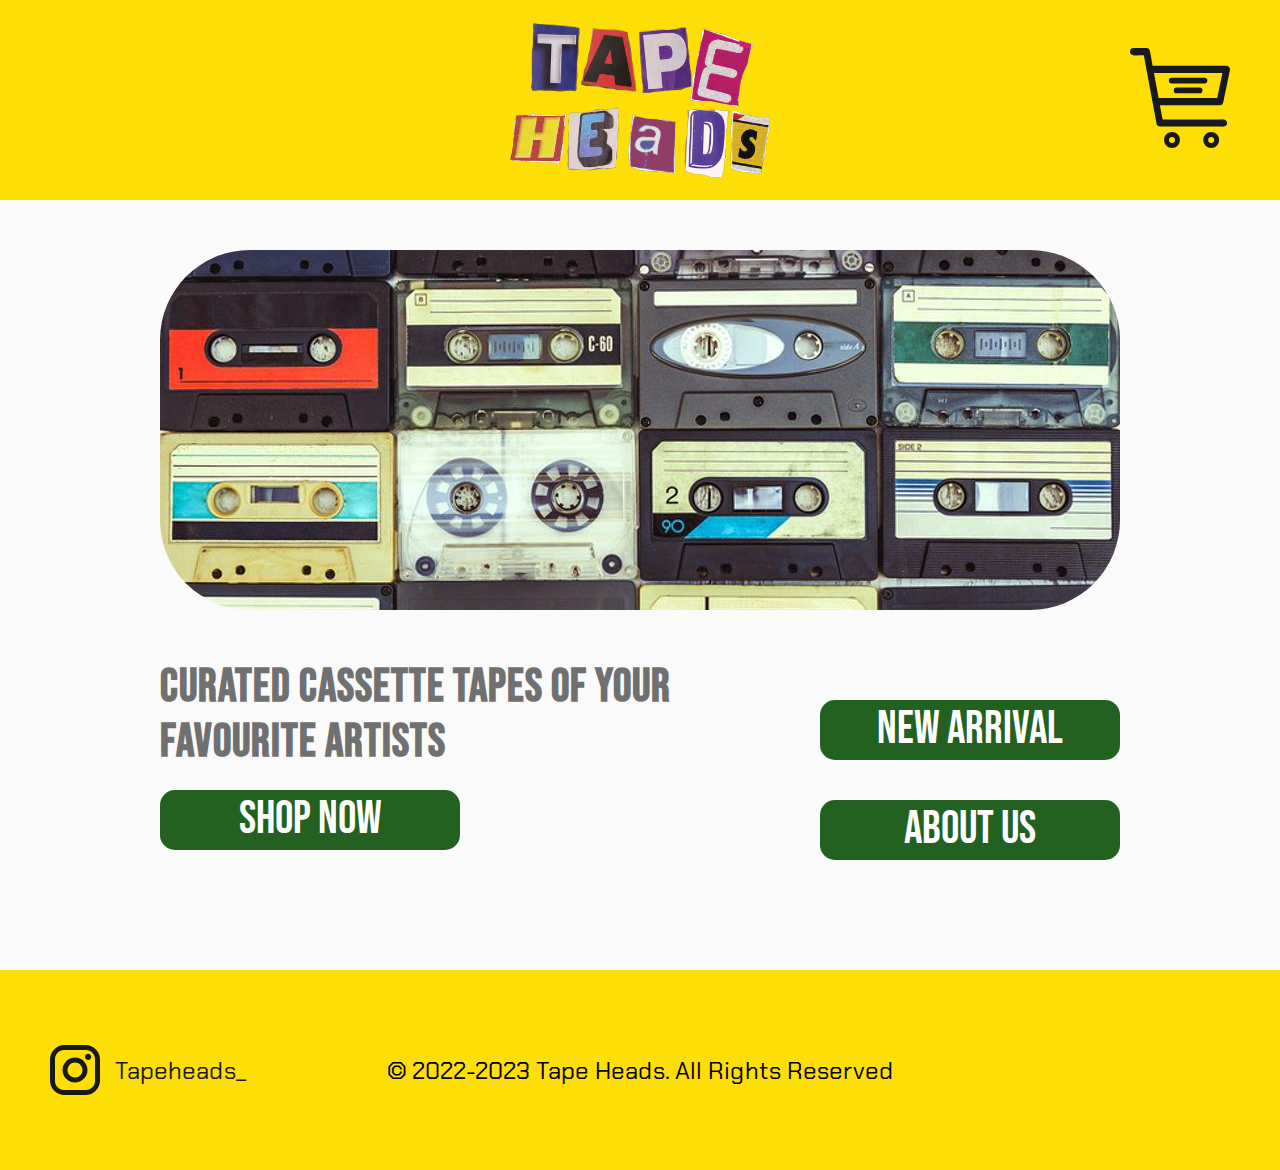
<file: fifty/index.html>
<!DOCTYPE html>
<html lang="en">

<head>
    <meta charset="UTF-8">
    <meta http-equiv="X-UA-Compatible" content="IE=edge">
    <meta name="viewport" content="width=device-width, initial-scale=1.0">
    <title>Tape Heads</title>

    <link rel="preconnect" href="https://fonts.googleapis.com">
    <link rel="preconnect" href="https://fonts.gstatic.com" crossorigin>
    <link
        href="https://fonts.googleapis.com/css2?family=Bebas+Neue&family=Chakra+Petch&family=Roboto:wght@300&display=swap"
        rel="stylesheet">

        <link rel="stylesheet" href="css/style.css">
</head>

<body>
    <div class="header">
        <div class="header-container">
            <a class="logo" href="index.html"><img class="logo-img" src="images/logo.png"></a>
            <a class="cart" href="cart.html">
                <svg class="cart-icon" width="100" height="100" viewBox="0 0 100 100" xmlns="http://www.w3.org/2000/svg">
                    <path d="M47.5 92C47.5 95.0376 45.0376 97.5 42 97.5C38.9624 97.5 36.5 95.0376 36.5 92C36.5 88.9624 38.9624 86.5 42 86.5C45.0376 86.5 47.5 88.9624 47.5 92Z" stroke-width="5" fill="none"/>
                    <path d="M86.6875 92C86.6875 95.0376 84.2251 97.5 81.1875 97.5C78.1499 97.5 75.6875 95.0376 75.6875 92C75.6875 88.9624 78.1499 86.5 81.1875 86.5C84.2251 86.5 86.6875 88.9624 86.6875 92Z" stroke-width="5" fill="none"/>
                    <path d="M96.5825 17.8579H22.6127L19.878 2.85787C19.7221 2.03903 19.303 1.30466 18.6936 0.782612C18.0843 0.260559 17.3232 -0.0161232 16.543 0.000726568H3.20312V3.57215V7.14358H13.8084L26.548 75.715C26.7039 76.5339 27.123 77.2682 27.7324 77.7903C28.3417 78.3123 29.1028 78.589 29.883 78.5722H93.2476V71.4293H32.6176L29.883 57.1436H89.9126C90.6835 57.1638 91.4371 56.8972 92.0452 56.3893C92.6532 55.8814 93.0781 55.1635 93.2476 54.3579L99.9175 22.215C100.029 21.6851 100.027 21.1349 99.9099 20.6062C99.7932 20.0775 99.5653 19.5843 99.2437 19.1642C98.9221 18.744 98.5153 18.408 98.0541 18.1816C97.593 17.9552 97.0897 17.8445 96.5825 17.8579ZM87.2446 50.0007H28.6157L23.9467 25.0007H92.4138L87.2446 50.0007Z" stroke="none"/>
                    <rect width="12.2269" height="7.14286" rx="3.57143" stroke="none"/>
                    <rect x="38.9062" y="29.7676" width="38.419" height="5.71429" rx="2.85714" stroke="none"/>
                    <rect x="43.8047" y="39.5273" width="28.6225" height="5.71429" rx="2.85714" stroke="none"/>
                    <path d="M89.1875 75.0031C89.1875 73.0306 90.7865 71.4316 92.7589 71.4316H93.5116C95.4841 71.4316 97.0831 73.0306 97.0831 75.0031V75.0031C97.0831 76.9755 95.4841 78.5745 93.5116 78.5745H92.7589C90.7865 78.5745 89.1875 76.9755 89.1875 75.0031V75.0031Z" stroke="none"/>
                    </svg></a>
        </div>
    </div>

    <div class="hero-section">
        <div class="hero-section-container">
            <img class="hero-img" src="images/tapesindex.jpg">
            <div class="hero-nav">
                <h1>CURATED CASSETTE TAPES OF YOUR<br>FAVOURITE ARTISTS</h1>
                <a class="nav-btn" href="new-arrival.html"><p>SHOP NOW</p></a>
                <a class="nav-btn" href="new-arrival.html"><p>NEW ARRIVAL</p></a>
                <a class="nav-btn" href="about-us.html"><p>ABOUT US</p></a>
            </div>
        </div>
    </div>

    <div class="footer">
        <div class="footer-container">
            <a class="instagram" href="https://www.instagram.com/tapeheads_/" target="_blank">
                <svg width="50" height="50" viewBox="0 0 75 75" fill="currentColor" xmlns="http://www.w3.org/2000/svg">
                    <g clip-path="url(#clip0_1075_2154)">
                    <path d="M21.75 0H53.25C65.25 0 75 9.75 75 21.75V53.25C75 59.0185 72.7085 64.5507 68.6296 68.6296C64.5507 72.7085 59.0185 75 53.25 75H21.75C9.75 75 0 65.25 0 53.25V21.75C0 15.9815 2.29151 10.4493 6.37043 6.37043C10.4493 2.29151 15.9815 0 21.75 0M21 7.5C17.4196 7.5 13.9858 8.92232 11.4541 11.4541C8.92232 13.9858 7.5 17.4196 7.5 21V54C7.5 61.4625 13.5375 67.5 21 67.5H54C57.5804 67.5 61.0142 66.0777 63.5459 63.5459C66.0777 61.0142 67.5 57.5804 67.5 54V21C67.5 13.5375 61.4625 7.5 54 7.5H21ZM57.1875 13.125C58.4307 13.125 59.623 13.6189 60.5021 14.4979C61.3811 15.377 61.875 16.5693 61.875 17.8125C61.875 19.0557 61.3811 20.248 60.5021 21.1271C59.623 22.0061 58.4307 22.5 57.1875 22.5C55.9443 22.5 54.752 22.0061 53.8729 21.1271C52.9939 20.248 52.5 19.0557 52.5 17.8125C52.5 16.5693 52.9939 15.377 53.8729 14.4979C54.752 13.6189 55.9443 13.125 57.1875 13.125ZM37.5 18.75C42.4728 18.75 47.2419 20.7254 50.7583 24.2417C54.2746 27.7581 56.25 32.5272 56.25 37.5C56.25 42.4728 54.2746 47.2419 50.7583 50.7583C47.2419 54.2746 42.4728 56.25 37.5 56.25C32.5272 56.25 27.7581 54.2746 24.2417 50.7583C20.7254 47.2419 18.75 42.4728 18.75 37.5C18.75 32.5272 20.7254 27.7581 24.2417 24.2417C27.7581 20.7254 32.5272 18.75 37.5 18.75M37.5 26.25C34.5163 26.25 31.6548 27.4353 29.545 29.545C27.4353 31.6548 26.25 34.5163 26.25 37.5C26.25 40.4837 27.4353 43.3452 29.545 45.455C31.6548 47.5647 34.5163 48.75 37.5 48.75C40.4837 48.75 43.3452 47.5647 45.455 45.455C47.5647 43.3452 48.75 40.4837 48.75 37.5C48.75 34.5163 47.5647 31.6548 45.455 29.545C43.3452 27.4353 40.4837 26.25 37.5 26.25Z" fill="currentColor"/>
                    </g>
                    </svg>
                <span>Tapeheads_</span></a>
            <p class="footer-credits">&#169 2022-2023 Tape Heads. All Rights Reserved</p>
        </div>
    </div>

</body>

</html>
</file>
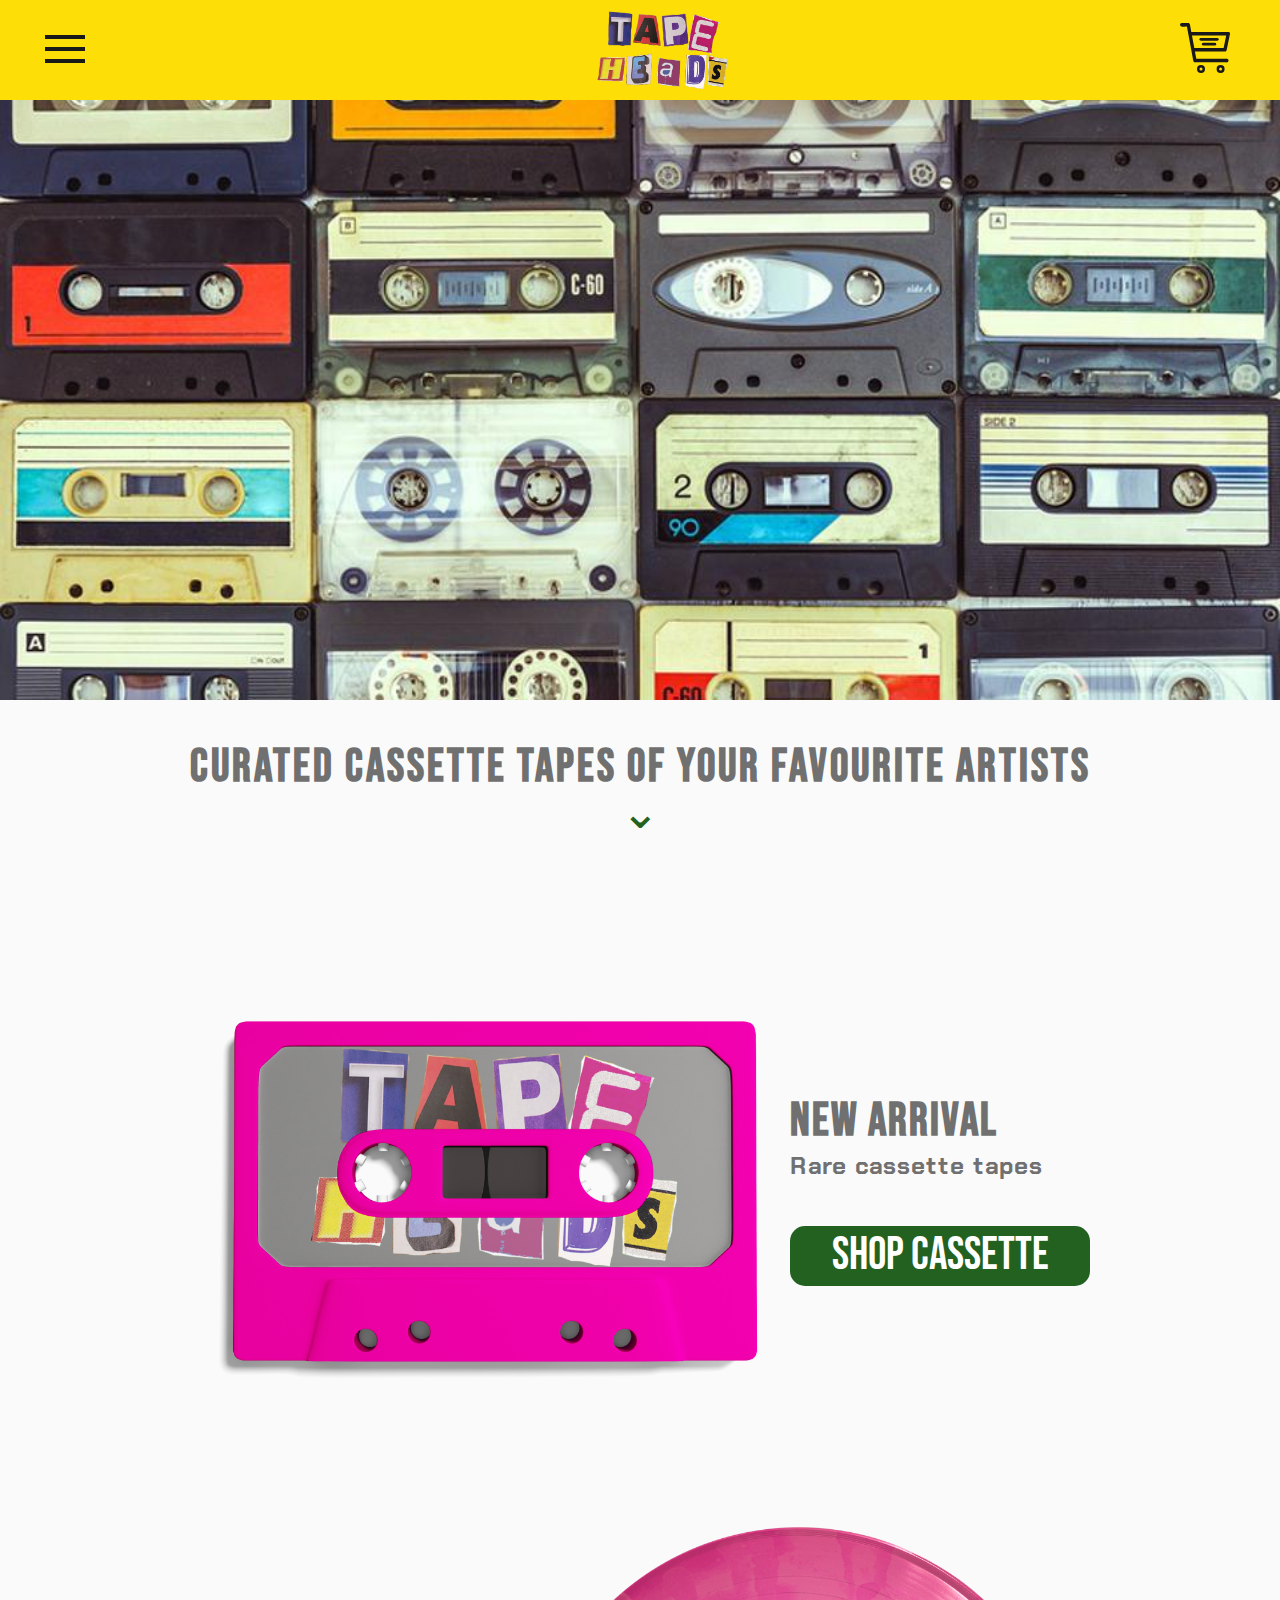
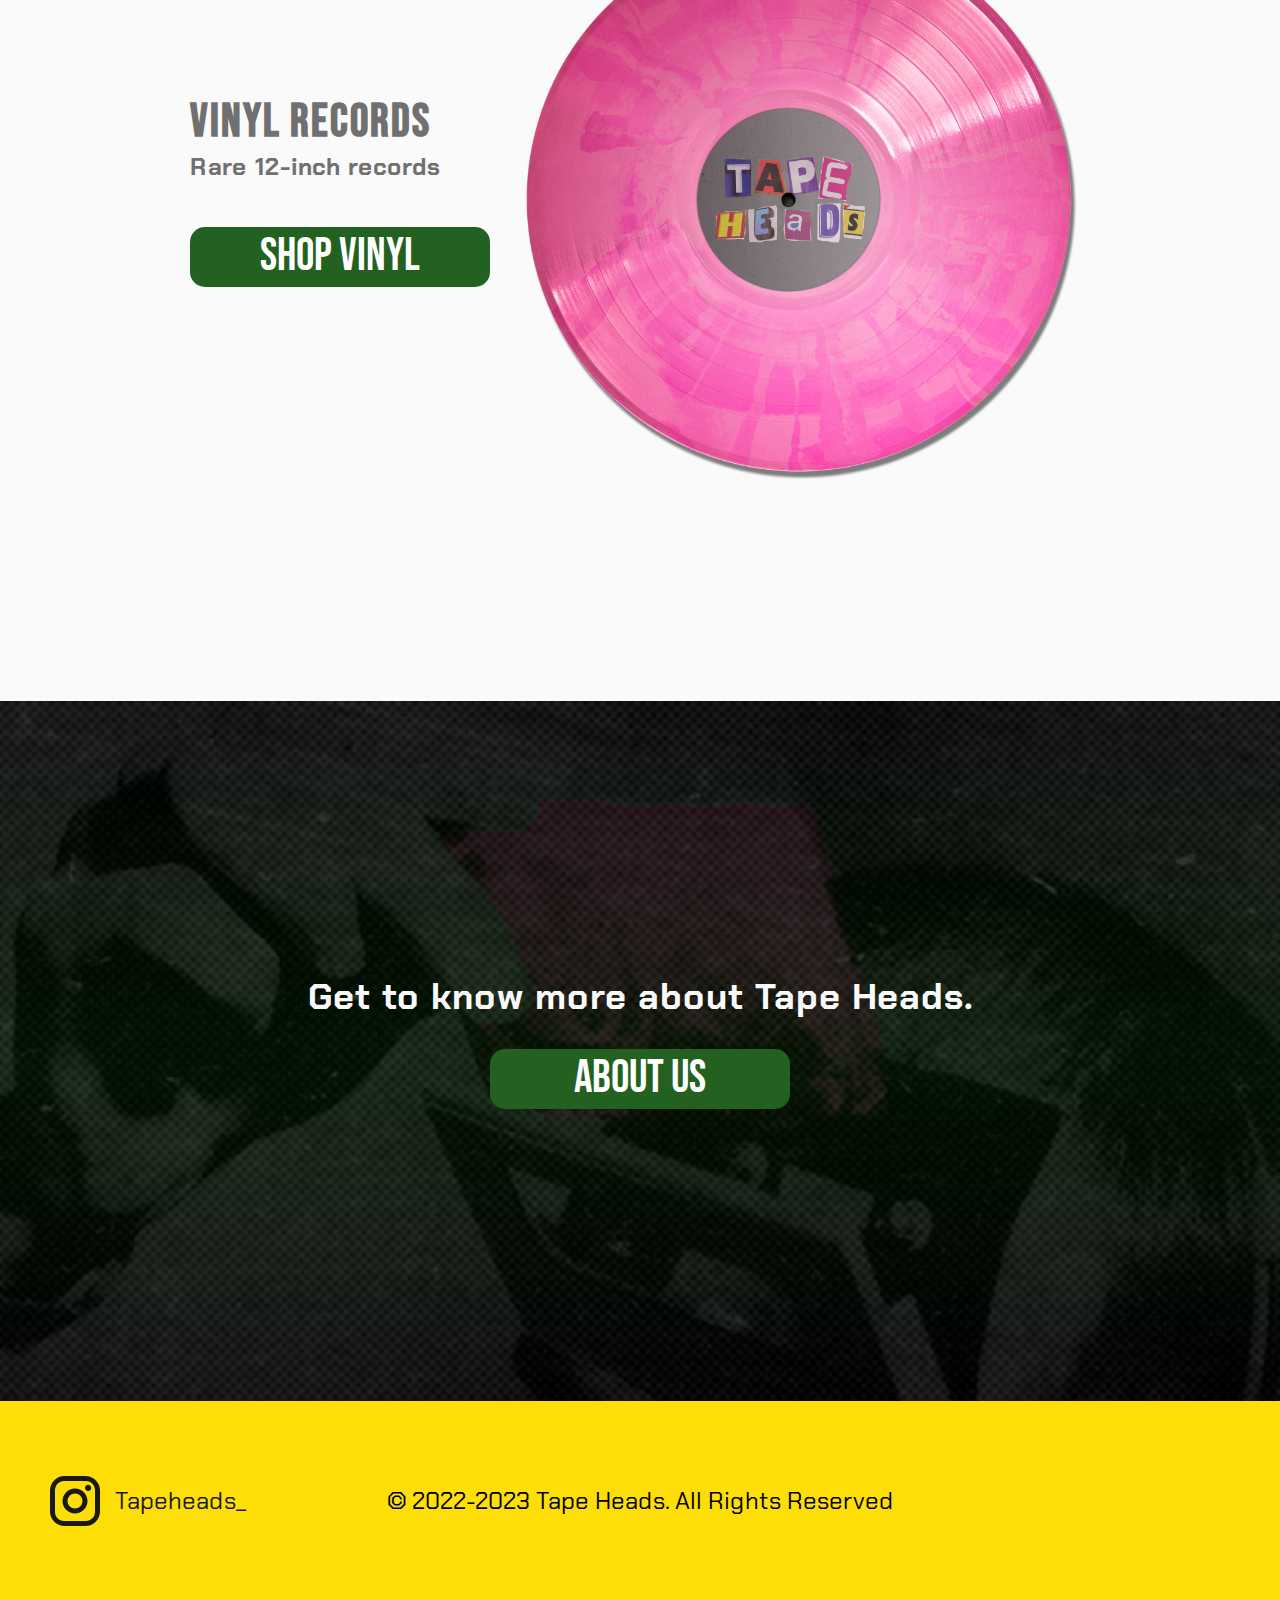
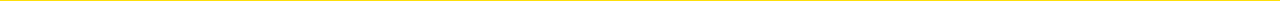
<file: media-queries/index.html>
<!DOCTYPE html>
<html lang="en">

<head>
    <meta charset="UTF-8">
    <meta http-equiv="X-UA-Compatible" content="IE=edge">
    <meta name="viewport" content="width=device-width, initial-scale=1.0">
    <title>Tape Heads</title>

    <link rel="preconnect" href="https://fonts.googleapis.com">
    <link rel="preconnect" href="https://fonts.gstatic.com" crossorigin>
    <link
        href="https://fonts.googleapis.com/css2?family=Bebas+Neue&family=Chakra+Petch&family=Roboto:wght@300&display=swap"
        rel="stylesheet">

        <link rel="stylesheet" href="css/style.css">
        <link rel="stylesheet" href="css/responsive.css">
</head>

<body>
    <div class="header">
        <div class="header-container">
            <div class="hamburger-menu">
                <input id="menu__toggle" type="checkbox" />
                <label class="menu__btn" for="menu__toggle">
                  <span></span>
                </label>
            
                <ul class="menu__box">
                  <li><a class="menu__item" href="index.html">Home</a></li>
                  <li><a class="menu__item" href="about-us.html">About Us</a></li>
                  <li><a class="menu__item" href="new-arrival.html">New Arrival</a></li>
                  <li><a class="menu__item" href="vinyl-records.html">Vinyl Records</a></li>
                </ul>
              </div>

            <a class="logo" href="index.html"><img class="logo-img" src="images/logo.png"></a>
            <a class="cart" href="cart.html">
                <svg class="cart-icon" width="100" height="100" viewBox="0 0 100 100" xmlns="http://www.w3.org/2000/svg">
                    <path d="M47.5 92C47.5 95.0376 45.0376 97.5 42 97.5C38.9624 97.5 36.5 95.0376 36.5 92C36.5 88.9624 38.9624 86.5 42 86.5C45.0376 86.5 47.5 88.9624 47.5 92Z" stroke-width="5" fill="none"/>
                    <path d="M86.6875 92C86.6875 95.0376 84.2251 97.5 81.1875 97.5C78.1499 97.5 75.6875 95.0376 75.6875 92C75.6875 88.9624 78.1499 86.5 81.1875 86.5C84.2251 86.5 86.6875 88.9624 86.6875 92Z" stroke-width="5" fill="none"/>
                    <path d="M96.5825 17.8579H22.6127L19.878 2.85787C19.7221 2.03903 19.303 1.30466 18.6936 0.782612C18.0843 0.260559 17.3232 -0.0161232 16.543 0.000726568H3.20312V3.57215V7.14358H13.8084L26.548 75.715C26.7039 76.5339 27.123 77.2682 27.7324 77.7903C28.3417 78.3123 29.1028 78.589 29.883 78.5722H93.2476V71.4293H32.6176L29.883 57.1436H89.9126C90.6835 57.1638 91.4371 56.8972 92.0452 56.3893C92.6532 55.8814 93.0781 55.1635 93.2476 54.3579L99.9175 22.215C100.029 21.6851 100.027 21.1349 99.9099 20.6062C99.7932 20.0775 99.5653 19.5843 99.2437 19.1642C98.9221 18.744 98.5153 18.408 98.0541 18.1816C97.593 17.9552 97.0897 17.8445 96.5825 17.8579ZM87.2446 50.0007H28.6157L23.9467 25.0007H92.4138L87.2446 50.0007Z" stroke="none"/>
                    <rect width="12.2269" height="7.14286" rx="3.57143" stroke="none"/>
                    <rect x="38.9062" y="29.7676" width="38.419" height="5.71429" rx="2.85714" stroke="none"/>
                    <rect x="43.8047" y="39.5273" width="28.6225" height="5.71429" rx="2.85714" stroke="none"/>
                    <path d="M89.1875 75.0031C89.1875 73.0306 90.7865 71.4316 92.7589 71.4316H93.5116C95.4841 71.4316 97.0831 73.0306 97.0831 75.0031V75.0031C97.0831 76.9755 95.4841 78.5745 93.5116 78.5745H92.7589C90.7865 78.5745 89.1875 76.9755 89.1875 75.0031V75.0031Z" stroke="none"/>
                    </svg></a>
        </div>
    </div>

    <div class="hero-section">
        <div class="hero-section-container">
            <img class="hero-img" src="images/tapesindex.jpg">
            <div class="hero-nav">
                <h1>CURATED CASSETTE TAPES OF YOUR FAVOURITE ARTISTS</h1>
                <a class="down-btn" href="#product-section">&#8964</a>
            </div>
        </div>
    </div>


    <div id="product-section">
        <div class="product-categ">
            <img src="images/new-arrival.png">
            <div class="product-categ-texts">
                <h2>NEW ARRIVAL</h2>
                <h3>Rare cassette tapes</h3>
                <a class="prod-btn" href="new-arrival.html"><p>SHOP CASSETTE</p></a>
            </div>
        </div>

        <div class="product-categ">
            <div class="product-categ-texts">
                <h2>VINYL RECORDS</h2>
                <h3>Rare 12-inch records</h3>
                <a class="prod-btn" href="vinyl-records.html"><p>SHOP VINYL</p></a>
            </div>
            <img src="images/vinyl-record.png">
        </div>
    </div>

    <div class="get-to-know">
        <img src="images/tapes.png">
        <div class="gtk-texts">
            <h3>Get to know more about Tape Heads.</h3>
            <a class="gtk-btn" href="about-us.html"><p>About Us</p></a>
        </div>
    </div>


    <div class="footer">
        <div class="footer-container">
            <a class="instagram" href="https://www.instagram.com/tapeheads_/" target="_blank">
                <svg width="50" height="50" viewBox="0 0 75 75" fill="currentColor" xmlns="http://www.w3.org/2000/svg">
                    <g clip-path="url(#clip0_1075_2154)">
                    <path d="M21.75 0H53.25C65.25 0 75 9.75 75 21.75V53.25C75 59.0185 72.7085 64.5507 68.6296 68.6296C64.5507 72.7085 59.0185 75 53.25 75H21.75C9.75 75 0 65.25 0 53.25V21.75C0 15.9815 2.29151 10.4493 6.37043 6.37043C10.4493 2.29151 15.9815 0 21.75 0M21 7.5C17.4196 7.5 13.9858 8.92232 11.4541 11.4541C8.92232 13.9858 7.5 17.4196 7.5 21V54C7.5 61.4625 13.5375 67.5 21 67.5H54C57.5804 67.5 61.0142 66.0777 63.5459 63.5459C66.0777 61.0142 67.5 57.5804 67.5 54V21C67.5 13.5375 61.4625 7.5 54 7.5H21ZM57.1875 13.125C58.4307 13.125 59.623 13.6189 60.5021 14.4979C61.3811 15.377 61.875 16.5693 61.875 17.8125C61.875 19.0557 61.3811 20.248 60.5021 21.1271C59.623 22.0061 58.4307 22.5 57.1875 22.5C55.9443 22.5 54.752 22.0061 53.8729 21.1271C52.9939 20.248 52.5 19.0557 52.5 17.8125C52.5 16.5693 52.9939 15.377 53.8729 14.4979C54.752 13.6189 55.9443 13.125 57.1875 13.125ZM37.5 18.75C42.4728 18.75 47.2419 20.7254 50.7583 24.2417C54.2746 27.7581 56.25 32.5272 56.25 37.5C56.25 42.4728 54.2746 47.2419 50.7583 50.7583C47.2419 54.2746 42.4728 56.25 37.5 56.25C32.5272 56.25 27.7581 54.2746 24.2417 50.7583C20.7254 47.2419 18.75 42.4728 18.75 37.5C18.75 32.5272 20.7254 27.7581 24.2417 24.2417C27.7581 20.7254 32.5272 18.75 37.5 18.75M37.5 26.25C34.5163 26.25 31.6548 27.4353 29.545 29.545C27.4353 31.6548 26.25 34.5163 26.25 37.5C26.25 40.4837 27.4353 43.3452 29.545 45.455C31.6548 47.5647 34.5163 48.75 37.5 48.75C40.4837 48.75 43.3452 47.5647 45.455 45.455C47.5647 43.3452 48.75 40.4837 48.75 37.5C48.75 34.5163 47.5647 31.6548 45.455 29.545C43.3452 27.4353 40.4837 26.25 37.5 26.25Z" fill="currentColor"/>
                    </g>
                    </svg>
                <span>Tapeheads_</span></a>
            <p class="footer-credits">&#169 2022-2023 Tape Heads. All Rights Reserved</p>
        </div>
    </div>

    <div id="disqus_thread"></div>
<script>
    /**
    *  RECOMMENDED CONFIGURATION VARIABLES: EDIT AND UNCOMMENT THE SECTION BELOW TO INSERT DYNAMIC VALUES FROM YOUR PLATFORM OR CMS.
    *  LEARN WHY DEFINING THESE VARIABLES IS IMPORTANT: https://disqus.com/admin/universalcode/#configuration-variables    */
    /*
    var disqus_config = function () {
    this.page.url = PAGE_URL;  // Replace PAGE_URL with your page's canonical URL variable
    this.page.identifier = PAGE_IDENTIFIER; // Replace PAGE_IDENTIFIER with your page's unique identifier variable
    };
    */
    (function() { // DON'T EDIT BELOW THIS LINE
    var d = document, s = d.createElement('script');
    s.src = 'https://thejadenode.disqus.com/embed.js';
    s.setAttribute('data-timestamp', +new Date());
    (d.head || d.body).appendChild(s);
    })();
</script>
<noscript>Please enable JavaScript to view the <a href="https://disqus.com/?ref_noscript">comments powered by Disqus.</a></noscript>

</body>

</html>
</file>
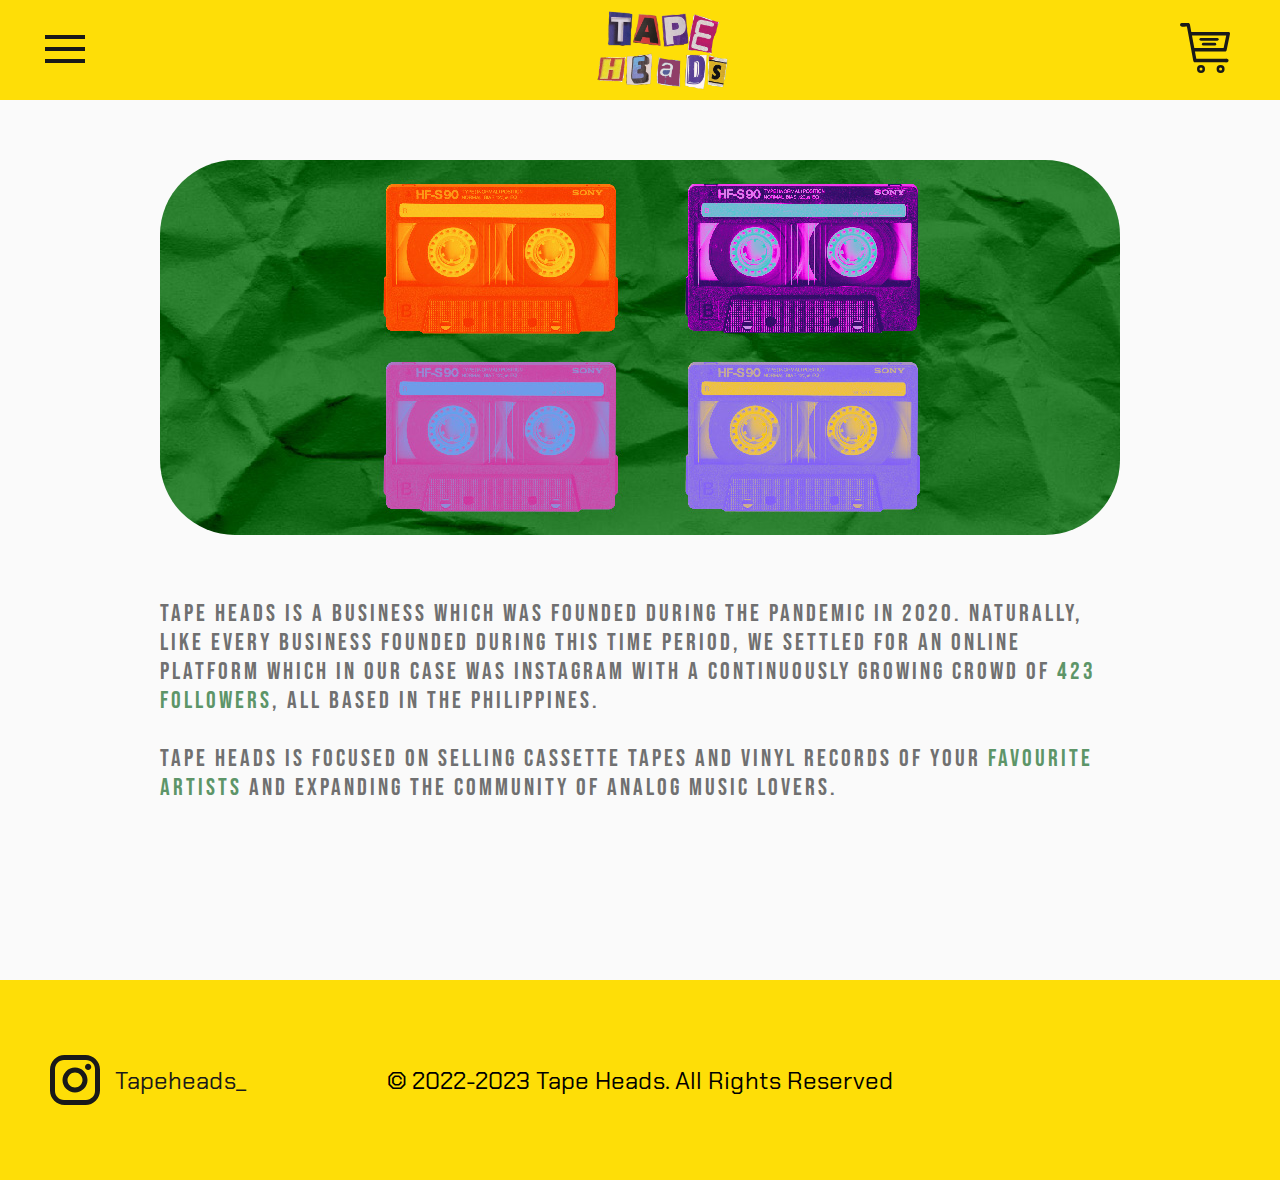
<file: 100/about-us.html>
<!DOCTYPE html>
<html lang="en">

<head>
    <meta charset="UTF-8">
    <meta http-equiv="X-UA-Compatible" content="IE=edge">
    <meta name="viewport" content="width=device-width, initial-scale=1.0">
    <title>Tape Heads | Sale</title>

    <link rel="preconnect" href="https://fonts.googleapis.com">
    <link rel="preconnect" href="https://fonts.gstatic.com" crossorigin>
    <link
        href="https://fonts.googleapis.com/css2?family=Bebas+Neue&family=Chakra+Petch&family=Roboto:wght@300&display=swap"
        rel="stylesheet">

        <link rel="stylesheet" href="css/style.css">
</head>

<body>
    <div class="header">
        <div class="header-container">
            <div class="hamburger-menu">
                <input id="menu__toggle" type="checkbox" />
                <label class="menu__btn" for="menu__toggle">
                  <span></span>
                </label>
            
                <ul class="menu__box">
                  <li><a class="menu__item" href="index.html">Home</a></li>
                  <li><a class="menu__item" href="about-us.html">About Us</a></li>
                  <li><a class="menu__item" href="new-arrival.html">New Arrival</a></li>
                  <li><a class="menu__item" href="vinyl-records.html">Vinyl Records</a></li>
                </ul>
              </div>
              
            <a class="logo" href="index.html"><img class="logo-img" src="images/logo.png"></a>
            <a class="cart" href="cart.html">
                <svg class="cart-icon" width="100" height="100" viewBox="0 0 100 100" xmlns="http://www.w3.org/2000/svg">
                    <path d="M47.5 92C47.5 95.0376 45.0376 97.5 42 97.5C38.9624 97.5 36.5 95.0376 36.5 92C36.5 88.9624 38.9624 86.5 42 86.5C45.0376 86.5 47.5 88.9624 47.5 92Z" stroke-width="5" fill="none"/>
                    <path d="M86.6875 92C86.6875 95.0376 84.2251 97.5 81.1875 97.5C78.1499 97.5 75.6875 95.0376 75.6875 92C75.6875 88.9624 78.1499 86.5 81.1875 86.5C84.2251 86.5 86.6875 88.9624 86.6875 92Z" stroke-width="5" fill="none"/>
                    <path d="M96.5825 17.8579H22.6127L19.878 2.85787C19.7221 2.03903 19.303 1.30466 18.6936 0.782612C18.0843 0.260559 17.3232 -0.0161232 16.543 0.000726568H3.20312V3.57215V7.14358H13.8084L26.548 75.715C26.7039 76.5339 27.123 77.2682 27.7324 77.7903C28.3417 78.3123 29.1028 78.589 29.883 78.5722H93.2476V71.4293H32.6176L29.883 57.1436H89.9126C90.6835 57.1638 91.4371 56.8972 92.0452 56.3893C92.6532 55.8814 93.0781 55.1635 93.2476 54.3579L99.9175 22.215C100.029 21.6851 100.027 21.1349 99.9099 20.6062C99.7932 20.0775 99.5653 19.5843 99.2437 19.1642C98.9221 18.744 98.5153 18.408 98.0541 18.1816C97.593 17.9552 97.0897 17.8445 96.5825 17.8579ZM87.2446 50.0007H28.6157L23.9467 25.0007H92.4138L87.2446 50.0007Z" stroke="none"/>
                    <rect width="12.2269" height="7.14286" rx="3.57143" stroke="none"/>
                    <rect x="38.9062" y="29.7676" width="38.419" height="5.71429" rx="2.85714" stroke="none"/>
                    <rect x="43.8047" y="39.5273" width="28.6225" height="5.71429" rx="2.85714" stroke="none"/>
                    <path d="M89.1875 75.0031C89.1875 73.0306 90.7865 71.4316 92.7589 71.4316H93.5116C95.4841 71.4316 97.0831 73.0306 97.0831 75.0031V75.0031C97.0831 76.9755 95.4841 78.5745 93.5116 78.5745H92.7589C90.7865 78.5745 89.1875 76.9755 89.1875 75.0031V75.0031Z" stroke="none"/>
                    </svg></a>
        </div>
    </div>

    <div class="about-main-section">
            <div class="about-container">
                <img class="about-img" src="images/tapes-about-us-green.jpg">
                <div class="about-text">
                    <p>Tape Heads is a business which was founded during the pandemic in 2020. Naturally, like every business founded during this time period, we settled for an online platform which in our case was Instagram with a continuously growing crowd of <span>423 followers</span>, all based in the Philippines.<br><br>Tape Heads is focused on selling cassette tapes and vinyl records of your <span>FAVOURITE ARTISTS</span> and expanding the community of analog music lovers.<p>
                </div>
            </div>
    </div>

    <div class="footer">
        <div class="footer-container">
            <a class="instagram" href="https://www.instagram.com/tapeheads_/" target="_blank">
                <svg width="50" height="50" viewBox="0 0 75 75" fill="currentColor" xmlns="http://www.w3.org/2000/svg">
                    <g clip-path="url(#clip0_1075_2154)">
                    <path d="M21.75 0H53.25C65.25 0 75 9.75 75 21.75V53.25C75 59.0185 72.7085 64.5507 68.6296 68.6296C64.5507 72.7085 59.0185 75 53.25 75H21.75C9.75 75 0 65.25 0 53.25V21.75C0 15.9815 2.29151 10.4493 6.37043 6.37043C10.4493 2.29151 15.9815 0 21.75 0M21 7.5C17.4196 7.5 13.9858 8.92232 11.4541 11.4541C8.92232 13.9858 7.5 17.4196 7.5 21V54C7.5 61.4625 13.5375 67.5 21 67.5H54C57.5804 67.5 61.0142 66.0777 63.5459 63.5459C66.0777 61.0142 67.5 57.5804 67.5 54V21C67.5 13.5375 61.4625 7.5 54 7.5H21ZM57.1875 13.125C58.4307 13.125 59.623 13.6189 60.5021 14.4979C61.3811 15.377 61.875 16.5693 61.875 17.8125C61.875 19.0557 61.3811 20.248 60.5021 21.1271C59.623 22.0061 58.4307 22.5 57.1875 22.5C55.9443 22.5 54.752 22.0061 53.8729 21.1271C52.9939 20.248 52.5 19.0557 52.5 17.8125C52.5 16.5693 52.9939 15.377 53.8729 14.4979C54.752 13.6189 55.9443 13.125 57.1875 13.125ZM37.5 18.75C42.4728 18.75 47.2419 20.7254 50.7583 24.2417C54.2746 27.7581 56.25 32.5272 56.25 37.5C56.25 42.4728 54.2746 47.2419 50.7583 50.7583C47.2419 54.2746 42.4728 56.25 37.5 56.25C32.5272 56.25 27.7581 54.2746 24.2417 50.7583C20.7254 47.2419 18.75 42.4728 18.75 37.5C18.75 32.5272 20.7254 27.7581 24.2417 24.2417C27.7581 20.7254 32.5272 18.75 37.5 18.75M37.5 26.25C34.5163 26.25 31.6548 27.4353 29.545 29.545C27.4353 31.6548 26.25 34.5163 26.25 37.5C26.25 40.4837 27.4353 43.3452 29.545 45.455C31.6548 47.5647 34.5163 48.75 37.5 48.75C40.4837 48.75 43.3452 47.5647 45.455 45.455C47.5647 43.3452 48.75 40.4837 48.75 37.5C48.75 34.5163 47.5647 31.6548 45.455 29.545C43.3452 27.4353 40.4837 26.25 37.5 26.25Z" fill="currentColor"/>
                    </g>
                    </svg>
                <span>Tapeheads_</span></a>
            <p class="footer-credits">&#169 2022-2023 Tape Heads. All Rights Reserved</p>
        </div>
    </div>

</body>

</html>
</file>
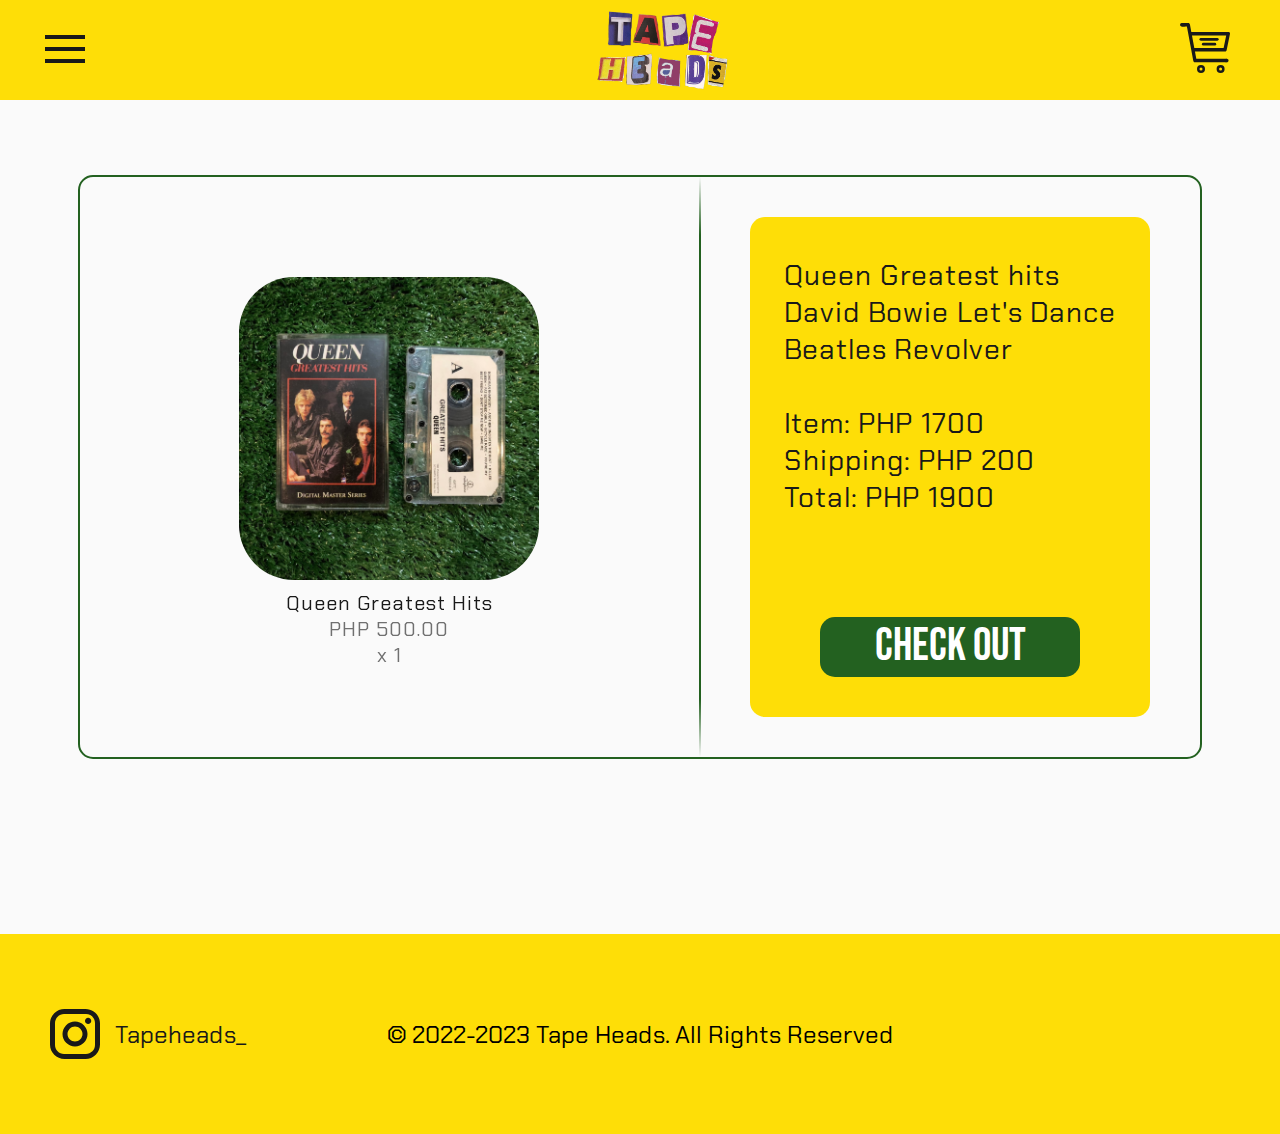
<file: 100/cart.html>
<!DOCTYPE html>
<html lang="en">

<head>
    <meta charset="UTF-8">
    <meta http-equiv="X-UA-Compatible" content="IE=edge">
    <meta name="viewport" content="width=device-width, initial-scale=1.0">
    <title>Tape Heads | Cart</title>

    <link rel="preconnect" href="https://fonts.googleapis.com">
    <link rel="preconnect" href="https://fonts.gstatic.com" crossorigin>
    <link
        href="https://fonts.googleapis.com/css2?family=Bebas+Neue&family=Chakra+Petch&family=Roboto:wght@300&display=swap"
        rel="stylesheet">

        <link rel="stylesheet" href="css/style.css">
</head>

<body>
    <div class="header">
        <div class="header-container">
            <div class="hamburger-menu">
                <input id="menu__toggle" type="checkbox" />
                <label class="menu__btn" for="menu__toggle">
                  <span></span>
                </label>
            
                <ul class="menu__box">
                  <li><a class="menu__item" href="index.html">Home</a></li>
                  <li><a class="menu__item" href="about-us.html">About Us</a></li>
                  <li><a class="menu__item" href="new-arrival.html">New Arrival</a></li>
                  <li><a class="menu__item" href="vinyl-records.html">Vinyl Records</a></li>
                </ul>
              </div>
              
            <a class="logo" href="index.html"><img class="logo-img" src="images/logo.png"></a>
            <a class="cart" href="cart.html">
                <svg class="cart-icon" width="100" height="100" viewBox="0 0 100 100" xmlns="http://www.w3.org/2000/svg">
                    <path d="M47.5 92C47.5 95.0376 45.0376 97.5 42 97.5C38.9624 97.5 36.5 95.0376 36.5 92C36.5 88.9624 38.9624 86.5 42 86.5C45.0376 86.5 47.5 88.9624 47.5 92Z" stroke-width="5" fill="none"/>
                    <path d="M86.6875 92C86.6875 95.0376 84.2251 97.5 81.1875 97.5C78.1499 97.5 75.6875 95.0376 75.6875 92C75.6875 88.9624 78.1499 86.5 81.1875 86.5C84.2251 86.5 86.6875 88.9624 86.6875 92Z" stroke-width="5" fill="none"/>
                    <path d="M96.5825 17.8579H22.6127L19.878 2.85787C19.7221 2.03903 19.303 1.30466 18.6936 0.782612C18.0843 0.260559 17.3232 -0.0161232 16.543 0.000726568H3.20312V3.57215V7.14358H13.8084L26.548 75.715C26.7039 76.5339 27.123 77.2682 27.7324 77.7903C28.3417 78.3123 29.1028 78.589 29.883 78.5722H93.2476V71.4293H32.6176L29.883 57.1436H89.9126C90.6835 57.1638 91.4371 56.8972 92.0452 56.3893C92.6532 55.8814 93.0781 55.1635 93.2476 54.3579L99.9175 22.215C100.029 21.6851 100.027 21.1349 99.9099 20.6062C99.7932 20.0775 99.5653 19.5843 99.2437 19.1642C98.9221 18.744 98.5153 18.408 98.0541 18.1816C97.593 17.9552 97.0897 17.8445 96.5825 17.8579ZM87.2446 50.0007H28.6157L23.9467 25.0007H92.4138L87.2446 50.0007Z" stroke="none"/>
                    <rect width="12.2269" height="7.14286" rx="3.57143" stroke="none"/>
                    <rect x="38.9062" y="29.7676" width="38.419" height="5.71429" rx="2.85714" stroke="none"/>
                    <rect x="43.8047" y="39.5273" width="28.6225" height="5.71429" rx="2.85714" stroke="none"/>
                    <path d="M89.1875 75.0031C89.1875 73.0306 90.7865 71.4316 92.7589 71.4316H93.5116C95.4841 71.4316 97.0831 73.0306 97.0831 75.0031V75.0031C97.0831 76.9755 95.4841 78.5745 93.5116 78.5745H92.7589C90.7865 78.5745 89.1875 76.9755 89.1875 75.0031V75.0031Z" stroke="none"/>
                    </svg></a>
        </div>
    </div>

    <div class="cart-main-section">
        <div class="cart-container">
            <div class="cart-items">
                <div id="cart-prod1" class="cart-product">
                    <img class="product-img" src="images/na-img1.jpg">
                    <p class="title">Queen Greatest Hits</p>
                    <p class="price">PHP 500.00</p>
                    <p class="quantity">x 1</p>
                </div>
    

                <div id="cart-prod2" class="cart-product">
                    <img class="product-img" src="images/na-img2.jpg">
                    <p class="title">David Bowie Let's Dance</p>
                    <p class="price">PHP 500.00</p>
                    <p class="quantity">x 1</p>
                </div>
    
                <div id="cart-prod3" class="cart-product">
                    <img src="images/vr-img2.jpg">
                    <p class="title">Beatles Revolver</p>
                    <p class="price">PHP 700.00</p>
                    <p class="quantity">x 1</p>
                </div>

            </div>
            <div class="cart-check-out">
                <div class="co-card">
                    <div class="co-card-texts">
                        <p>Queen Greatest hits</p>
                        <p>David Bowie Let's Dance</p>
                        <p>Beatles Revolver<br><br></p>
                        <p>Item: PHP 1700</p>
                        <p>Shipping: PHP 200</p>
                        <p>Total: PHP 1900</p>
                    </div>
                    <a class="check-out-btn"><p>Check Out</p></a>
                </div>
            </div>
        </div>
        
    </div>

    <div class="footer">
        <div class="footer-container">
            <a class="instagram" href="https://www.instagram.com/tapeheads_/" target="_blank">
                <svg width="50" height="50" viewBox="0 0 75 75" fill="currentColor" xmlns="http://www.w3.org/2000/svg">
                    <g clip-path="url(#clip0_1075_2154)">
                    <path d="M21.75 0H53.25C65.25 0 75 9.75 75 21.75V53.25C75 59.0185 72.7085 64.5507 68.6296 68.6296C64.5507 72.7085 59.0185 75 53.25 75H21.75C9.75 75 0 65.25 0 53.25V21.75C0 15.9815 2.29151 10.4493 6.37043 6.37043C10.4493 2.29151 15.9815 0 21.75 0M21 7.5C17.4196 7.5 13.9858 8.92232 11.4541 11.4541C8.92232 13.9858 7.5 17.4196 7.5 21V54C7.5 61.4625 13.5375 67.5 21 67.5H54C57.5804 67.5 61.0142 66.0777 63.5459 63.5459C66.0777 61.0142 67.5 57.5804 67.5 54V21C67.5 13.5375 61.4625 7.5 54 7.5H21ZM57.1875 13.125C58.4307 13.125 59.623 13.6189 60.5021 14.4979C61.3811 15.377 61.875 16.5693 61.875 17.8125C61.875 19.0557 61.3811 20.248 60.5021 21.1271C59.623 22.0061 58.4307 22.5 57.1875 22.5C55.9443 22.5 54.752 22.0061 53.8729 21.1271C52.9939 20.248 52.5 19.0557 52.5 17.8125C52.5 16.5693 52.9939 15.377 53.8729 14.4979C54.752 13.6189 55.9443 13.125 57.1875 13.125ZM37.5 18.75C42.4728 18.75 47.2419 20.7254 50.7583 24.2417C54.2746 27.7581 56.25 32.5272 56.25 37.5C56.25 42.4728 54.2746 47.2419 50.7583 50.7583C47.2419 54.2746 42.4728 56.25 37.5 56.25C32.5272 56.25 27.7581 54.2746 24.2417 50.7583C20.7254 47.2419 18.75 42.4728 18.75 37.5C18.75 32.5272 20.7254 27.7581 24.2417 24.2417C27.7581 20.7254 32.5272 18.75 37.5 18.75M37.5 26.25C34.5163 26.25 31.6548 27.4353 29.545 29.545C27.4353 31.6548 26.25 34.5163 26.25 37.5C26.25 40.4837 27.4353 43.3452 29.545 45.455C31.6548 47.5647 34.5163 48.75 37.5 48.75C40.4837 48.75 43.3452 47.5647 45.455 45.455C47.5647 43.3452 48.75 40.4837 48.75 37.5C48.75 34.5163 47.5647 31.6548 45.455 29.545C43.3452 27.4353 40.4837 26.25 37.5 26.25Z" fill="currentColor"/>
                    </g>
                    </svg>
                <span>Tapeheads_</span></a>
            <p class="footer-credits">&#169 2022-2023 Tape Heads. All Rights Reserved</p>
        </div>
    </div>

</body>

</html>
</file>
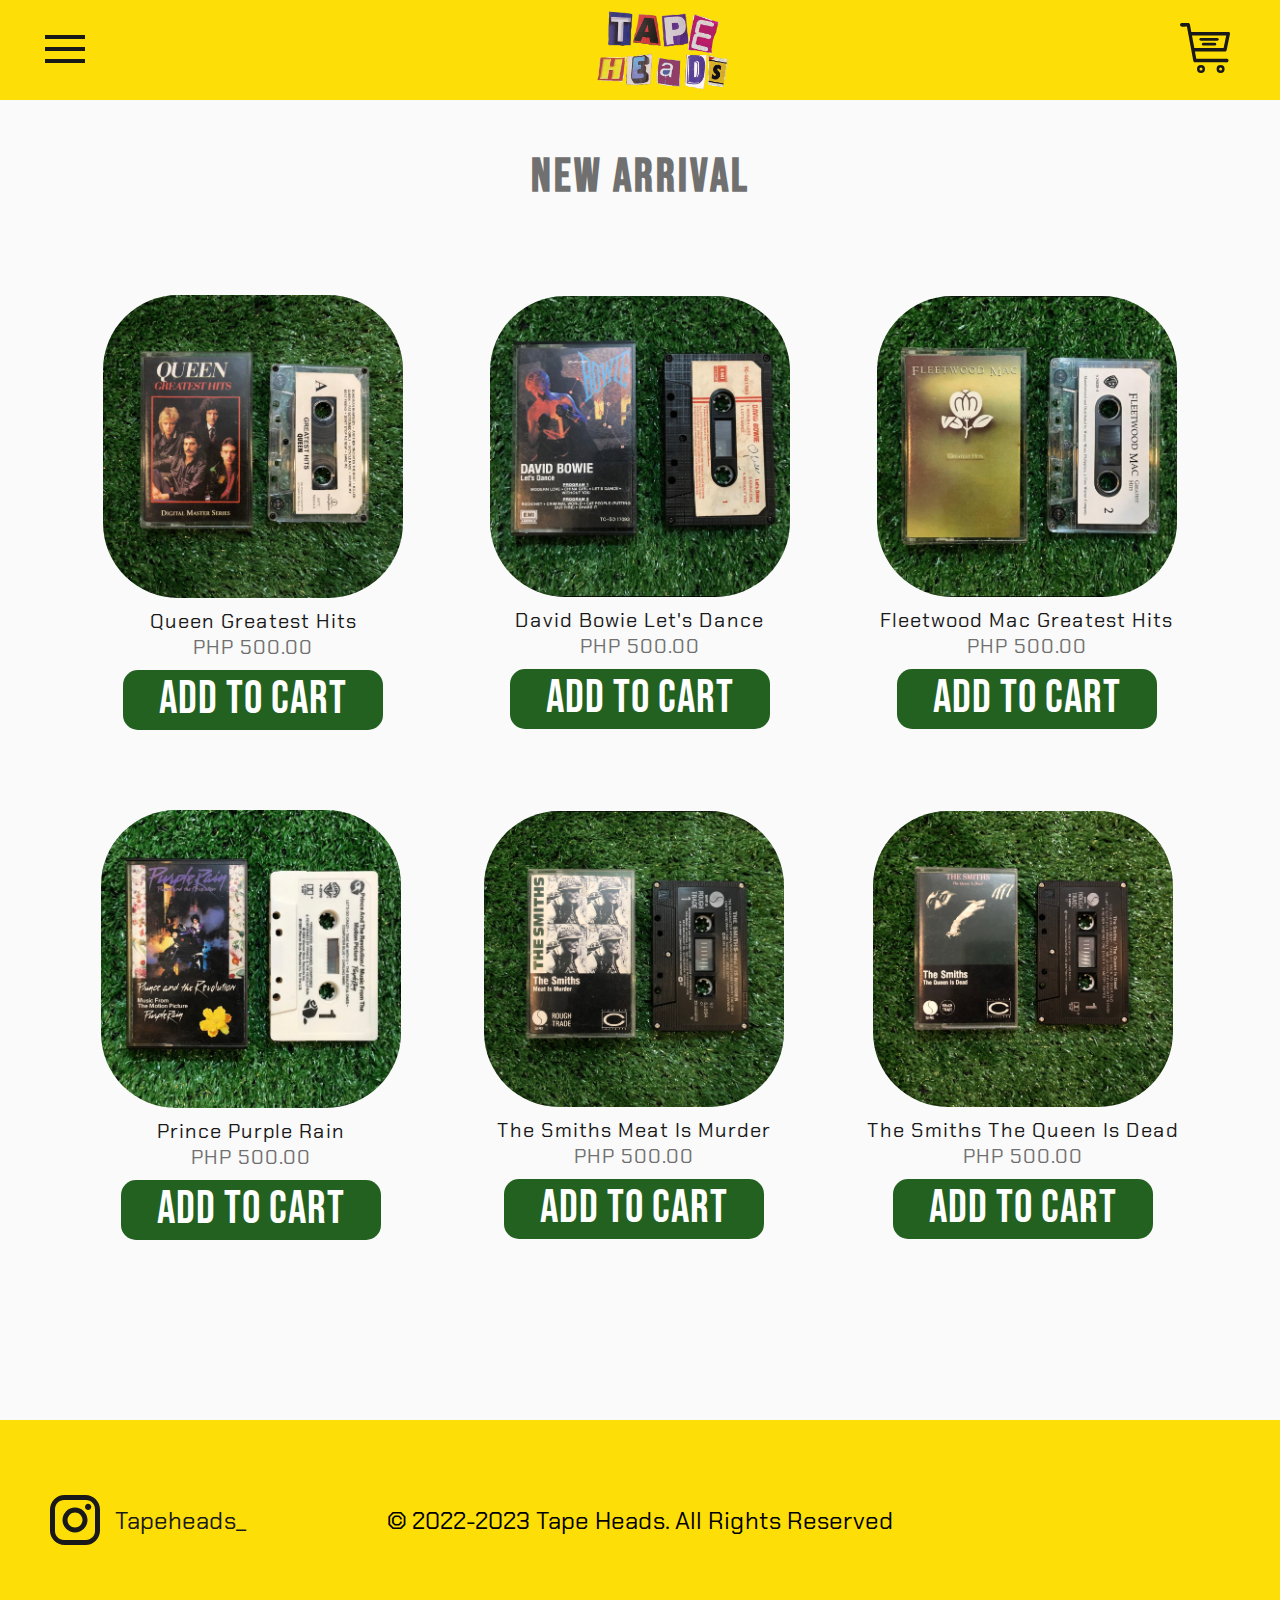
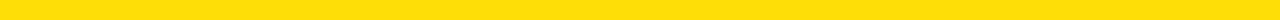
<file: 100/new-arrival.html>
<!DOCTYPE html>
<html lang="en">

<head>
    <meta charset="UTF-8">
    <meta http-equiv="X-UA-Compatible" content="IE=edge">
    <meta name="viewport" content="width=device-width, initial-scale=1.0">
    <title>Tape Heads | New Arrival</title>

    <link rel="preconnect" href="https://fonts.googleapis.com">
    <link rel="preconnect" href="https://fonts.gstatic.com" crossorigin>
    <link
        href="https://fonts.googleapis.com/css2?family=Bebas+Neue&family=Chakra+Petch&family=Roboto:wght@300&display=swap"
        rel="stylesheet">

        <link rel="stylesheet" href="css/style.css">
</head>

<body>
    <div class="header">
        <div class="header-container">
            <div class="hamburger-menu">
                <input id="menu__toggle" type="checkbox" />
                <label class="menu__btn" for="menu__toggle">
                  <span></span>
                </label>
            
                <ul class="menu__box">
                  <li><a class="menu__item" href="index.html">Home</a></li>
                  <li><a class="menu__item" href="about-us.html">About Us</a></li>
                  <li><a class="menu__item" href="new-arrival.html">New Arrival</a></li>
                  <li><a class="menu__item" href="vinyl-records.html">Vinyl Records</a></li>
                </ul>
              </div>
              
            <a class="logo" href="index.html"><img class="logo-img" src="images/logo.png"></a>
            <a class="cart" href="cart.html">
                <svg class="cart-icon" width="100" height="100" viewBox="0 0 100 100" xmlns="http://www.w3.org/2000/svg">
                    <path d="M47.5 92C47.5 95.0376 45.0376 97.5 42 97.5C38.9624 97.5 36.5 95.0376 36.5 92C36.5 88.9624 38.9624 86.5 42 86.5C45.0376 86.5 47.5 88.9624 47.5 92Z" stroke-width="5" fill="none"/>
                    <path d="M86.6875 92C86.6875 95.0376 84.2251 97.5 81.1875 97.5C78.1499 97.5 75.6875 95.0376 75.6875 92C75.6875 88.9624 78.1499 86.5 81.1875 86.5C84.2251 86.5 86.6875 88.9624 86.6875 92Z" stroke-width="5" fill="none"/>
                    <path d="M96.5825 17.8579H22.6127L19.878 2.85787C19.7221 2.03903 19.303 1.30466 18.6936 0.782612C18.0843 0.260559 17.3232 -0.0161232 16.543 0.000726568H3.20312V3.57215V7.14358H13.8084L26.548 75.715C26.7039 76.5339 27.123 77.2682 27.7324 77.7903C28.3417 78.3123 29.1028 78.589 29.883 78.5722H93.2476V71.4293H32.6176L29.883 57.1436H89.9126C90.6835 57.1638 91.4371 56.8972 92.0452 56.3893C92.6532 55.8814 93.0781 55.1635 93.2476 54.3579L99.9175 22.215C100.029 21.6851 100.027 21.1349 99.9099 20.6062C99.7932 20.0775 99.5653 19.5843 99.2437 19.1642C98.9221 18.744 98.5153 18.408 98.0541 18.1816C97.593 17.9552 97.0897 17.8445 96.5825 17.8579ZM87.2446 50.0007H28.6157L23.9467 25.0007H92.4138L87.2446 50.0007Z" stroke="none"/>
                    <rect width="12.2269" height="7.14286" rx="3.57143" stroke="none"/>
                    <rect x="38.9062" y="29.7676" width="38.419" height="5.71429" rx="2.85714" stroke="none"/>
                    <rect x="43.8047" y="39.5273" width="28.6225" height="5.71429" rx="2.85714" stroke="none"/>
                    <path d="M89.1875 75.0031C89.1875 73.0306 90.7865 71.4316 92.7589 71.4316H93.5116C95.4841 71.4316 97.0831 73.0306 97.0831 75.0031V75.0031C97.0831 76.9755 95.4841 78.5745 93.5116 78.5745H92.7589C90.7865 78.5745 89.1875 76.9755 89.1875 75.0031V75.0031Z" stroke="none"/>
                    </svg></a>
        </div>
    </div>

    <div class="na-main-section">
        <h1>NEW ARRIVAL</h1>
        <div class="na-rows">
            <div id="na-prod1" class="na-product">
                <img class="product-img" src="images/na-img1.jpg">
                <p class="title">Queen Greatest Hits</p>
                <p class="price">PHP 500.00</p>
                <a id="add-btn-1" class="add-to-cart-btn"><p>Add to Cart</p></a>
            </div>

            <div id="na-prod2" class="na-product">
                <img class="product-img" src="images/na-img2.jpg">
                <p class="title">David Bowie Let's Dance</p>
                <p class="price">PHP 500.00</p>
                <a id="add-btn-1" class="add-to-cart-btn"><p>Add to Cart</p></a>
            </div>

            <div id="na-prod3" class="na-product">
                <img class="product-img" src="images/na-img3.jpg">
                <p class="title">Fleetwood Mac Greatest Hits</p>
                <p class="price">PHP 500.00</p>
                <a id="add-btn-1" class="add-to-cart-btn"><p>Add to Cart</p></a>
            </div>

            <div id="na-prod4" class="na-product">
                <img class="product-img" src="images/na-img4.jpg">
                <p class="title">Prince Purple Rain</p>
                <p class="price">PHP 500.00</p>
                <a id="add-btn-1" class="add-to-cart-btn"><p>Add to Cart</p></a>
            </div>

            <div id="na-prod5" class="na-product">
                <img class="product-img" src="images/na-img5.jpg">
                <p class="title">The Smiths Meat Is Murder</p>
                <p class="price">PHP 500.00</p>
                <a id="add-btn-1" class="add-to-cart-btn"><p>Add to Cart</p></a>
            </div>

            <div id="na-prod6" class="na-product">
                <img class="product-img" src="images/na-img6.jpg">
                <p class="title">The Smiths The Queen Is Dead</p>
                <p class="price">PHP 500.00</p>
                <a id="add-btn-1" class="add-to-cart-btn"><p>Add to Cart</p></a>
            </div>
        </div>
        
    </div>

    <div class="footer">
        <div class="footer-container">
            <a class="instagram" href="https://www.instagram.com/tapeheads_/" target="_blank">
                <svg width="50" height="50" viewBox="0 0 75 75" fill="currentColor" xmlns="http://www.w3.org/2000/svg">
                    <g clip-path="url(#clip0_1075_2154)">
                    <path d="M21.75 0H53.25C65.25 0 75 9.75 75 21.75V53.25C75 59.0185 72.7085 64.5507 68.6296 68.6296C64.5507 72.7085 59.0185 75 53.25 75H21.75C9.75 75 0 65.25 0 53.25V21.75C0 15.9815 2.29151 10.4493 6.37043 6.37043C10.4493 2.29151 15.9815 0 21.75 0M21 7.5C17.4196 7.5 13.9858 8.92232 11.4541 11.4541C8.92232 13.9858 7.5 17.4196 7.5 21V54C7.5 61.4625 13.5375 67.5 21 67.5H54C57.5804 67.5 61.0142 66.0777 63.5459 63.5459C66.0777 61.0142 67.5 57.5804 67.5 54V21C67.5 13.5375 61.4625 7.5 54 7.5H21ZM57.1875 13.125C58.4307 13.125 59.623 13.6189 60.5021 14.4979C61.3811 15.377 61.875 16.5693 61.875 17.8125C61.875 19.0557 61.3811 20.248 60.5021 21.1271C59.623 22.0061 58.4307 22.5 57.1875 22.5C55.9443 22.5 54.752 22.0061 53.8729 21.1271C52.9939 20.248 52.5 19.0557 52.5 17.8125C52.5 16.5693 52.9939 15.377 53.8729 14.4979C54.752 13.6189 55.9443 13.125 57.1875 13.125ZM37.5 18.75C42.4728 18.75 47.2419 20.7254 50.7583 24.2417C54.2746 27.7581 56.25 32.5272 56.25 37.5C56.25 42.4728 54.2746 47.2419 50.7583 50.7583C47.2419 54.2746 42.4728 56.25 37.5 56.25C32.5272 56.25 27.7581 54.2746 24.2417 50.7583C20.7254 47.2419 18.75 42.4728 18.75 37.5C18.75 32.5272 20.7254 27.7581 24.2417 24.2417C27.7581 20.7254 32.5272 18.75 37.5 18.75M37.5 26.25C34.5163 26.25 31.6548 27.4353 29.545 29.545C27.4353 31.6548 26.25 34.5163 26.25 37.5C26.25 40.4837 27.4353 43.3452 29.545 45.455C31.6548 47.5647 34.5163 48.75 37.5 48.75C40.4837 48.75 43.3452 47.5647 45.455 45.455C47.5647 43.3452 48.75 40.4837 48.75 37.5C48.75 34.5163 47.5647 31.6548 45.455 29.545C43.3452 27.4353 40.4837 26.25 37.5 26.25Z" fill="currentColor"/>
                    </g>
                    </svg>
                <span>Tapeheads_</span></a>
            <p class="footer-credits">&#169 2022-2023 Tape Heads. All Rights Reserved</p>
        </div>
    </div>



</body>

</html>
</file>
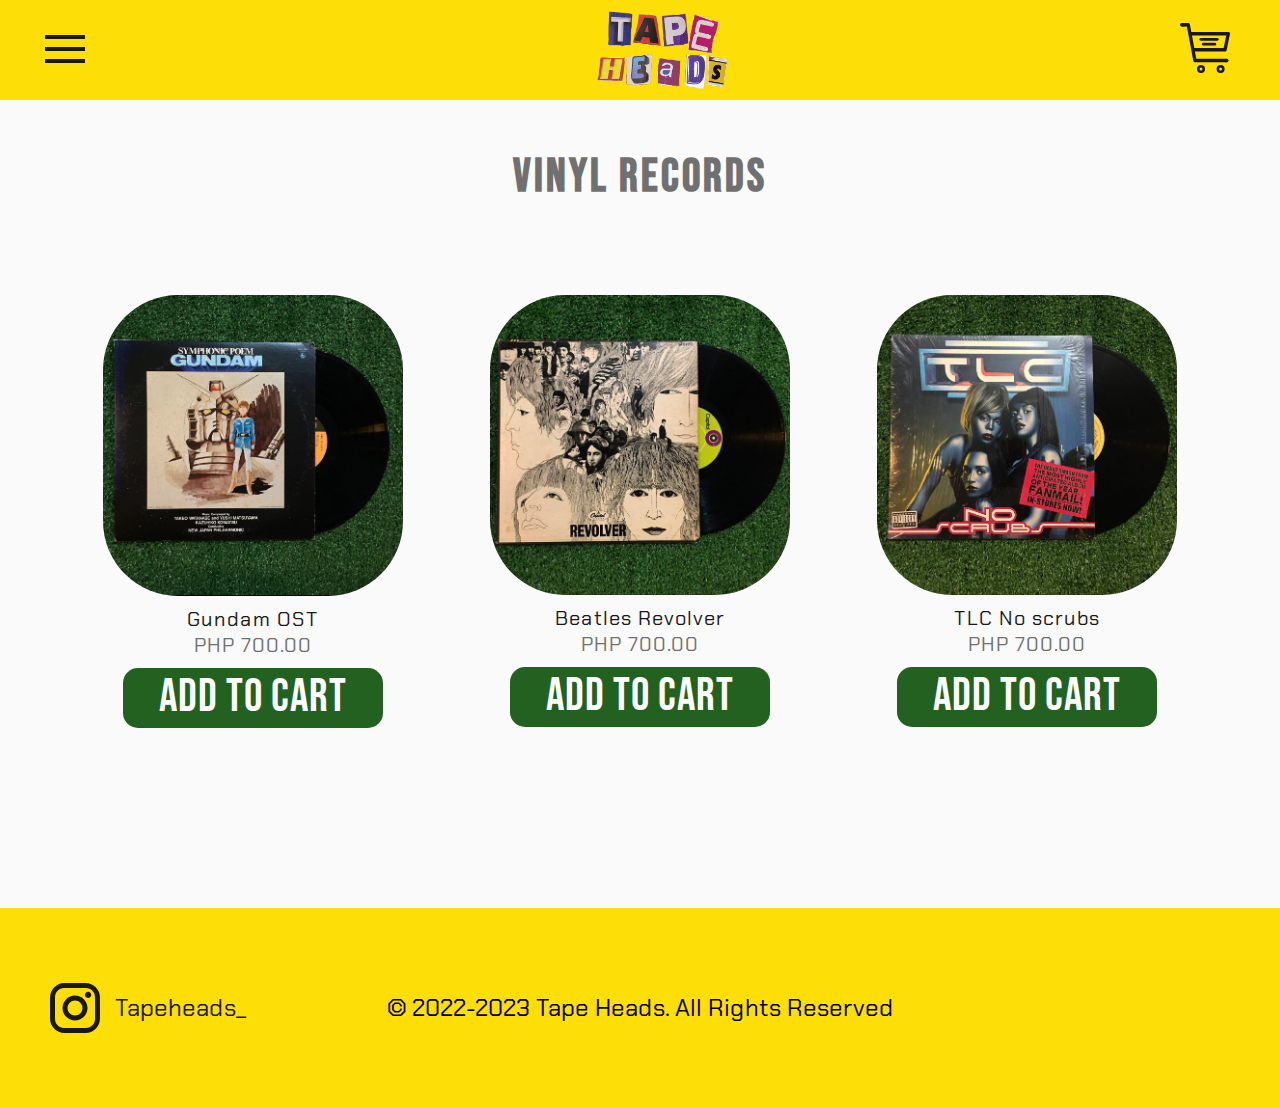
<file: 100/vinyl-records.html>
<!DOCTYPE html>
<html lang="en">

<head>
    <meta charset="UTF-8">
    <meta http-equiv="X-UA-Compatible" content="IE=edge">
    <meta name="viewport" content="width=device-width, initial-scale=1.0">
    <title>Tape Heads | New Arrival</title>

    <link rel="preconnect" href="https://fonts.googleapis.com">
    <link rel="preconnect" href="https://fonts.gstatic.com" crossorigin>
    <link
        href="https://fonts.googleapis.com/css2?family=Bebas+Neue&family=Chakra+Petch&family=Roboto:wght@300&display=swap"
        rel="stylesheet">

        <link rel="stylesheet" href="css/style.css">
</head>

<body>
    <div class="header">
        <div class="header-container">
            <div class="hamburger-menu">
                <input id="menu__toggle" type="checkbox" />
                <label class="menu__btn" for="menu__toggle">
                  <span></span>
                </label>
            
                <ul class="menu__box">
                  <li><a class="menu__item" href="index.html">Home</a></li>
                  <li><a class="menu__item" href="about-us.html">About Us</a></li>
                  <li><a class="menu__item" href="new-arrival.html">New Arrival</a></li>
                  <li><a class="menu__item" href="vinyl-records.html">Vinyl Records</a></li>
                </ul>
              </div>
              
            <a class="logo" href="index.html"><img class="logo-img" src="images/logo.png"></a>
            <a class="cart" href="cart.html">
                <svg class="cart-icon" width="100" height="100" viewBox="0 0 100 100" xmlns="http://www.w3.org/2000/svg">
                    <path d="M47.5 92C47.5 95.0376 45.0376 97.5 42 97.5C38.9624 97.5 36.5 95.0376 36.5 92C36.5 88.9624 38.9624 86.5 42 86.5C45.0376 86.5 47.5 88.9624 47.5 92Z" stroke-width="5" fill="none"/>
                    <path d="M86.6875 92C86.6875 95.0376 84.2251 97.5 81.1875 97.5C78.1499 97.5 75.6875 95.0376 75.6875 92C75.6875 88.9624 78.1499 86.5 81.1875 86.5C84.2251 86.5 86.6875 88.9624 86.6875 92Z" stroke-width="5" fill="none"/>
                    <path d="M96.5825 17.8579H22.6127L19.878 2.85787C19.7221 2.03903 19.303 1.30466 18.6936 0.782612C18.0843 0.260559 17.3232 -0.0161232 16.543 0.000726568H3.20312V3.57215V7.14358H13.8084L26.548 75.715C26.7039 76.5339 27.123 77.2682 27.7324 77.7903C28.3417 78.3123 29.1028 78.589 29.883 78.5722H93.2476V71.4293H32.6176L29.883 57.1436H89.9126C90.6835 57.1638 91.4371 56.8972 92.0452 56.3893C92.6532 55.8814 93.0781 55.1635 93.2476 54.3579L99.9175 22.215C100.029 21.6851 100.027 21.1349 99.9099 20.6062C99.7932 20.0775 99.5653 19.5843 99.2437 19.1642C98.9221 18.744 98.5153 18.408 98.0541 18.1816C97.593 17.9552 97.0897 17.8445 96.5825 17.8579ZM87.2446 50.0007H28.6157L23.9467 25.0007H92.4138L87.2446 50.0007Z" stroke="none"/>
                    <rect width="12.2269" height="7.14286" rx="3.57143" stroke="none"/>
                    <rect x="38.9062" y="29.7676" width="38.419" height="5.71429" rx="2.85714" stroke="none"/>
                    <rect x="43.8047" y="39.5273" width="28.6225" height="5.71429" rx="2.85714" stroke="none"/>
                    <path d="M89.1875 75.0031C89.1875 73.0306 90.7865 71.4316 92.7589 71.4316H93.5116C95.4841 71.4316 97.0831 73.0306 97.0831 75.0031V75.0031C97.0831 76.9755 95.4841 78.5745 93.5116 78.5745H92.7589C90.7865 78.5745 89.1875 76.9755 89.1875 75.0031V75.0031Z" stroke="none"/>
                    </svg></a>
        </div>
    </div>

    <div class="na-main-section">
        <h1>VINYL RECORDS</h1>
        <div class="na-rows">
            <div id="na-prod1" class="na-product">
                <img class="product-img" src="images/vr-img1.jpg">
                <p class="title">Gundam OST</p>
                <p class="price">PHP 700.00</p>
                <a id="add-btn-1" class="add-to-cart-btn"><p>Add to Cart</p></a>
            </div>

            <div id="na-prod2" class="na-product">
                <img class="product-img" src="images/vr-img2.jpg">
                <p class="title">Beatles Revolver</p>
                <p class="price">PHP 700.00</p>
                <a id="add-btn-1" class="add-to-cart-btn"><p>Add to Cart</p></a>
            </div>

            <div id="na-prod3" class="na-product">
                <img src="images/vr-img3.jpg">
                <p class="title">TLC No scrubs </p>
                <p class="price">PHP 700.00</p>
                <a id="add-btn-1" class="add-to-cart-btn"><p>Add to Cart</p></a>
            </div>
        </div>
        
    </div>

    <div class="footer">
        <div class="footer-container">
            <a class="instagram" href="https://www.instagram.com/tapeheads_/" target="_blank">
                <svg width="50" height="50" viewBox="0 0 75 75" fill="currentColor" xmlns="http://www.w3.org/2000/svg">
                    <g clip-path="url(#clip0_1075_2154)">
                    <path d="M21.75 0H53.25C65.25 0 75 9.75 75 21.75V53.25C75 59.0185 72.7085 64.5507 68.6296 68.6296C64.5507 72.7085 59.0185 75 53.25 75H21.75C9.75 75 0 65.25 0 53.25V21.75C0 15.9815 2.29151 10.4493 6.37043 6.37043C10.4493 2.29151 15.9815 0 21.75 0M21 7.5C17.4196 7.5 13.9858 8.92232 11.4541 11.4541C8.92232 13.9858 7.5 17.4196 7.5 21V54C7.5 61.4625 13.5375 67.5 21 67.5H54C57.5804 67.5 61.0142 66.0777 63.5459 63.5459C66.0777 61.0142 67.5 57.5804 67.5 54V21C67.5 13.5375 61.4625 7.5 54 7.5H21ZM57.1875 13.125C58.4307 13.125 59.623 13.6189 60.5021 14.4979C61.3811 15.377 61.875 16.5693 61.875 17.8125C61.875 19.0557 61.3811 20.248 60.5021 21.1271C59.623 22.0061 58.4307 22.5 57.1875 22.5C55.9443 22.5 54.752 22.0061 53.8729 21.1271C52.9939 20.248 52.5 19.0557 52.5 17.8125C52.5 16.5693 52.9939 15.377 53.8729 14.4979C54.752 13.6189 55.9443 13.125 57.1875 13.125ZM37.5 18.75C42.4728 18.75 47.2419 20.7254 50.7583 24.2417C54.2746 27.7581 56.25 32.5272 56.25 37.5C56.25 42.4728 54.2746 47.2419 50.7583 50.7583C47.2419 54.2746 42.4728 56.25 37.5 56.25C32.5272 56.25 27.7581 54.2746 24.2417 50.7583C20.7254 47.2419 18.75 42.4728 18.75 37.5C18.75 32.5272 20.7254 27.7581 24.2417 24.2417C27.7581 20.7254 32.5272 18.75 37.5 18.75M37.5 26.25C34.5163 26.25 31.6548 27.4353 29.545 29.545C27.4353 31.6548 26.25 34.5163 26.25 37.5C26.25 40.4837 27.4353 43.3452 29.545 45.455C31.6548 47.5647 34.5163 48.75 37.5 48.75C40.4837 48.75 43.3452 47.5647 45.455 45.455C47.5647 43.3452 48.75 40.4837 48.75 37.5C48.75 34.5163 47.5647 31.6548 45.455 29.545C43.3452 27.4353 40.4837 26.25 37.5 26.25Z" fill="currentColor"/>
                    </g>
                    </svg>
                <span>Tapeheads_</span></a>
            <p class="footer-credits">&#169 2022-2023 Tape Heads. All Rights Reserved</p>
        </div>
    </div>



</body>

</html>
</file>
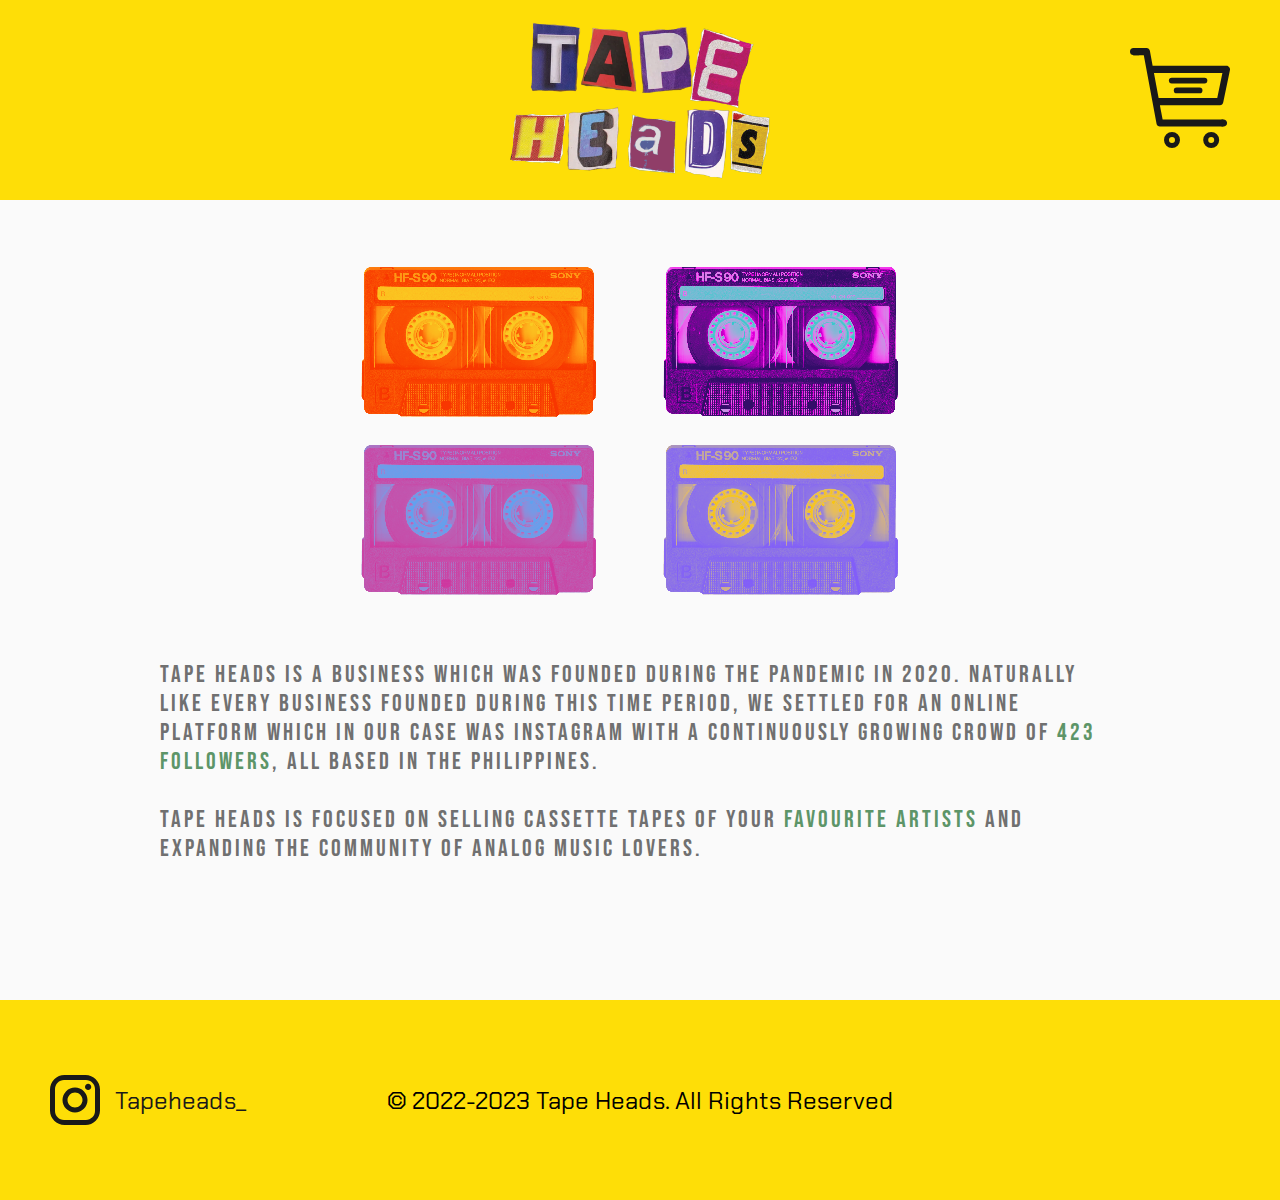
<file: fifty/about-us.html>
<!DOCTYPE html>
<html lang="en">

<head>
    <meta charset="UTF-8">
    <meta http-equiv="X-UA-Compatible" content="IE=edge">
    <meta name="viewport" content="width=device-width, initial-scale=1.0">
    <title>Tape Heads | Sale</title>

    <link rel="preconnect" href="https://fonts.googleapis.com">
    <link rel="preconnect" href="https://fonts.gstatic.com" crossorigin>
    <link
        href="https://fonts.googleapis.com/css2?family=Bebas+Neue&family=Chakra+Petch&family=Roboto:wght@300&display=swap"
        rel="stylesheet">

        <link rel="stylesheet" href="css/style.css">
</head>

<body>
    <div class="header">
        <div class="header-container">
            <a class="logo" href="index.html"><img class="logo-img" src="images/logo.png"></a>
            <a class="cart" href="cart.html">
                <svg class="cart-icon" width="100" height="100" viewBox="0 0 100 100" xmlns="http://www.w3.org/2000/svg">
                    <path d="M47.5 92C47.5 95.0376 45.0376 97.5 42 97.5C38.9624 97.5 36.5 95.0376 36.5 92C36.5 88.9624 38.9624 86.5 42 86.5C45.0376 86.5 47.5 88.9624 47.5 92Z" stroke-width="5" fill="none"/>
                    <path d="M86.6875 92C86.6875 95.0376 84.2251 97.5 81.1875 97.5C78.1499 97.5 75.6875 95.0376 75.6875 92C75.6875 88.9624 78.1499 86.5 81.1875 86.5C84.2251 86.5 86.6875 88.9624 86.6875 92Z" stroke-width="5" fill="none"/>
                    <path d="M96.5825 17.8579H22.6127L19.878 2.85787C19.7221 2.03903 19.303 1.30466 18.6936 0.782612C18.0843 0.260559 17.3232 -0.0161232 16.543 0.000726568H3.20312V3.57215V7.14358H13.8084L26.548 75.715C26.7039 76.5339 27.123 77.2682 27.7324 77.7903C28.3417 78.3123 29.1028 78.589 29.883 78.5722H93.2476V71.4293H32.6176L29.883 57.1436H89.9126C90.6835 57.1638 91.4371 56.8972 92.0452 56.3893C92.6532 55.8814 93.0781 55.1635 93.2476 54.3579L99.9175 22.215C100.029 21.6851 100.027 21.1349 99.9099 20.6062C99.7932 20.0775 99.5653 19.5843 99.2437 19.1642C98.9221 18.744 98.5153 18.408 98.0541 18.1816C97.593 17.9552 97.0897 17.8445 96.5825 17.8579ZM87.2446 50.0007H28.6157L23.9467 25.0007H92.4138L87.2446 50.0007Z" stroke="none"/>
                    <rect width="12.2269" height="7.14286" rx="3.57143" stroke="none"/>
                    <rect x="38.9062" y="29.7676" width="38.419" height="5.71429" rx="2.85714" stroke="none"/>
                    <rect x="43.8047" y="39.5273" width="28.6225" height="5.71429" rx="2.85714" stroke="none"/>
                    <path d="M89.1875 75.0031C89.1875 73.0306 90.7865 71.4316 92.7589 71.4316H93.5116C95.4841 71.4316 97.0831 73.0306 97.0831 75.0031V75.0031C97.0831 76.9755 95.4841 78.5745 93.5116 78.5745H92.7589C90.7865 78.5745 89.1875 76.9755 89.1875 75.0031V75.0031Z" stroke="none"/>
                    </svg></a>
        </div>
    </div>

    <div class="main-section">
        <div class="hero-section">
            <div class="hero-section-container">
                <img class="hero-img" src="images/tape_4_about.png">
                <div class="hero-text">
                    <p>Tape Heads is a business which was founded during the pandemic in 2020. Naturally like every business founded during this time period, we settled for an online platform which in our case was Instagram with a continuously growing crowd of <span>423 followers</span>, all based in the Philippines.<br><br>Tape Heads is focused on selling cassette tapes of your <span>FAVOURITE ARTISTS</span> and expanding the community of analog music lovers.<p>
                </div>
            </div>
        </div>
    </div>

    <div class="footer">
        <div class="footer-container">
            <a class="instagram" href="https://www.instagram.com/tapeheads_/" target="_blank">
                <svg width="50" height="50" viewBox="0 0 75 75" fill="currentColor" xmlns="http://www.w3.org/2000/svg">
                    <g clip-path="url(#clip0_1075_2154)">
                    <path d="M21.75 0H53.25C65.25 0 75 9.75 75 21.75V53.25C75 59.0185 72.7085 64.5507 68.6296 68.6296C64.5507 72.7085 59.0185 75 53.25 75H21.75C9.75 75 0 65.25 0 53.25V21.75C0 15.9815 2.29151 10.4493 6.37043 6.37043C10.4493 2.29151 15.9815 0 21.75 0M21 7.5C17.4196 7.5 13.9858 8.92232 11.4541 11.4541C8.92232 13.9858 7.5 17.4196 7.5 21V54C7.5 61.4625 13.5375 67.5 21 67.5H54C57.5804 67.5 61.0142 66.0777 63.5459 63.5459C66.0777 61.0142 67.5 57.5804 67.5 54V21C67.5 13.5375 61.4625 7.5 54 7.5H21ZM57.1875 13.125C58.4307 13.125 59.623 13.6189 60.5021 14.4979C61.3811 15.377 61.875 16.5693 61.875 17.8125C61.875 19.0557 61.3811 20.248 60.5021 21.1271C59.623 22.0061 58.4307 22.5 57.1875 22.5C55.9443 22.5 54.752 22.0061 53.8729 21.1271C52.9939 20.248 52.5 19.0557 52.5 17.8125C52.5 16.5693 52.9939 15.377 53.8729 14.4979C54.752 13.6189 55.9443 13.125 57.1875 13.125ZM37.5 18.75C42.4728 18.75 47.2419 20.7254 50.7583 24.2417C54.2746 27.7581 56.25 32.5272 56.25 37.5C56.25 42.4728 54.2746 47.2419 50.7583 50.7583C47.2419 54.2746 42.4728 56.25 37.5 56.25C32.5272 56.25 27.7581 54.2746 24.2417 50.7583C20.7254 47.2419 18.75 42.4728 18.75 37.5C18.75 32.5272 20.7254 27.7581 24.2417 24.2417C27.7581 20.7254 32.5272 18.75 37.5 18.75M37.5 26.25C34.5163 26.25 31.6548 27.4353 29.545 29.545C27.4353 31.6548 26.25 34.5163 26.25 37.5C26.25 40.4837 27.4353 43.3452 29.545 45.455C31.6548 47.5647 34.5163 48.75 37.5 48.75C40.4837 48.75 43.3452 47.5647 45.455 45.455C47.5647 43.3452 48.75 40.4837 48.75 37.5C48.75 34.5163 47.5647 31.6548 45.455 29.545C43.3452 27.4353 40.4837 26.25 37.5 26.25Z" fill="currentColor"/>
                    </g>
                    </svg>
                <span>Tapeheads_</span></a>
            <p class="footer-credits">&#169 2022-2023 Tape Heads. All Rights Reserved</p>
        </div>
    </div>

</body>

</html>
</file>
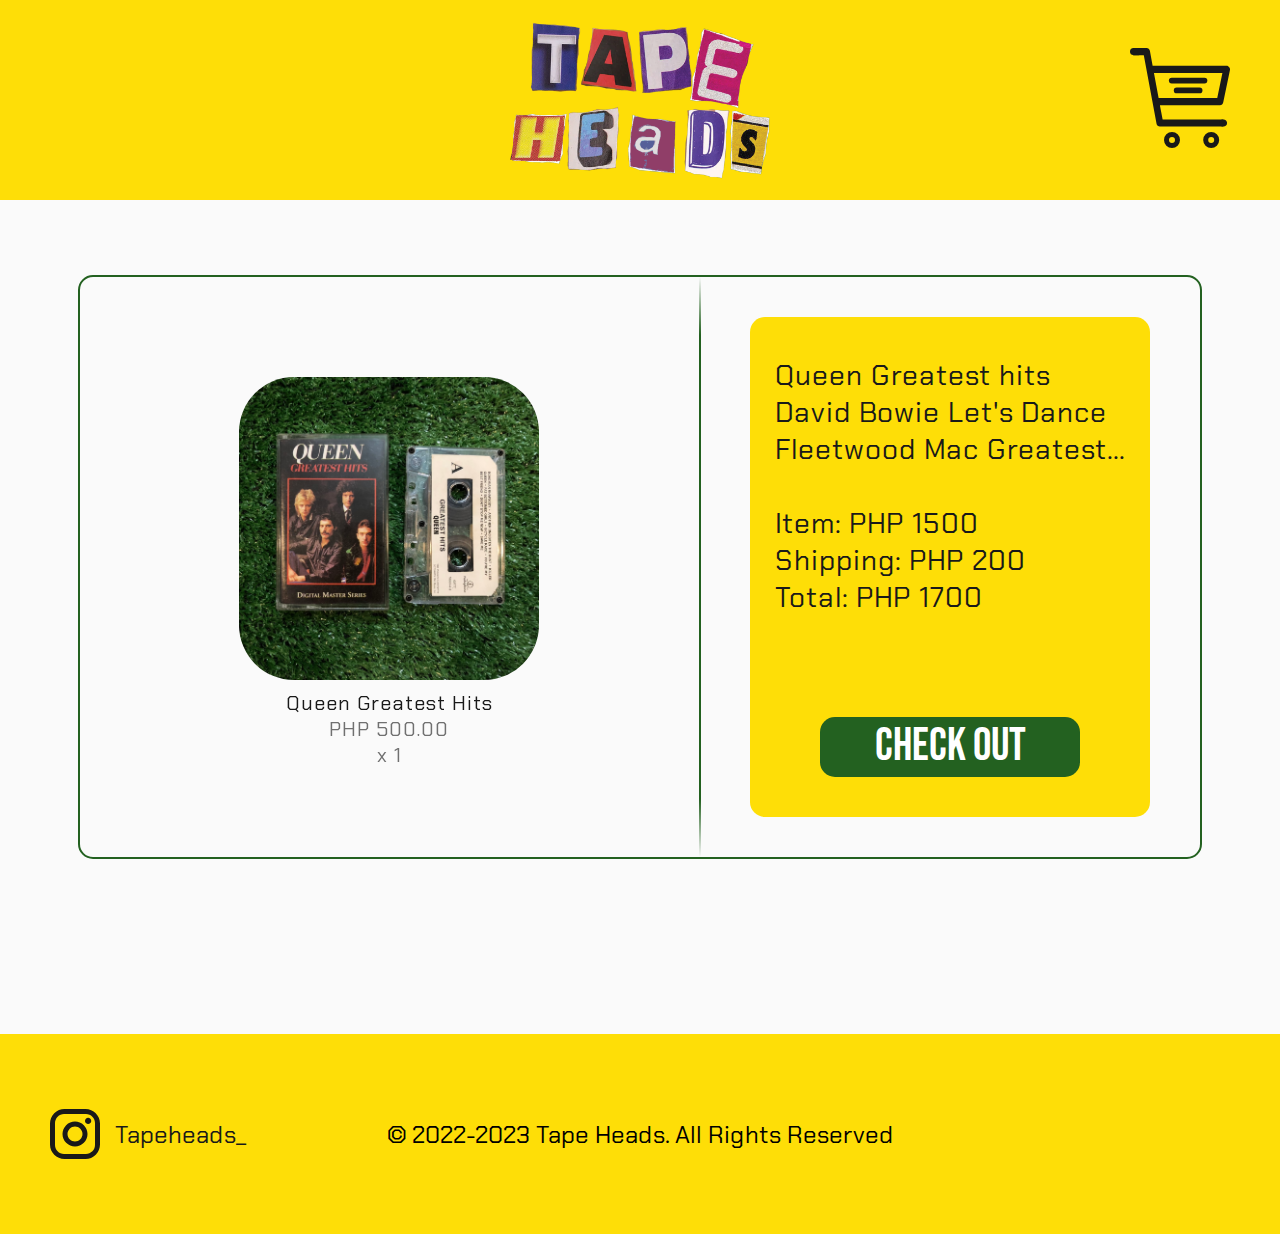
<file: fifty/cart.html>
<!DOCTYPE html>
<html lang="en">

<head>
    <meta charset="UTF-8">
    <meta http-equiv="X-UA-Compatible" content="IE=edge">
    <meta name="viewport" content="width=device-width, initial-scale=1.0">
    <title>Tape Heads | Cart</title>

    <link rel="preconnect" href="https://fonts.googleapis.com">
    <link rel="preconnect" href="https://fonts.gstatic.com" crossorigin>
    <link
        href="https://fonts.googleapis.com/css2?family=Bebas+Neue&family=Chakra+Petch&family=Roboto:wght@300&display=swap"
        rel="stylesheet">

        <link rel="stylesheet" href="css/style.css">
</head>

<body>
    <div class="header">
        <div class="header-container">
            <a class="logo" href="index.html"><img class="logo-img" src="images/logo.png"></a>
            <a class="cart" href="cart.html">
                <svg class="cart-icon" width="100" height="100" viewBox="0 0 100 100" xmlns="http://www.w3.org/2000/svg">
                    <path d="M47.5 92C47.5 95.0376 45.0376 97.5 42 97.5C38.9624 97.5 36.5 95.0376 36.5 92C36.5 88.9624 38.9624 86.5 42 86.5C45.0376 86.5 47.5 88.9624 47.5 92Z" stroke-width="5" fill="none"/>
                    <path d="M86.6875 92C86.6875 95.0376 84.2251 97.5 81.1875 97.5C78.1499 97.5 75.6875 95.0376 75.6875 92C75.6875 88.9624 78.1499 86.5 81.1875 86.5C84.2251 86.5 86.6875 88.9624 86.6875 92Z" stroke-width="5" fill="none"/>
                    <path d="M96.5825 17.8579H22.6127L19.878 2.85787C19.7221 2.03903 19.303 1.30466 18.6936 0.782612C18.0843 0.260559 17.3232 -0.0161232 16.543 0.000726568H3.20312V3.57215V7.14358H13.8084L26.548 75.715C26.7039 76.5339 27.123 77.2682 27.7324 77.7903C28.3417 78.3123 29.1028 78.589 29.883 78.5722H93.2476V71.4293H32.6176L29.883 57.1436H89.9126C90.6835 57.1638 91.4371 56.8972 92.0452 56.3893C92.6532 55.8814 93.0781 55.1635 93.2476 54.3579L99.9175 22.215C100.029 21.6851 100.027 21.1349 99.9099 20.6062C99.7932 20.0775 99.5653 19.5843 99.2437 19.1642C98.9221 18.744 98.5153 18.408 98.0541 18.1816C97.593 17.9552 97.0897 17.8445 96.5825 17.8579ZM87.2446 50.0007H28.6157L23.9467 25.0007H92.4138L87.2446 50.0007Z" stroke="none"/>
                    <rect width="12.2269" height="7.14286" rx="3.57143" stroke="none"/>
                    <rect x="38.9062" y="29.7676" width="38.419" height="5.71429" rx="2.85714" stroke="none"/>
                    <rect x="43.8047" y="39.5273" width="28.6225" height="5.71429" rx="2.85714" stroke="none"/>
                    <path d="M89.1875 75.0031C89.1875 73.0306 90.7865 71.4316 92.7589 71.4316H93.5116C95.4841 71.4316 97.0831 73.0306 97.0831 75.0031V75.0031C97.0831 76.9755 95.4841 78.5745 93.5116 78.5745H92.7589C90.7865 78.5745 89.1875 76.9755 89.1875 75.0031V75.0031Z" stroke="none"/>
                    </svg></a>
        </div>
    </div>

    <div class="cart-main-section">
        <div class="cart-container">
            <div class="cart-items">
                <div id="cart-prod1" class="cart-product">
                    <img class="product-img" src="images/prod3.jpg">
                    <p class="title">Queen Greatest Hits</p>
                    <p class="price">PHP 500.00</p>
                    <p class="quantity">x 1</p>
                </div>
    

                <div id="cart-prod2" class="cart-product">
                    <img class="product-img" src="images/prod5.jpg">
                    <p class="title">David Bowie Let's Dance</p>
                    <p class="price">PHP 500.00</p>
                    <p class="quantity">x 1</p>
                </div>
    
                <div id="cart-prod3" class="cart-product">
                    <img src="images/prod6.jpg">
                    <p class="title">Fleetwood Mac Greatest Hits</p>
                    <p class="price">PHP 500.00</p>
                    <p class="quantity">x 1</p>
                </div>

                <!--for later try
    
                <div id="cart-prod4" class="cart-product">
                    <img class="product-img" src="images/prod7.jpg">
                    <p class="title">Prince Purple Rain</p>
                    <p class="price">PHP 500.00</p>
                </div>
    
                <div id="cart-prod5" class="cart-product">
                    <img class="product-img" src="images/prod2.jpg">
                    <p class="title">The Smiths Meat Is Murder</p>
                    <p class="price">PHP 500.00</p>
                </div>
    
                <div id="cart-prod6" class="cart-product">
                    <img class="product-img" src="images/prod1.jpg">
                    <p class="title">The Smiths The Queen Is Dead</p>
                    <p class="price">PHP 500.00</p>
                </div>

                -->

            </div>
            <div class="cart-check-out">
                <div class="co-card">
                    <div class="co-card-texts">
                        <p>Queen Greatest hits</p>
                        <p>David Bowie Let's Dance</p>
                        <p>Fleetwood Mac Greatest...<br><br></p>
                        <p>Item: PHP 1500</p>
                        <p>Shipping: PHP 200</p>
                        <p>Total: PHP 1700</p>
                    </div>
                    <a class="check-out-btn"><p>Check Out</p></a>
                </div>
            </div>
        </div>
        
    </div>

    <div class="footer">
        <div class="footer-container">
            <a class="instagram" href="https://www.instagram.com/tapeheads_/" target="_blank">
                <svg width="50" height="50" viewBox="0 0 75 75" fill="currentColor" xmlns="http://www.w3.org/2000/svg">
                    <g clip-path="url(#clip0_1075_2154)">
                    <path d="M21.75 0H53.25C65.25 0 75 9.75 75 21.75V53.25C75 59.0185 72.7085 64.5507 68.6296 68.6296C64.5507 72.7085 59.0185 75 53.25 75H21.75C9.75 75 0 65.25 0 53.25V21.75C0 15.9815 2.29151 10.4493 6.37043 6.37043C10.4493 2.29151 15.9815 0 21.75 0M21 7.5C17.4196 7.5 13.9858 8.92232 11.4541 11.4541C8.92232 13.9858 7.5 17.4196 7.5 21V54C7.5 61.4625 13.5375 67.5 21 67.5H54C57.5804 67.5 61.0142 66.0777 63.5459 63.5459C66.0777 61.0142 67.5 57.5804 67.5 54V21C67.5 13.5375 61.4625 7.5 54 7.5H21ZM57.1875 13.125C58.4307 13.125 59.623 13.6189 60.5021 14.4979C61.3811 15.377 61.875 16.5693 61.875 17.8125C61.875 19.0557 61.3811 20.248 60.5021 21.1271C59.623 22.0061 58.4307 22.5 57.1875 22.5C55.9443 22.5 54.752 22.0061 53.8729 21.1271C52.9939 20.248 52.5 19.0557 52.5 17.8125C52.5 16.5693 52.9939 15.377 53.8729 14.4979C54.752 13.6189 55.9443 13.125 57.1875 13.125ZM37.5 18.75C42.4728 18.75 47.2419 20.7254 50.7583 24.2417C54.2746 27.7581 56.25 32.5272 56.25 37.5C56.25 42.4728 54.2746 47.2419 50.7583 50.7583C47.2419 54.2746 42.4728 56.25 37.5 56.25C32.5272 56.25 27.7581 54.2746 24.2417 50.7583C20.7254 47.2419 18.75 42.4728 18.75 37.5C18.75 32.5272 20.7254 27.7581 24.2417 24.2417C27.7581 20.7254 32.5272 18.75 37.5 18.75M37.5 26.25C34.5163 26.25 31.6548 27.4353 29.545 29.545C27.4353 31.6548 26.25 34.5163 26.25 37.5C26.25 40.4837 27.4353 43.3452 29.545 45.455C31.6548 47.5647 34.5163 48.75 37.5 48.75C40.4837 48.75 43.3452 47.5647 45.455 45.455C47.5647 43.3452 48.75 40.4837 48.75 37.5C48.75 34.5163 47.5647 31.6548 45.455 29.545C43.3452 27.4353 40.4837 26.25 37.5 26.25Z" fill="currentColor"/>
                    </g>
                    </svg>
                <span>Tapeheads_</span></a>
            <p class="footer-credits">&#169 2022-2023 Tape Heads. All Rights Reserved</p>
        </div>
    </div>

</body>

</html>
</file>
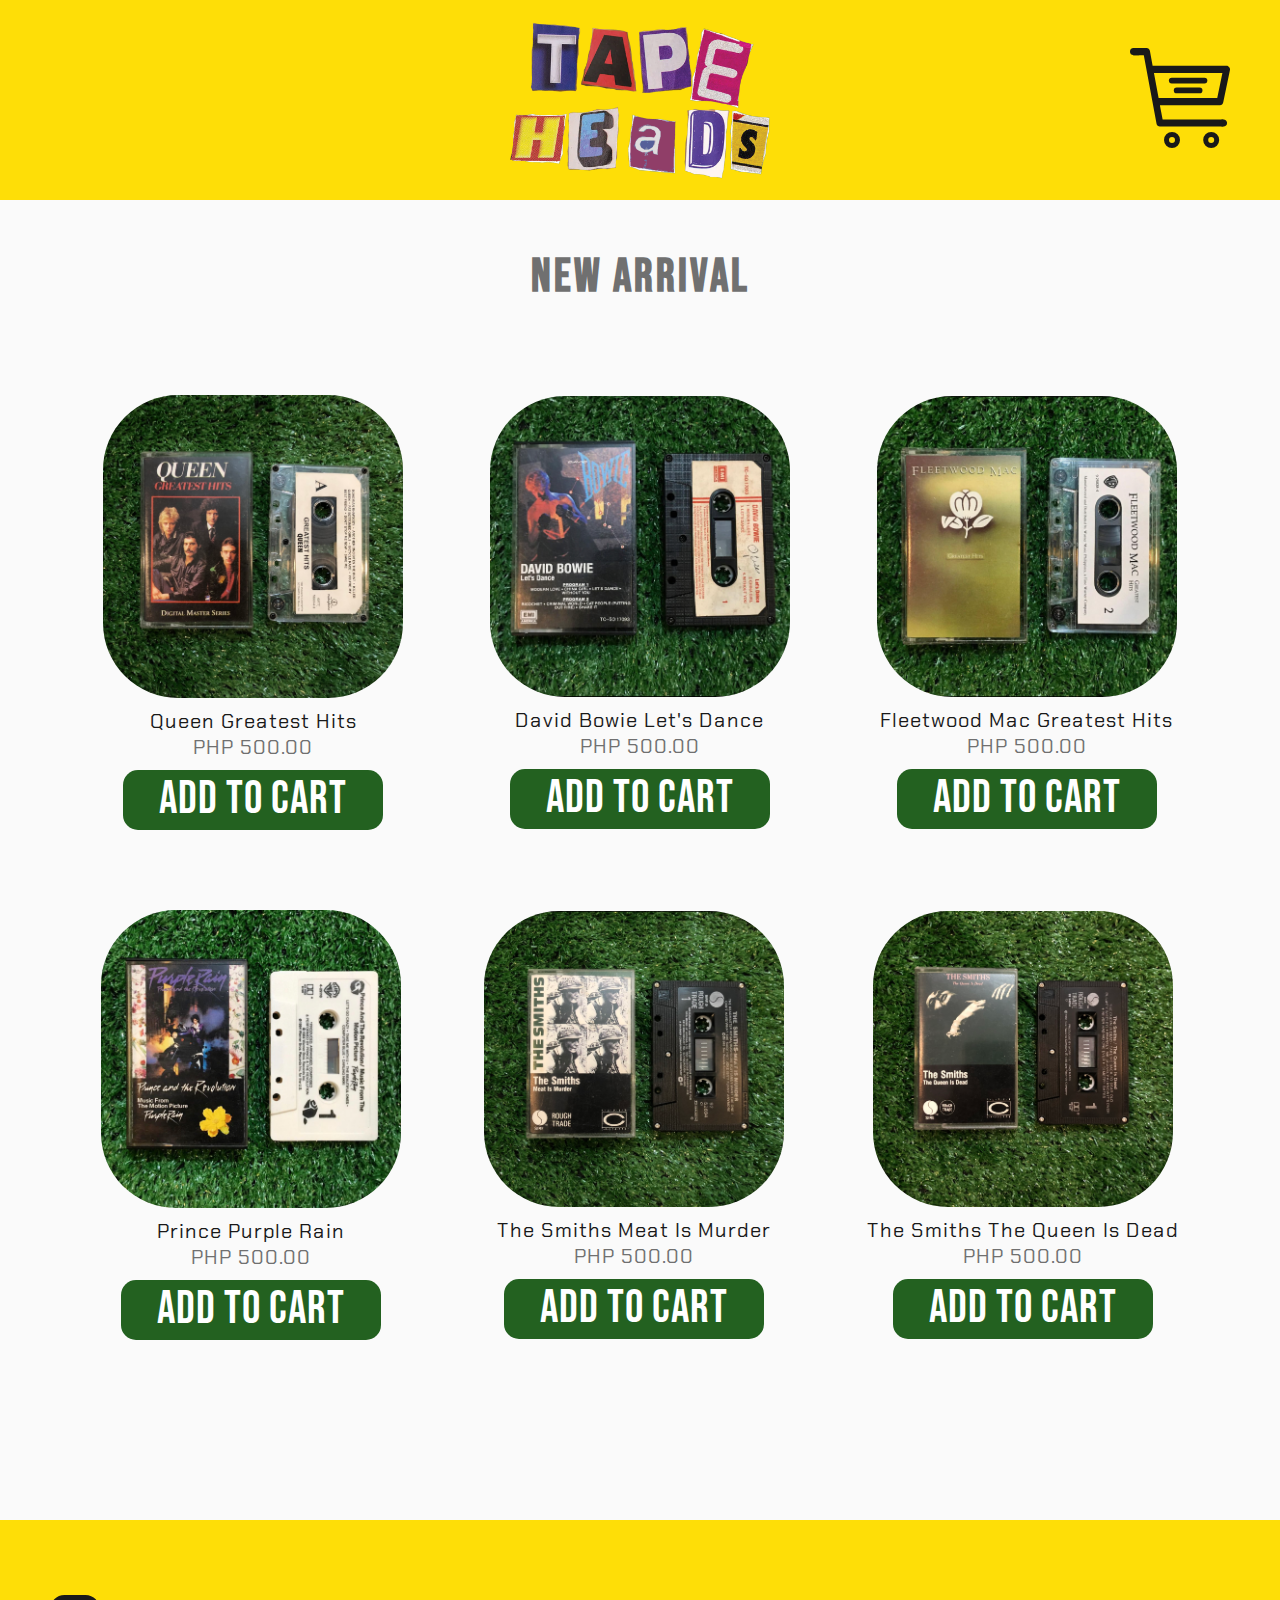
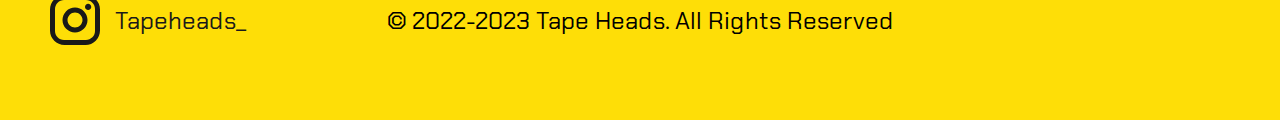
<file: fifty/new-arrival.html>
<!DOCTYPE html>
<html lang="en">

<head>
    <meta charset="UTF-8">
    <meta http-equiv="X-UA-Compatible" content="IE=edge">
    <meta name="viewport" content="width=device-width, initial-scale=1.0">
    <title>Tape Heads | New Arrival</title>

    <link rel="preconnect" href="https://fonts.googleapis.com">
    <link rel="preconnect" href="https://fonts.gstatic.com" crossorigin>
    <link
        href="https://fonts.googleapis.com/css2?family=Bebas+Neue&family=Chakra+Petch&family=Roboto:wght@300&display=swap"
        rel="stylesheet">

        <link rel="stylesheet" href="css/style.css">
</head>

<body>
    <div class="header">
        <div class="header-container">
            <a class="logo" href="index.html"><img class="logo-img" src="images/logo.png"></a>
            <a class="cart" href="cart.html">
                <svg class="cart-icon" width="100" height="100" viewBox="0 0 100 100" xmlns="http://www.w3.org/2000/svg">
                    <path d="M47.5 92C47.5 95.0376 45.0376 97.5 42 97.5C38.9624 97.5 36.5 95.0376 36.5 92C36.5 88.9624 38.9624 86.5 42 86.5C45.0376 86.5 47.5 88.9624 47.5 92Z" stroke-width="5" fill="none"/>
                    <path d="M86.6875 92C86.6875 95.0376 84.2251 97.5 81.1875 97.5C78.1499 97.5 75.6875 95.0376 75.6875 92C75.6875 88.9624 78.1499 86.5 81.1875 86.5C84.2251 86.5 86.6875 88.9624 86.6875 92Z" stroke-width="5" fill="none"/>
                    <path d="M96.5825 17.8579H22.6127L19.878 2.85787C19.7221 2.03903 19.303 1.30466 18.6936 0.782612C18.0843 0.260559 17.3232 -0.0161232 16.543 0.000726568H3.20312V3.57215V7.14358H13.8084L26.548 75.715C26.7039 76.5339 27.123 77.2682 27.7324 77.7903C28.3417 78.3123 29.1028 78.589 29.883 78.5722H93.2476V71.4293H32.6176L29.883 57.1436H89.9126C90.6835 57.1638 91.4371 56.8972 92.0452 56.3893C92.6532 55.8814 93.0781 55.1635 93.2476 54.3579L99.9175 22.215C100.029 21.6851 100.027 21.1349 99.9099 20.6062C99.7932 20.0775 99.5653 19.5843 99.2437 19.1642C98.9221 18.744 98.5153 18.408 98.0541 18.1816C97.593 17.9552 97.0897 17.8445 96.5825 17.8579ZM87.2446 50.0007H28.6157L23.9467 25.0007H92.4138L87.2446 50.0007Z" stroke="none"/>
                    <rect width="12.2269" height="7.14286" rx="3.57143" stroke="none"/>
                    <rect x="38.9062" y="29.7676" width="38.419" height="5.71429" rx="2.85714" stroke="none"/>
                    <rect x="43.8047" y="39.5273" width="28.6225" height="5.71429" rx="2.85714" stroke="none"/>
                    <path d="M89.1875 75.0031C89.1875 73.0306 90.7865 71.4316 92.7589 71.4316H93.5116C95.4841 71.4316 97.0831 73.0306 97.0831 75.0031V75.0031C97.0831 76.9755 95.4841 78.5745 93.5116 78.5745H92.7589C90.7865 78.5745 89.1875 76.9755 89.1875 75.0031V75.0031Z" stroke="none"/>
                    </svg></a>
        </div>
    </div>

    <div class="na-main-section">
        <h1>New Arrival</h1>
        <div class="na-rows">
            <div id="na-prod1" class="na-product">
                <img class="product-img" src="images/prod3.jpg">
                <p class="title">Queen Greatest Hits</p>
                <p class="price">PHP 500.00</p>
                <a id="add-btn-1" class="add-to-cart-btn"><p>Add to Cart</p></a>
            </div>

            <div id="na-prod2" class="na-product">
                <img class="product-img" src="images/prod5.jpg">
                <p class="title">David Bowie Let's Dance</p>
                <p class="price">PHP 500.00</p>
                <a id="add-btn-1" class="add-to-cart-btn"><p>Add to Cart</p></a>
            </div>

            <div id="na-prod3" class="na-product">
                <img src="images/prod6.jpg">
                <p class="title">Fleetwood Mac Greatest Hits</p>
                <p class="price">PHP 500.00</p>
                <a id="add-btn-1" class="add-to-cart-btn"><p>Add to Cart</p></a>
            </div>

            <div id="na-prod4" class="na-product">
                <img class="product-img" src="images/prod7.jpg">
                <p class="title">Prince Purple Rain</p>
                <p class="price">PHP 500.00</p>
                <a id="add-btn-1" class="add-to-cart-btn"><p>Add to Cart</p></a>
            </div>

            <div id="na-prod5" class="na-product">
                <img class="product-img" src="images/prod2.jpg">
                <p class="title">The Smiths Meat Is Murder</p>
                <p class="price">PHP 500.00</p>
                <a id="add-btn-1" class="add-to-cart-btn"><p>Add to Cart</p></a>
            </div>

            <div id="na-prod6" class="na-product">
                <img class="product-img" src="images/prod1.jpg">
                <p class="title">The Smiths The Queen Is Dead</p>
                <p class="price">PHP 500.00</p>
                <a id="add-btn-1" class="add-to-cart-btn"><p>Add to Cart</p></a>
            </div>
        </div>
        
    </div>

    <div class="footer">
        <div class="footer-container">
            <a class="instagram" href="https://www.instagram.com/tapeheads_/" target="_blank">
                <svg width="50" height="50" viewBox="0 0 75 75" fill="currentColor" xmlns="http://www.w3.org/2000/svg">
                    <g clip-path="url(#clip0_1075_2154)">
                    <path d="M21.75 0H53.25C65.25 0 75 9.75 75 21.75V53.25C75 59.0185 72.7085 64.5507 68.6296 68.6296C64.5507 72.7085 59.0185 75 53.25 75H21.75C9.75 75 0 65.25 0 53.25V21.75C0 15.9815 2.29151 10.4493 6.37043 6.37043C10.4493 2.29151 15.9815 0 21.75 0M21 7.5C17.4196 7.5 13.9858 8.92232 11.4541 11.4541C8.92232 13.9858 7.5 17.4196 7.5 21V54C7.5 61.4625 13.5375 67.5 21 67.5H54C57.5804 67.5 61.0142 66.0777 63.5459 63.5459C66.0777 61.0142 67.5 57.5804 67.5 54V21C67.5 13.5375 61.4625 7.5 54 7.5H21ZM57.1875 13.125C58.4307 13.125 59.623 13.6189 60.5021 14.4979C61.3811 15.377 61.875 16.5693 61.875 17.8125C61.875 19.0557 61.3811 20.248 60.5021 21.1271C59.623 22.0061 58.4307 22.5 57.1875 22.5C55.9443 22.5 54.752 22.0061 53.8729 21.1271C52.9939 20.248 52.5 19.0557 52.5 17.8125C52.5 16.5693 52.9939 15.377 53.8729 14.4979C54.752 13.6189 55.9443 13.125 57.1875 13.125ZM37.5 18.75C42.4728 18.75 47.2419 20.7254 50.7583 24.2417C54.2746 27.7581 56.25 32.5272 56.25 37.5C56.25 42.4728 54.2746 47.2419 50.7583 50.7583C47.2419 54.2746 42.4728 56.25 37.5 56.25C32.5272 56.25 27.7581 54.2746 24.2417 50.7583C20.7254 47.2419 18.75 42.4728 18.75 37.5C18.75 32.5272 20.7254 27.7581 24.2417 24.2417C27.7581 20.7254 32.5272 18.75 37.5 18.75M37.5 26.25C34.5163 26.25 31.6548 27.4353 29.545 29.545C27.4353 31.6548 26.25 34.5163 26.25 37.5C26.25 40.4837 27.4353 43.3452 29.545 45.455C31.6548 47.5647 34.5163 48.75 37.5 48.75C40.4837 48.75 43.3452 47.5647 45.455 45.455C47.5647 43.3452 48.75 40.4837 48.75 37.5C48.75 34.5163 47.5647 31.6548 45.455 29.545C43.3452 27.4353 40.4837 26.25 37.5 26.25Z" fill="currentColor"/>
                    </g>
                    </svg>
                <span>Tapeheads_</span></a>
            <p class="footer-credits">&#169 2022-2023 Tape Heads. All Rights Reserved</p>
        </div>
    </div>



</body>

</html>
</file>
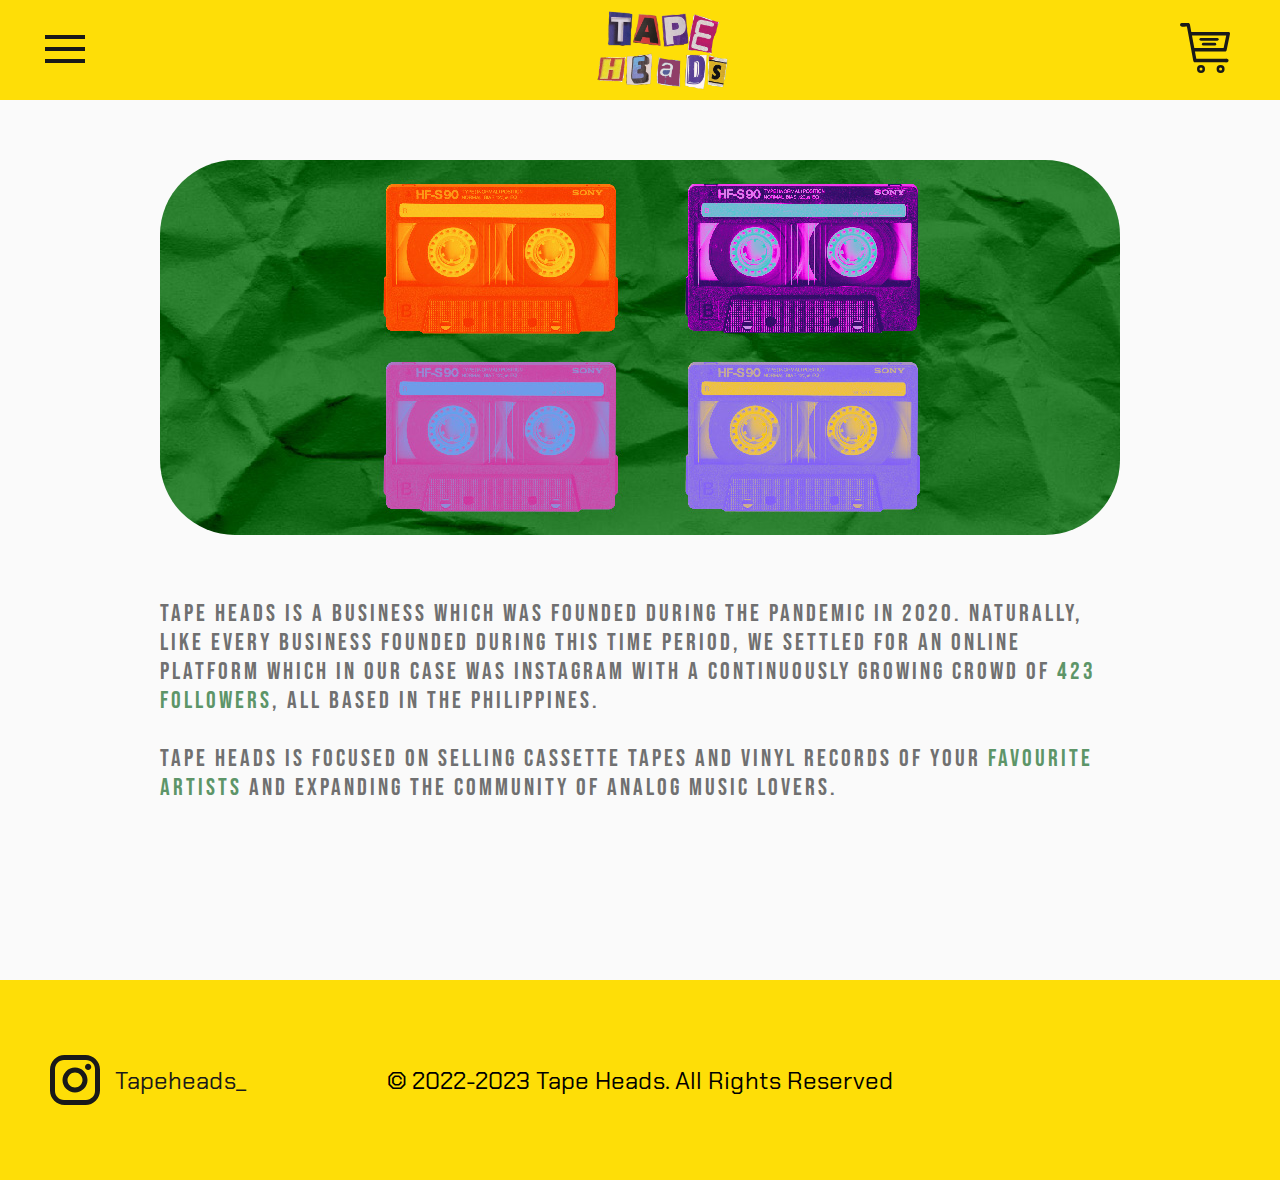
<file: media-queries/about-us.html>
<!DOCTYPE html>
<html lang="en">

<head>
    <meta charset="UTF-8">
    <meta http-equiv="X-UA-Compatible" content="IE=edge">
    <meta name="viewport" content="width=device-width, initial-scale=1.0">
    <title>Tape Heads | Sale</title>

    <link rel="preconnect" href="https://fonts.googleapis.com">
    <link rel="preconnect" href="https://fonts.gstatic.com" crossorigin>
    <link
        href="https://fonts.googleapis.com/css2?family=Bebas+Neue&family=Chakra+Petch&family=Roboto:wght@300&display=swap"
        rel="stylesheet">

        <link rel="stylesheet" href="css/style.css">
        <link rel="stylesheet" href="css/responsive.css">
</head>

<body>
    <div class="header">
        <div class="header-container">
            <div class="hamburger-menu">
                <input id="menu__toggle" type="checkbox" />
                <label class="menu__btn" for="menu__toggle">
                  <span></span>
                </label>
            
                <ul class="menu__box">
                  <li><a class="menu__item" href="index.html">Home</a></li>
                  <li><a class="menu__item" href="about-us.html">About Us</a></li>
                  <li><a class="menu__item" href="new-arrival.html">New Arrival</a></li>
                  <li><a class="menu__item" href="vinyl-records.html">Vinyl Records</a></li>
                </ul>
              </div>
              
            <a class="logo" href="index.html"><img class="logo-img" src="images/logo.png"></a>
            <a class="cart" href="cart.html">
                <svg class="cart-icon" width="100" height="100" viewBox="0 0 100 100" xmlns="http://www.w3.org/2000/svg">
                    <path d="M47.5 92C47.5 95.0376 45.0376 97.5 42 97.5C38.9624 97.5 36.5 95.0376 36.5 92C36.5 88.9624 38.9624 86.5 42 86.5C45.0376 86.5 47.5 88.9624 47.5 92Z" stroke-width="5" fill="none"/>
                    <path d="M86.6875 92C86.6875 95.0376 84.2251 97.5 81.1875 97.5C78.1499 97.5 75.6875 95.0376 75.6875 92C75.6875 88.9624 78.1499 86.5 81.1875 86.5C84.2251 86.5 86.6875 88.9624 86.6875 92Z" stroke-width="5" fill="none"/>
                    <path d="M96.5825 17.8579H22.6127L19.878 2.85787C19.7221 2.03903 19.303 1.30466 18.6936 0.782612C18.0843 0.260559 17.3232 -0.0161232 16.543 0.000726568H3.20312V3.57215V7.14358H13.8084L26.548 75.715C26.7039 76.5339 27.123 77.2682 27.7324 77.7903C28.3417 78.3123 29.1028 78.589 29.883 78.5722H93.2476V71.4293H32.6176L29.883 57.1436H89.9126C90.6835 57.1638 91.4371 56.8972 92.0452 56.3893C92.6532 55.8814 93.0781 55.1635 93.2476 54.3579L99.9175 22.215C100.029 21.6851 100.027 21.1349 99.9099 20.6062C99.7932 20.0775 99.5653 19.5843 99.2437 19.1642C98.9221 18.744 98.5153 18.408 98.0541 18.1816C97.593 17.9552 97.0897 17.8445 96.5825 17.8579ZM87.2446 50.0007H28.6157L23.9467 25.0007H92.4138L87.2446 50.0007Z" stroke="none"/>
                    <rect width="12.2269" height="7.14286" rx="3.57143" stroke="none"/>
                    <rect x="38.9062" y="29.7676" width="38.419" height="5.71429" rx="2.85714" stroke="none"/>
                    <rect x="43.8047" y="39.5273" width="28.6225" height="5.71429" rx="2.85714" stroke="none"/>
                    <path d="M89.1875 75.0031C89.1875 73.0306 90.7865 71.4316 92.7589 71.4316H93.5116C95.4841 71.4316 97.0831 73.0306 97.0831 75.0031V75.0031C97.0831 76.9755 95.4841 78.5745 93.5116 78.5745H92.7589C90.7865 78.5745 89.1875 76.9755 89.1875 75.0031V75.0031Z" stroke="none"/>
                    </svg></a>
        </div>
    </div>

    <div class="about-main-section">
            <div class="about-container">
                <img class="about-img" src="images/tapes-about-us-green.jpg">
                <div class="about-text">
                    <p>Tape Heads is a business which was founded during the pandemic in 2020. Naturally, like every business founded during this time period, we settled for an online platform which in our case was Instagram with a continuously growing crowd of <span>423 followers</span>, all based in the Philippines.<br><br>Tape Heads is focused on selling cassette tapes and vinyl records of your <span>FAVOURITE ARTISTS</span> and expanding the community of analog music lovers.<p>
                </div>
            </div>
    </div>

    <div class="footer">
        <div class="footer-container">
            <a class="instagram" href="https://www.instagram.com/tapeheads_/" target="_blank">
                <svg width="50" height="50" viewBox="0 0 75 75" fill="currentColor" xmlns="http://www.w3.org/2000/svg">
                    <g clip-path="url(#clip0_1075_2154)">
                    <path d="M21.75 0H53.25C65.25 0 75 9.75 75 21.75V53.25C75 59.0185 72.7085 64.5507 68.6296 68.6296C64.5507 72.7085 59.0185 75 53.25 75H21.75C9.75 75 0 65.25 0 53.25V21.75C0 15.9815 2.29151 10.4493 6.37043 6.37043C10.4493 2.29151 15.9815 0 21.75 0M21 7.5C17.4196 7.5 13.9858 8.92232 11.4541 11.4541C8.92232 13.9858 7.5 17.4196 7.5 21V54C7.5 61.4625 13.5375 67.5 21 67.5H54C57.5804 67.5 61.0142 66.0777 63.5459 63.5459C66.0777 61.0142 67.5 57.5804 67.5 54V21C67.5 13.5375 61.4625 7.5 54 7.5H21ZM57.1875 13.125C58.4307 13.125 59.623 13.6189 60.5021 14.4979C61.3811 15.377 61.875 16.5693 61.875 17.8125C61.875 19.0557 61.3811 20.248 60.5021 21.1271C59.623 22.0061 58.4307 22.5 57.1875 22.5C55.9443 22.5 54.752 22.0061 53.8729 21.1271C52.9939 20.248 52.5 19.0557 52.5 17.8125C52.5 16.5693 52.9939 15.377 53.8729 14.4979C54.752 13.6189 55.9443 13.125 57.1875 13.125ZM37.5 18.75C42.4728 18.75 47.2419 20.7254 50.7583 24.2417C54.2746 27.7581 56.25 32.5272 56.25 37.5C56.25 42.4728 54.2746 47.2419 50.7583 50.7583C47.2419 54.2746 42.4728 56.25 37.5 56.25C32.5272 56.25 27.7581 54.2746 24.2417 50.7583C20.7254 47.2419 18.75 42.4728 18.75 37.5C18.75 32.5272 20.7254 27.7581 24.2417 24.2417C27.7581 20.7254 32.5272 18.75 37.5 18.75M37.5 26.25C34.5163 26.25 31.6548 27.4353 29.545 29.545C27.4353 31.6548 26.25 34.5163 26.25 37.5C26.25 40.4837 27.4353 43.3452 29.545 45.455C31.6548 47.5647 34.5163 48.75 37.5 48.75C40.4837 48.75 43.3452 47.5647 45.455 45.455C47.5647 43.3452 48.75 40.4837 48.75 37.5C48.75 34.5163 47.5647 31.6548 45.455 29.545C43.3452 27.4353 40.4837 26.25 37.5 26.25Z" fill="currentColor"/>
                    </g>
                    </svg>
                <span>Tapeheads_</span></a>
            <p class="footer-credits">&#169 2022-2023 Tape Heads. All Rights Reserved</p>
        </div>
    </div>

</body>

</html>
</file>
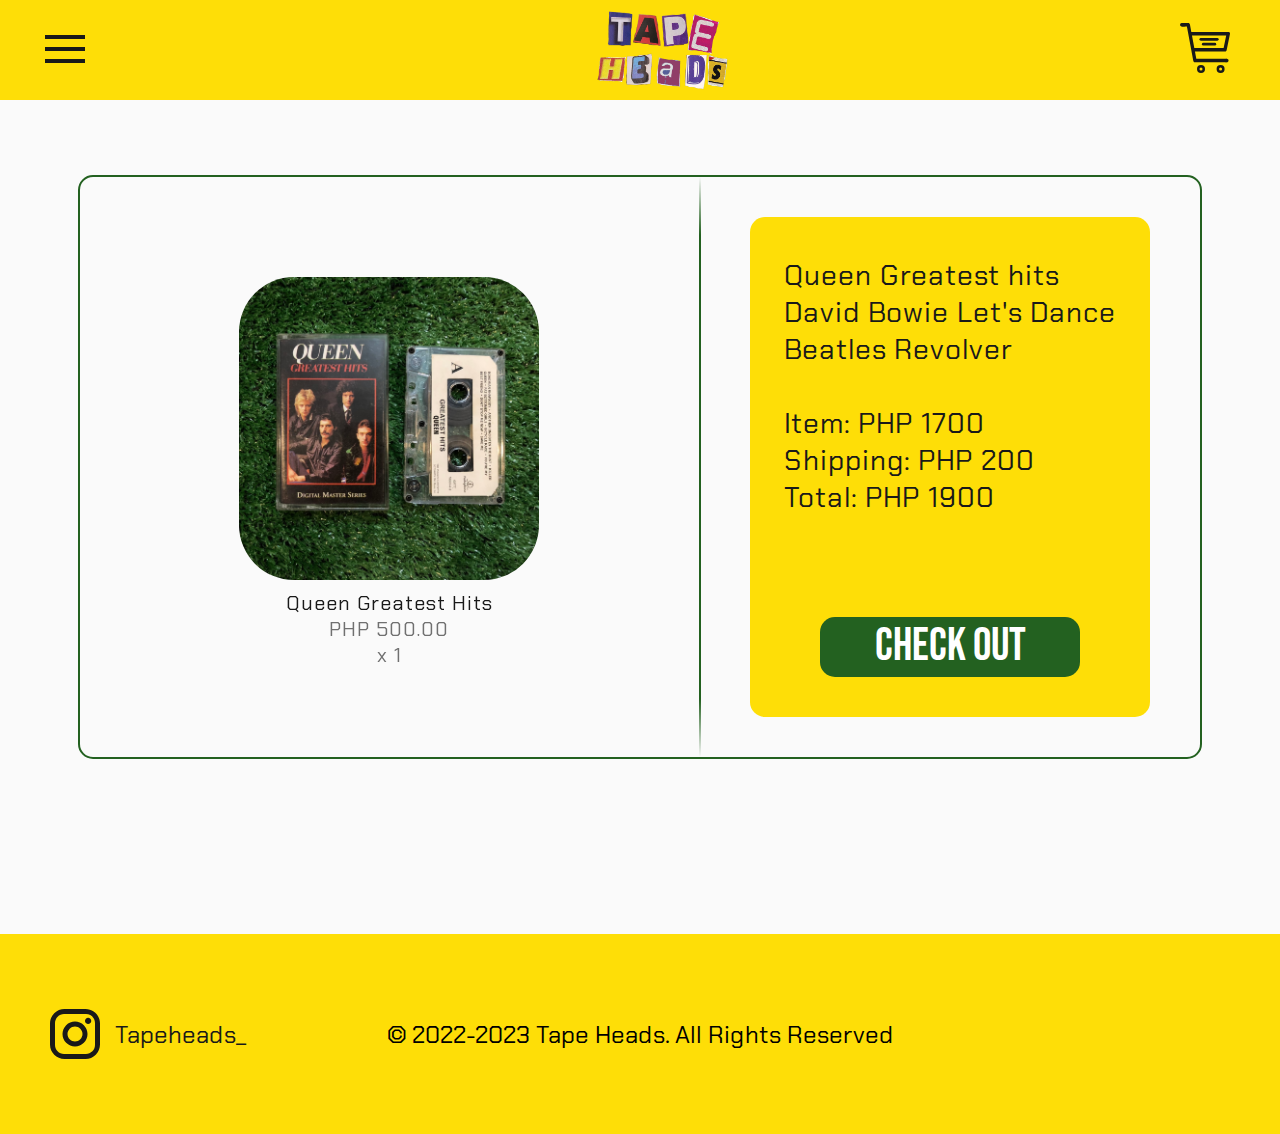
<file: media-queries/cart.html>
<!DOCTYPE html>
<html lang="en">

<head>
    <meta charset="UTF-8">
    <meta http-equiv="X-UA-Compatible" content="IE=edge">
    <meta name="viewport" content="width=device-width, initial-scale=1.0">
    <title>Tape Heads | Cart</title>

    <link rel="preconnect" href="https://fonts.googleapis.com">
    <link rel="preconnect" href="https://fonts.gstatic.com" crossorigin>
    <link
        href="https://fonts.googleapis.com/css2?family=Bebas+Neue&family=Chakra+Petch&family=Roboto:wght@300&display=swap"
        rel="stylesheet">

        <link rel="stylesheet" href="css/style.css">
        <link rel="stylesheet" href="css/responsive.css">
</head>

<body>
    <div class="header">
        <div class="header-container">
            <div class="hamburger-menu">
                <input id="menu__toggle" type="checkbox" />
                <label class="menu__btn" for="menu__toggle">
                  <span></span>
                </label>
            
                <ul class="menu__box">
                  <li><a class="menu__item" href="index.html">Home</a></li>
                  <li><a class="menu__item" href="about-us.html">About Us</a></li>
                  <li><a class="menu__item" href="new-arrival.html">New Arrival</a></li>
                  <li><a class="menu__item" href="vinyl-records.html">Vinyl Records</a></li>
                </ul>
              </div>
              
            <a class="logo" href="index.html"><img class="logo-img" src="images/logo.png"></a>
            <a class="cart" href="cart.html">
                <svg class="cart-icon" width="100" height="100" viewBox="0 0 100 100" xmlns="http://www.w3.org/2000/svg">
                    <path d="M47.5 92C47.5 95.0376 45.0376 97.5 42 97.5C38.9624 97.5 36.5 95.0376 36.5 92C36.5 88.9624 38.9624 86.5 42 86.5C45.0376 86.5 47.5 88.9624 47.5 92Z" stroke-width="5" fill="none"/>
                    <path d="M86.6875 92C86.6875 95.0376 84.2251 97.5 81.1875 97.5C78.1499 97.5 75.6875 95.0376 75.6875 92C75.6875 88.9624 78.1499 86.5 81.1875 86.5C84.2251 86.5 86.6875 88.9624 86.6875 92Z" stroke-width="5" fill="none"/>
                    <path d="M96.5825 17.8579H22.6127L19.878 2.85787C19.7221 2.03903 19.303 1.30466 18.6936 0.782612C18.0843 0.260559 17.3232 -0.0161232 16.543 0.000726568H3.20312V3.57215V7.14358H13.8084L26.548 75.715C26.7039 76.5339 27.123 77.2682 27.7324 77.7903C28.3417 78.3123 29.1028 78.589 29.883 78.5722H93.2476V71.4293H32.6176L29.883 57.1436H89.9126C90.6835 57.1638 91.4371 56.8972 92.0452 56.3893C92.6532 55.8814 93.0781 55.1635 93.2476 54.3579L99.9175 22.215C100.029 21.6851 100.027 21.1349 99.9099 20.6062C99.7932 20.0775 99.5653 19.5843 99.2437 19.1642C98.9221 18.744 98.5153 18.408 98.0541 18.1816C97.593 17.9552 97.0897 17.8445 96.5825 17.8579ZM87.2446 50.0007H28.6157L23.9467 25.0007H92.4138L87.2446 50.0007Z" stroke="none"/>
                    <rect width="12.2269" height="7.14286" rx="3.57143" stroke="none"/>
                    <rect x="38.9062" y="29.7676" width="38.419" height="5.71429" rx="2.85714" stroke="none"/>
                    <rect x="43.8047" y="39.5273" width="28.6225" height="5.71429" rx="2.85714" stroke="none"/>
                    <path d="M89.1875 75.0031C89.1875 73.0306 90.7865 71.4316 92.7589 71.4316H93.5116C95.4841 71.4316 97.0831 73.0306 97.0831 75.0031V75.0031C97.0831 76.9755 95.4841 78.5745 93.5116 78.5745H92.7589C90.7865 78.5745 89.1875 76.9755 89.1875 75.0031V75.0031Z" stroke="none"/>
                    </svg></a>
        </div>
    </div>

    <div class="cart-main-section">
        <div class="cart-container">
            <div class="cart-items">
                <div id="cart-prod1" class="cart-product">
                    <img class="product-img" src="images/na-img1.jpg">
                    <p class="title">Queen Greatest Hits</p>
                    <p class="price">PHP 500.00</p>
                    <p class="quantity">x 1</p>
                </div>
    

                <div id="cart-prod2" class="cart-product">
                    <img class="product-img" src="images/na-img2.jpg">
                    <p class="title">David Bowie Let's Dance</p>
                    <p class="price">PHP 500.00</p>
                    <p class="quantity">x 1</p>
                </div>
    
                <div id="cart-prod3" class="cart-product">
                    <img src="images/vr-img2.jpg">
                    <p class="title">Beatles Revolver</p>
                    <p class="price">PHP 700.00</p>
                    <p class="quantity">x 1</p>
                </div>

            </div>
            <div class="cart-check-out">
                <div class="co-card">
                    <div class="co-card-texts">
                        <p>Queen Greatest hits</p>
                        <p>David Bowie Let's Dance</p>
                        <p>Beatles Revolver<br><br></p>
                        <p>Item: PHP 1700</p>
                        <p>Shipping: PHP 200</p>
                        <p>Total: PHP 1900</p>
                    </div>
                    <a class="check-out-btn"><p>Check Out</p></a>
                </div>
            </div>
        </div>
        
    </div>

    <div class="footer">
        <div class="footer-container">
            <a class="instagram" href="https://www.instagram.com/tapeheads_/" target="_blank">
                <svg width="50" height="50" viewBox="0 0 75 75" fill="currentColor" xmlns="http://www.w3.org/2000/svg">
                    <g clip-path="url(#clip0_1075_2154)">
                    <path d="M21.75 0H53.25C65.25 0 75 9.75 75 21.75V53.25C75 59.0185 72.7085 64.5507 68.6296 68.6296C64.5507 72.7085 59.0185 75 53.25 75H21.75C9.75 75 0 65.25 0 53.25V21.75C0 15.9815 2.29151 10.4493 6.37043 6.37043C10.4493 2.29151 15.9815 0 21.75 0M21 7.5C17.4196 7.5 13.9858 8.92232 11.4541 11.4541C8.92232 13.9858 7.5 17.4196 7.5 21V54C7.5 61.4625 13.5375 67.5 21 67.5H54C57.5804 67.5 61.0142 66.0777 63.5459 63.5459C66.0777 61.0142 67.5 57.5804 67.5 54V21C67.5 13.5375 61.4625 7.5 54 7.5H21ZM57.1875 13.125C58.4307 13.125 59.623 13.6189 60.5021 14.4979C61.3811 15.377 61.875 16.5693 61.875 17.8125C61.875 19.0557 61.3811 20.248 60.5021 21.1271C59.623 22.0061 58.4307 22.5 57.1875 22.5C55.9443 22.5 54.752 22.0061 53.8729 21.1271C52.9939 20.248 52.5 19.0557 52.5 17.8125C52.5 16.5693 52.9939 15.377 53.8729 14.4979C54.752 13.6189 55.9443 13.125 57.1875 13.125ZM37.5 18.75C42.4728 18.75 47.2419 20.7254 50.7583 24.2417C54.2746 27.7581 56.25 32.5272 56.25 37.5C56.25 42.4728 54.2746 47.2419 50.7583 50.7583C47.2419 54.2746 42.4728 56.25 37.5 56.25C32.5272 56.25 27.7581 54.2746 24.2417 50.7583C20.7254 47.2419 18.75 42.4728 18.75 37.5C18.75 32.5272 20.7254 27.7581 24.2417 24.2417C27.7581 20.7254 32.5272 18.75 37.5 18.75M37.5 26.25C34.5163 26.25 31.6548 27.4353 29.545 29.545C27.4353 31.6548 26.25 34.5163 26.25 37.5C26.25 40.4837 27.4353 43.3452 29.545 45.455C31.6548 47.5647 34.5163 48.75 37.5 48.75C40.4837 48.75 43.3452 47.5647 45.455 45.455C47.5647 43.3452 48.75 40.4837 48.75 37.5C48.75 34.5163 47.5647 31.6548 45.455 29.545C43.3452 27.4353 40.4837 26.25 37.5 26.25Z" fill="currentColor"/>
                    </g>
                    </svg>
                <span>Tapeheads_</span></a>
            <p class="footer-credits">&#169 2022-2023 Tape Heads. All Rights Reserved</p>
        </div>
    </div>

</body>

</html>
</file>
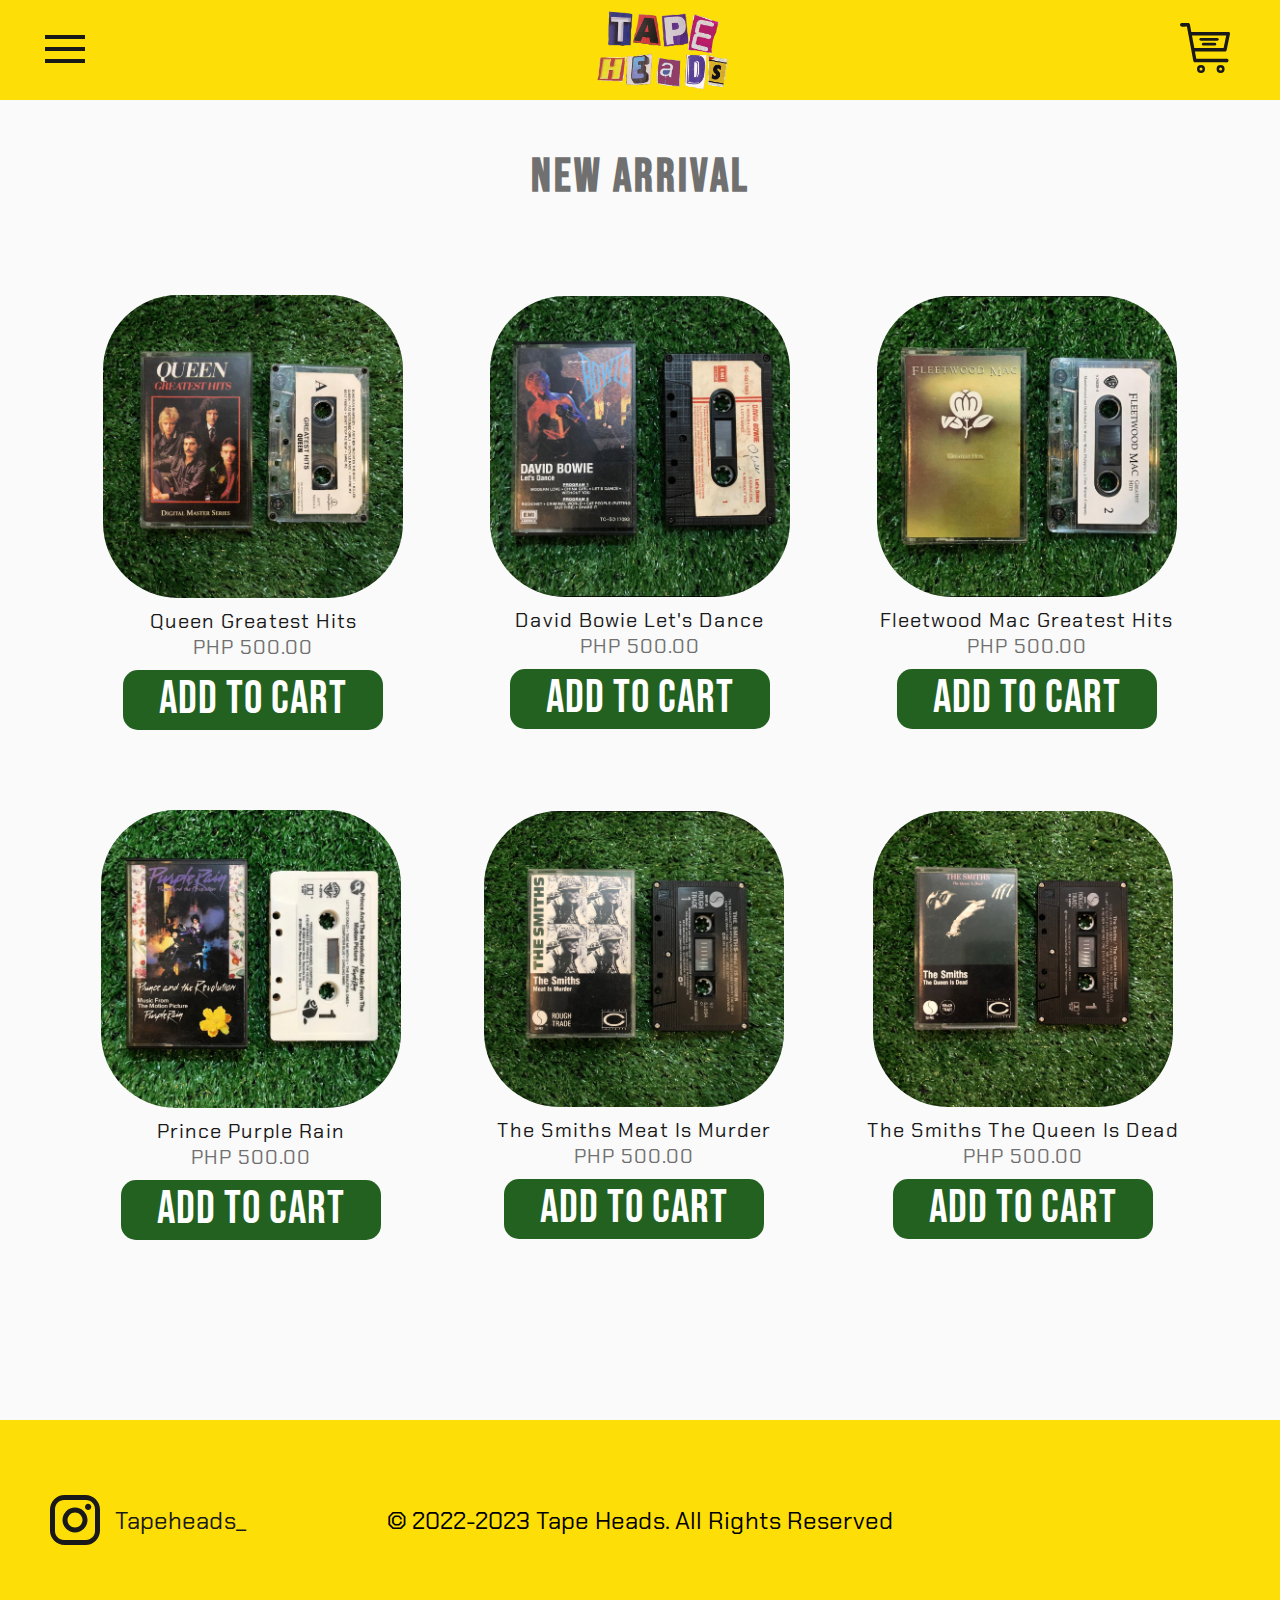
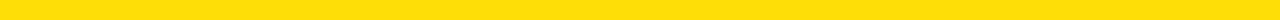
<file: media-queries/new-arrival.html>
<!DOCTYPE html>
<html lang="en">

<head>
    <meta charset="UTF-8">
    <meta http-equiv="X-UA-Compatible" content="IE=edge">
    <meta name="viewport" content="width=device-width, initial-scale=1.0">
    <title>Tape Heads | New Arrival</title>

    <link rel="preconnect" href="https://fonts.googleapis.com">
    <link rel="preconnect" href="https://fonts.gstatic.com" crossorigin>
    <link
        href="https://fonts.googleapis.com/css2?family=Bebas+Neue&family=Chakra+Petch&family=Roboto:wght@300&display=swap"
        rel="stylesheet">

        <link rel="stylesheet" href="css/style.css">
        <link rel="stylesheet" href="css/responsive.css">
</head>

<body>
    <div class="header">
        <div class="header-container">
            <div class="hamburger-menu">
                <input id="menu__toggle" type="checkbox" />
                <label class="menu__btn" for="menu__toggle">
                  <span></span>
                </label>
            
                <ul class="menu__box">
                  <li><a class="menu__item" href="index.html">Home</a></li>
                  <li><a class="menu__item" href="about-us.html">About Us</a></li>
                  <li><a class="menu__item" href="new-arrival.html">New Arrival</a></li>
                  <li><a class="menu__item" href="vinyl-records.html">Vinyl Records</a></li>
                </ul>
              </div>
              
            <a class="logo" href="index.html"><img class="logo-img" src="images/logo.png"></a>
            <a class="cart" href="cart.html">
                <svg class="cart-icon" width="100" height="100" viewBox="0 0 100 100" xmlns="http://www.w3.org/2000/svg">
                    <path d="M47.5 92C47.5 95.0376 45.0376 97.5 42 97.5C38.9624 97.5 36.5 95.0376 36.5 92C36.5 88.9624 38.9624 86.5 42 86.5C45.0376 86.5 47.5 88.9624 47.5 92Z" stroke-width="5" fill="none"/>
                    <path d="M86.6875 92C86.6875 95.0376 84.2251 97.5 81.1875 97.5C78.1499 97.5 75.6875 95.0376 75.6875 92C75.6875 88.9624 78.1499 86.5 81.1875 86.5C84.2251 86.5 86.6875 88.9624 86.6875 92Z" stroke-width="5" fill="none"/>
                    <path d="M96.5825 17.8579H22.6127L19.878 2.85787C19.7221 2.03903 19.303 1.30466 18.6936 0.782612C18.0843 0.260559 17.3232 -0.0161232 16.543 0.000726568H3.20312V3.57215V7.14358H13.8084L26.548 75.715C26.7039 76.5339 27.123 77.2682 27.7324 77.7903C28.3417 78.3123 29.1028 78.589 29.883 78.5722H93.2476V71.4293H32.6176L29.883 57.1436H89.9126C90.6835 57.1638 91.4371 56.8972 92.0452 56.3893C92.6532 55.8814 93.0781 55.1635 93.2476 54.3579L99.9175 22.215C100.029 21.6851 100.027 21.1349 99.9099 20.6062C99.7932 20.0775 99.5653 19.5843 99.2437 19.1642C98.9221 18.744 98.5153 18.408 98.0541 18.1816C97.593 17.9552 97.0897 17.8445 96.5825 17.8579ZM87.2446 50.0007H28.6157L23.9467 25.0007H92.4138L87.2446 50.0007Z" stroke="none"/>
                    <rect width="12.2269" height="7.14286" rx="3.57143" stroke="none"/>
                    <rect x="38.9062" y="29.7676" width="38.419" height="5.71429" rx="2.85714" stroke="none"/>
                    <rect x="43.8047" y="39.5273" width="28.6225" height="5.71429" rx="2.85714" stroke="none"/>
                    <path d="M89.1875 75.0031C89.1875 73.0306 90.7865 71.4316 92.7589 71.4316H93.5116C95.4841 71.4316 97.0831 73.0306 97.0831 75.0031V75.0031C97.0831 76.9755 95.4841 78.5745 93.5116 78.5745H92.7589C90.7865 78.5745 89.1875 76.9755 89.1875 75.0031V75.0031Z" stroke="none"/>
                    </svg></a>
        </div>
    </div>

    <div class="na-main-section">
        <h1>NEW ARRIVAL</h1>
        <div class="na-rows">
            <div id="na-prod1" class="na-product">
                <img class="product-img" src="images/na-img1.jpg">
                <p class="title">Queen Greatest Hits</p>
                <p class="price">PHP 500.00</p>
                <a id="add-btn-1" class="add-to-cart-btn"><p>Add to Cart</p></a>
            </div>

            <div id="na-prod2" class="na-product">
                <img class="product-img" src="images/na-img2.jpg">
                <p class="title">David Bowie Let's Dance</p>
                <p class="price">PHP 500.00</p>
                <a id="add-btn-1" class="add-to-cart-btn"><p>Add to Cart</p></a>
            </div>

            <div id="na-prod3" class="na-product">
                <img class="product-img" src="images/na-img3.jpg">
                <p class="title">Fleetwood Mac Greatest Hits</p>
                <p class="price">PHP 500.00</p>
                <a id="add-btn-1" class="add-to-cart-btn"><p>Add to Cart</p></a>
            </div>

            <div id="na-prod4" class="na-product">
                <img class="product-img" src="images/na-img4.jpg">
                <p class="title">Prince Purple Rain</p>
                <p class="price">PHP 500.00</p>
                <a id="add-btn-1" class="add-to-cart-btn"><p>Add to Cart</p></a>
            </div>

            <div id="na-prod5" class="na-product">
                <img class="product-img" src="images/na-img5.jpg">
                <p class="title">The Smiths Meat Is Murder</p>
                <p class="price">PHP 500.00</p>
                <a id="add-btn-1" class="add-to-cart-btn"><p>Add to Cart</p></a>
            </div>

            <div id="na-prod6" class="na-product">
                <img class="product-img" src="images/na-img6.jpg">
                <p class="title">The Smiths The Queen Is Dead</p>
                <p class="price">PHP 500.00</p>
                <a id="add-btn-1" class="add-to-cart-btn"><p>Add to Cart</p></a>
            </div>
        </div>
        
    </div>

    <div class="footer">
        <div class="footer-container">
            <a class="instagram" href="https://www.instagram.com/tapeheads_/" target="_blank">
                <svg width="50" height="50" viewBox="0 0 75 75" fill="currentColor" xmlns="http://www.w3.org/2000/svg">
                    <g clip-path="url(#clip0_1075_2154)">
                    <path d="M21.75 0H53.25C65.25 0 75 9.75 75 21.75V53.25C75 59.0185 72.7085 64.5507 68.6296 68.6296C64.5507 72.7085 59.0185 75 53.25 75H21.75C9.75 75 0 65.25 0 53.25V21.75C0 15.9815 2.29151 10.4493 6.37043 6.37043C10.4493 2.29151 15.9815 0 21.75 0M21 7.5C17.4196 7.5 13.9858 8.92232 11.4541 11.4541C8.92232 13.9858 7.5 17.4196 7.5 21V54C7.5 61.4625 13.5375 67.5 21 67.5H54C57.5804 67.5 61.0142 66.0777 63.5459 63.5459C66.0777 61.0142 67.5 57.5804 67.5 54V21C67.5 13.5375 61.4625 7.5 54 7.5H21ZM57.1875 13.125C58.4307 13.125 59.623 13.6189 60.5021 14.4979C61.3811 15.377 61.875 16.5693 61.875 17.8125C61.875 19.0557 61.3811 20.248 60.5021 21.1271C59.623 22.0061 58.4307 22.5 57.1875 22.5C55.9443 22.5 54.752 22.0061 53.8729 21.1271C52.9939 20.248 52.5 19.0557 52.5 17.8125C52.5 16.5693 52.9939 15.377 53.8729 14.4979C54.752 13.6189 55.9443 13.125 57.1875 13.125ZM37.5 18.75C42.4728 18.75 47.2419 20.7254 50.7583 24.2417C54.2746 27.7581 56.25 32.5272 56.25 37.5C56.25 42.4728 54.2746 47.2419 50.7583 50.7583C47.2419 54.2746 42.4728 56.25 37.5 56.25C32.5272 56.25 27.7581 54.2746 24.2417 50.7583C20.7254 47.2419 18.75 42.4728 18.75 37.5C18.75 32.5272 20.7254 27.7581 24.2417 24.2417C27.7581 20.7254 32.5272 18.75 37.5 18.75M37.5 26.25C34.5163 26.25 31.6548 27.4353 29.545 29.545C27.4353 31.6548 26.25 34.5163 26.25 37.5C26.25 40.4837 27.4353 43.3452 29.545 45.455C31.6548 47.5647 34.5163 48.75 37.5 48.75C40.4837 48.75 43.3452 47.5647 45.455 45.455C47.5647 43.3452 48.75 40.4837 48.75 37.5C48.75 34.5163 47.5647 31.6548 45.455 29.545C43.3452 27.4353 40.4837 26.25 37.5 26.25Z" fill="currentColor"/>
                    </g>
                    </svg>
                <span>Tapeheads_</span></a>
            <p class="footer-credits">&#169 2022-2023 Tape Heads. All Rights Reserved</p>
        </div>
    </div>



</body>

</html>
</file>
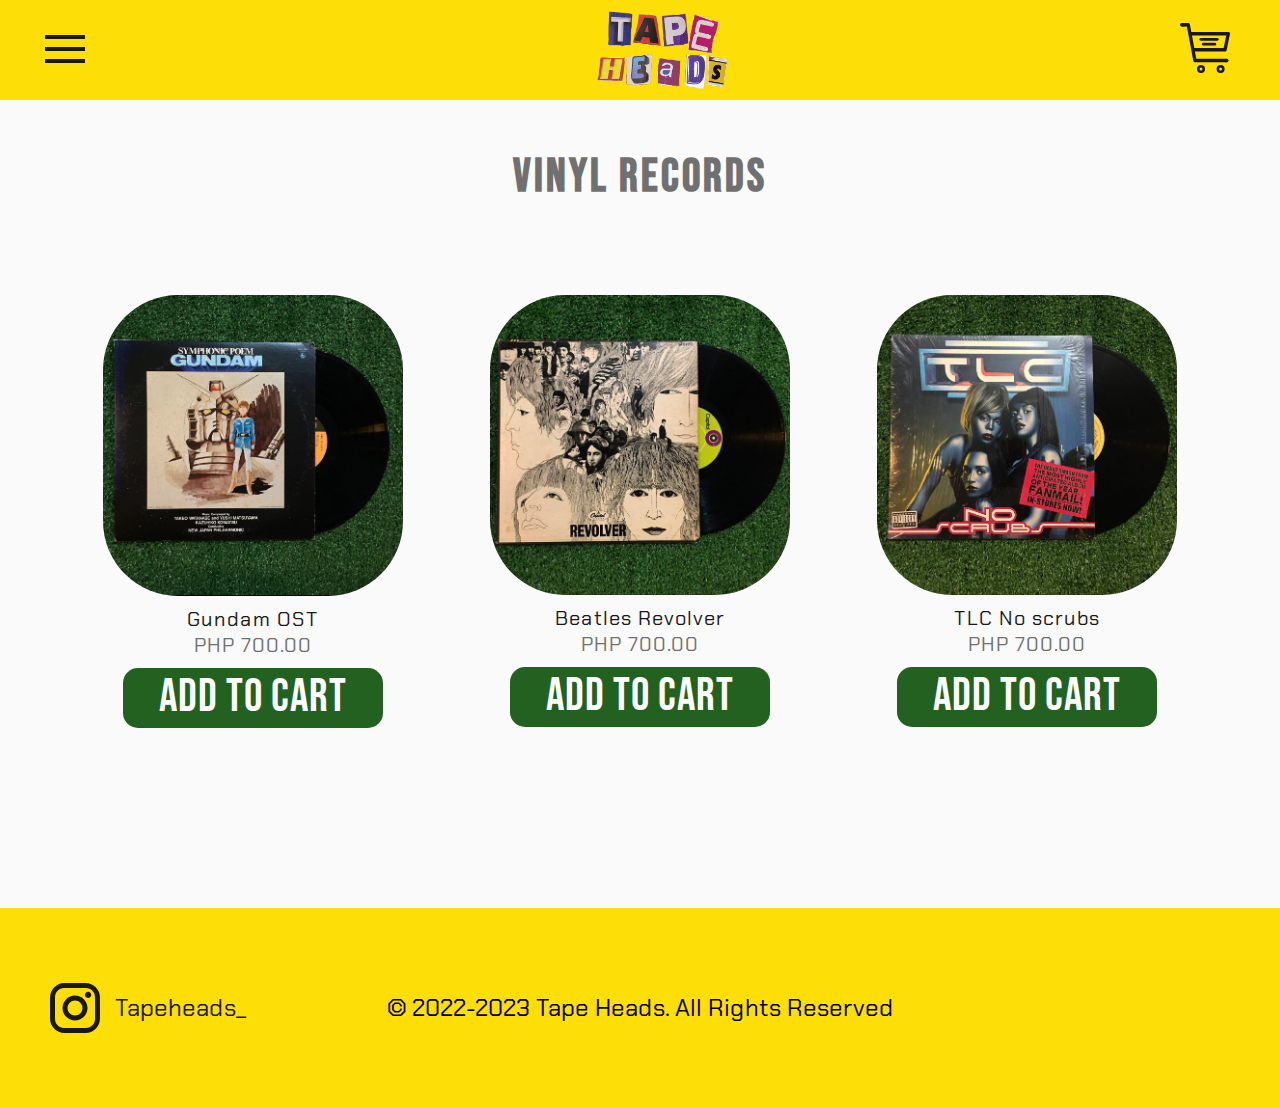
<file: media-queries/vinyl-records.html>
<!DOCTYPE html>
<html lang="en">

<head>
    <meta charset="UTF-8">
    <meta http-equiv="X-UA-Compatible" content="IE=edge">
    <meta name="viewport" content="width=device-width, initial-scale=1.0">
    <title>Tape Heads | New Arrival</title>

    <link rel="preconnect" href="https://fonts.googleapis.com">
    <link rel="preconnect" href="https://fonts.gstatic.com" crossorigin>
    <link
        href="https://fonts.googleapis.com/css2?family=Bebas+Neue&family=Chakra+Petch&family=Roboto:wght@300&display=swap"
        rel="stylesheet">

        <link rel="stylesheet" href="css/style.css">
        <link rel="stylesheet" href="css/responsive.css">
</head>

<body>
    <div class="header">
        <div class="header-container">
            <div class="hamburger-menu">
                <input id="menu__toggle" type="checkbox" />
                <label class="menu__btn" for="menu__toggle">
                  <span></span>
                </label>
            
                <ul class="menu__box">
                  <li><a class="menu__item" href="index.html">Home</a></li>
                  <li><a class="menu__item" href="about-us.html">About Us</a></li>
                  <li><a class="menu__item" href="new-arrival.html">New Arrival</a></li>
                  <li><a class="menu__item" href="vinyl-records.html">Vinyl Records</a></li>
                </ul>
              </div>
              
            <a class="logo" href="index.html"><img class="logo-img" src="images/logo.png"></a>
            <a class="cart" href="cart.html">
                <svg class="cart-icon" width="100" height="100" viewBox="0 0 100 100" xmlns="http://www.w3.org/2000/svg">
                    <path d="M47.5 92C47.5 95.0376 45.0376 97.5 42 97.5C38.9624 97.5 36.5 95.0376 36.5 92C36.5 88.9624 38.9624 86.5 42 86.5C45.0376 86.5 47.5 88.9624 47.5 92Z" stroke-width="5" fill="none"/>
                    <path d="M86.6875 92C86.6875 95.0376 84.2251 97.5 81.1875 97.5C78.1499 97.5 75.6875 95.0376 75.6875 92C75.6875 88.9624 78.1499 86.5 81.1875 86.5C84.2251 86.5 86.6875 88.9624 86.6875 92Z" stroke-width="5" fill="none"/>
                    <path d="M96.5825 17.8579H22.6127L19.878 2.85787C19.7221 2.03903 19.303 1.30466 18.6936 0.782612C18.0843 0.260559 17.3232 -0.0161232 16.543 0.000726568H3.20312V3.57215V7.14358H13.8084L26.548 75.715C26.7039 76.5339 27.123 77.2682 27.7324 77.7903C28.3417 78.3123 29.1028 78.589 29.883 78.5722H93.2476V71.4293H32.6176L29.883 57.1436H89.9126C90.6835 57.1638 91.4371 56.8972 92.0452 56.3893C92.6532 55.8814 93.0781 55.1635 93.2476 54.3579L99.9175 22.215C100.029 21.6851 100.027 21.1349 99.9099 20.6062C99.7932 20.0775 99.5653 19.5843 99.2437 19.1642C98.9221 18.744 98.5153 18.408 98.0541 18.1816C97.593 17.9552 97.0897 17.8445 96.5825 17.8579ZM87.2446 50.0007H28.6157L23.9467 25.0007H92.4138L87.2446 50.0007Z" stroke="none"/>
                    <rect width="12.2269" height="7.14286" rx="3.57143" stroke="none"/>
                    <rect x="38.9062" y="29.7676" width="38.419" height="5.71429" rx="2.85714" stroke="none"/>
                    <rect x="43.8047" y="39.5273" width="28.6225" height="5.71429" rx="2.85714" stroke="none"/>
                    <path d="M89.1875 75.0031C89.1875 73.0306 90.7865 71.4316 92.7589 71.4316H93.5116C95.4841 71.4316 97.0831 73.0306 97.0831 75.0031V75.0031C97.0831 76.9755 95.4841 78.5745 93.5116 78.5745H92.7589C90.7865 78.5745 89.1875 76.9755 89.1875 75.0031V75.0031Z" stroke="none"/>
                    </svg></a>
        </div>
    </div>

    <div class="na-main-section">
        <h1>VINYL RECORDS</h1>
        <div class="na-rows">
            <div id="na-prod1" class="na-product">
                <img class="product-img" src="images/vr-img1.jpg">
                <p class="title">Gundam OST</p>
                <p class="price">PHP 700.00</p>
                <a id="add-btn-1" class="add-to-cart-btn"><p>Add to Cart</p></a>
            </div>

            <div id="na-prod2" class="na-product">
                <img class="product-img" src="images/vr-img2.jpg">
                <p class="title">Beatles Revolver</p>
                <p class="price">PHP 700.00</p>
                <a id="add-btn-1" class="add-to-cart-btn"><p>Add to Cart</p></a>
            </div>

            <div id="na-prod3" class="na-product">
                <img src="images/vr-img3.jpg">
                <p class="title">TLC No scrubs </p>
                <p class="price">PHP 700.00</p>
                <a id="add-btn-1" class="add-to-cart-btn"><p>Add to Cart</p></a>
            </div>
        </div>
        
    </div>

    <div class="footer">
        <div class="footer-container">
            <a class="instagram" href="https://www.instagram.com/tapeheads_/" target="_blank">
                <svg width="50" height="50" viewBox="0 0 75 75" fill="currentColor" xmlns="http://www.w3.org/2000/svg">
                    <g clip-path="url(#clip0_1075_2154)">
                    <path d="M21.75 0H53.25C65.25 0 75 9.75 75 21.75V53.25C75 59.0185 72.7085 64.5507 68.6296 68.6296C64.5507 72.7085 59.0185 75 53.25 75H21.75C9.75 75 0 65.25 0 53.25V21.75C0 15.9815 2.29151 10.4493 6.37043 6.37043C10.4493 2.29151 15.9815 0 21.75 0M21 7.5C17.4196 7.5 13.9858 8.92232 11.4541 11.4541C8.92232 13.9858 7.5 17.4196 7.5 21V54C7.5 61.4625 13.5375 67.5 21 67.5H54C57.5804 67.5 61.0142 66.0777 63.5459 63.5459C66.0777 61.0142 67.5 57.5804 67.5 54V21C67.5 13.5375 61.4625 7.5 54 7.5H21ZM57.1875 13.125C58.4307 13.125 59.623 13.6189 60.5021 14.4979C61.3811 15.377 61.875 16.5693 61.875 17.8125C61.875 19.0557 61.3811 20.248 60.5021 21.1271C59.623 22.0061 58.4307 22.5 57.1875 22.5C55.9443 22.5 54.752 22.0061 53.8729 21.1271C52.9939 20.248 52.5 19.0557 52.5 17.8125C52.5 16.5693 52.9939 15.377 53.8729 14.4979C54.752 13.6189 55.9443 13.125 57.1875 13.125ZM37.5 18.75C42.4728 18.75 47.2419 20.7254 50.7583 24.2417C54.2746 27.7581 56.25 32.5272 56.25 37.5C56.25 42.4728 54.2746 47.2419 50.7583 50.7583C47.2419 54.2746 42.4728 56.25 37.5 56.25C32.5272 56.25 27.7581 54.2746 24.2417 50.7583C20.7254 47.2419 18.75 42.4728 18.75 37.5C18.75 32.5272 20.7254 27.7581 24.2417 24.2417C27.7581 20.7254 32.5272 18.75 37.5 18.75M37.5 26.25C34.5163 26.25 31.6548 27.4353 29.545 29.545C27.4353 31.6548 26.25 34.5163 26.25 37.5C26.25 40.4837 27.4353 43.3452 29.545 45.455C31.6548 47.5647 34.5163 48.75 37.5 48.75C40.4837 48.75 43.3452 47.5647 45.455 45.455C47.5647 43.3452 48.75 40.4837 48.75 37.5C48.75 34.5163 47.5647 31.6548 45.455 29.545C43.3452 27.4353 40.4837 26.25 37.5 26.25Z" fill="currentColor"/>
                    </g>
                    </svg>
                <span>Tapeheads_</span></a>
            <p class="footer-credits">&#169 2022-2023 Tape Heads. All Rights Reserved</p>
        </div>
    </div>



</body>

</html>
</file>
<file: fifty/css/style.css>
:root {
    /*COLOR PALETTE*/
    --white: #FFF;
    --ash-white: #FAFAFA;
    --light-gray: #707070;
    --dark-gray: #191919;
    --yellow: #fede07;
    --gold: #ceb290;
    --light-green: #5d9568;
    --green: #20871b;
    --dark-green: #236120;
  
}

body{
    width: 100%;
    margin: 0; 
}

.header{
    width:100%;
    height: 200px;
    background-color: var(--yellow);

    display: flex;
    flex-direction: row;
    justify-content: flex-end;
    align-items: center;
}

.header-container{
    width: 100%;
    height: 200px;

    display: flex;
    flex-direction: row;
    justify-content: flex-end;
    align-items: center;
}

.logo{
    height: 200px;

    justify-self: center;
    margin: auto;
}

.logo-img{
    height: 200px;
}

.cart{
    margin: auto 50px auto 0;
    position: absolute;
}

.cart svg{
    width: 100px;
    height: 100px;
    margin: 0;
    fill: var(--dark-gray);
    stroke: var(--dark-gray)!important;
}

.cart svg:hover{
    fill: var(--dark-green);
    stroke: var(--dark-green)!important;
}

.hero-section{
    width:100%;
    margin: auto;
    background-color: var(--ash-white);
}

.hero-section-container{
    width: 960px;
    margin: auto;
    padding-bottom: 90px;
    
    display: flex;
    flex-direction: column;
    justify-content: flex-start;
    align-items: center;
}

.hero-img{
    width: 960px;
    height: 360px;
    object-fit: cover;
    border-radius: 90px;

    margin: 50px auto;
}

.hero-nav{
    width: 960px;
    height: 220px;
    display: flex;
    flex-direction: column;
    justify-content: flex-start;
    align-items: flex-start;
    flex-wrap: wrap;
}

.hero-nav h1{
    font-family: 'Bebas Neue', cursive;
    font-size: 46px;
    color: var(--light-gray);
    letter-spacing: 1px;

    margin: 0 20px 0 0;
}

.hero-text p{
    font-family: 'Bebas Neue', cursive;
    font-size: 24px;
    color: var(--light-gray);
    letter-spacing: 3px;

    margin: 0;
}

.hero-text span{
    color: var(--light-green);
}



.nav-btn,
.nav-btn:visited{
    width: 300px;
    height: 60px;
    background-color: var(--dark-green);

    border-radius: 15px;
    margin: 20px 0;

    display: flex;
    justify-content: center;
    align-items: center;

    color: var(--white);
    text-decoration: none;
}

.nav-btn:hover{
    background-color: var(--light-green);
    color: var(--white);
    text-decoration: none;
}

.nav-btn:active{
    background-color: var(--green);
    color: var(--white);
    text-decoration: none;
}

.nav-btn p{
    font-family: 'Bebas Neue', cursive;
    font-size: 46px;
    margin: 0 auto;
    height: 56px;
    color: var(--white);
    text-decoration: none;
}

.hero-section a:nth-of-type(2){
    margin-top: 40px;
}

.hero-section a:nth-of-type(2),
.hero-section a:nth-of-type(3){
    align-self: flex-end;
}


.footer{
    width:100%;
    height: 200px;
    background-color: var(--yellow);

    display: flex;
    flex-direction: row;
    justify-content: flex-start;
    align-items: center;

    font-family: 'Chakra Petch', sans-serif;
    font-size: 24px;
}

.footer-container{
    width: 100%;
    height: 200px;

    display: flex;
    flex-direction: row;
    justify-content: flex-start;
    align-items: center;
}

.footer-credits{
    justify-self: center;
    margin: auto;
}

.instagram{
    margin: auto 0 auto 50px;
    position: absolute;

    display: flex;
    flex-direction: row;
    justify-content: flex-start;
    align-items: center;
}

.instagram svg{
    width: 50px;
    height: 50px;
    margin: 0 15px 0 0;
}

.instagram:link,
.instagram:visited{
    color: var(--dark-gray);
    text-decoration: none;
}

.instagram:hover{
    color: var(--dark-green);
    text-decoration: none;
}

.instagram:hover svg{
    fill: var(--dark-green);
}

.main-section{
    height: 800px;
    background-color: var(--ash-white);
}

.na-main-section,
.cart-main-section{
    width: 100%;
    padding-bottom: 100px;
    background-color: var(--ash-white);
    display: flex;
    flex-direction: column;
    align-items: center;
    justify-content: center;
}

.na-main-section h1{
    font-family: 'Bebas Neue', cursive;
    font-size: 46px;
    color: var(--light-gray);
    letter-spacing: 3px;
    text-align: center;

    margin: 0;
    padding: 50px 0;
}

.na-rows{
    width: 1160px;
    display: flex;
    flex-direction: row;
    align-items: center;
    justify-content: center;
    flex-wrap: wrap;

    margin: 40px auto 0 auto;
}

.na-product{
    display: flex;
    flex-direction: column;
    align-items: center;
    justify-content: space-between;

    margin: auto;
}

.na-product img{
    width: 300px;
    border-radius: 75px;

    margin: 0 0 10px 0;
}

.na-product p{
    font-family: 'Chakra Petch', sans-serif;
    font-size: 20px;
    
    letter-spacing: 1px;
    text-align: center;
    margin: 0;
}

.na-product .title{
    color: var(--dark-gray);
}

.na-product .price{
    color: var(--light-gray);
}

.add-to-cart-btn,
.add-to-cart-btn:visited{
    width: 260px;
    height: 60px;
    background-color: var(--dark-green);

    border-radius: 15px;
    margin: 10px 0 80px 0;

    display: flex;
    justify-content: center;
    align-items: center;

    color: var(--white);
    text-decoration: none;
}

.add-to-cart-btn:hover{
    background-color: var(--light-green);
    color: var(--white);
    text-decoration: none;
    cursor: pointer;
}

.add-to-cart-btn:active{
    background-color: var(--green);
    color: var(--white);
    text-decoration: none;
}

.add-to-cart-btn p{
    font-family: 'Bebas Neue', cursive;
    font-size: 46px;
    margin: 0 auto;
    height: 56px;
    color: var(--white);
    text-decoration: none;
}

.cart-container{
    width:1120px;
    height: 580px;
    display: flex;
    flex-direction: row;
    align-items: center;
    justify-content: center;

    margin: 75px auto;

    border-style:solid;
    border-color: var(--dark-green);
    border-width: 2px;
    border-radius: 15px;
}

.cart-items{
    width:620px;
    height: 580px;
    overflow-y: scroll;

    border-style:solid;
    border-color: var(--dark-green);
    border-width: 0 2px 0 0;

    -webkit-mask: linear-gradient(to bottom,
                rgba(255, 255, 255, 0) 0%,
                rgba(255, 255, 255, 1) 10%,
                rgba(255, 255, 255, 1) 90%,
                rgba(255, 255, 255, 0) 100%);
}

.cart-product{
    width:300px;
    display: flex;
    flex-direction: column;
    align-items: center;
    justify-content: space-between;

    margin: 100px auto 100px auto;
}

.cart-product img{
    width: 300px;
    border-radius: 55px;

    margin: 0 auto 10px auto;
}

.cart-product p{
    font-family: 'Chakra Petch', sans-serif;
    font-size: 20px;
    
    letter-spacing: 1px;
    text-align: center;
    margin: 0;
}

.cart-product .title{
    color: var(--dark-gray);
}

.cart-product .price,
.cart-product .quantity{
    color: var(--light-gray);
}

.cart-check-out{
    width: 500px;
    display: flex;
    flex-direction: column;
    align-items: center;
    justify-content: center;
}

.co-card{
    width: 400px;
    height: 500px;
    display: flex;
    flex-direction: column;
    align-items: center;
    justify-content: space-around;
    border-radius: 15px;

    background-color: var(--yellow);
}

.co-card-texts{
    display: flex;
    flex-direction: column;
    justify-content: space-between;
}

.co-card-texts p{
    font-family: 'Chakra Petch', sans-serif;
    font-size: 28px;
    
    letter-spacing: 1px;
    text-align: left;
    margin: 0;

    color: var(--dark-gray);
}

.check-out-btn,
.check-out-btn:visited{
    width: 260px;
    height: 60px;
    background-color: var(--dark-green);

    border-radius: 15px;
    margin: 20px 0 0 0;

    display: flex;
    justify-content: center;
    align-items: center;

    color: var(--white);
    text-decoration: none;
}

.check-out-btn:hover{
    background-color: var(--light-green);
    color: var(--white);
    text-decoration: none;
    cursor: pointer;
}

.check-out-btn:active{
    background-color: var(--green);
    color: var(--white);
    text-decoration: none;
}

.check-out-btn p{
    font-family: 'Bebas Neue', cursive;
    font-size: 46px;
    margin: 0 auto;
    height: 56px;
    color: var(--white);
    text-decoration: none;
}
</file>
<file: media-queries/css/style.css>
:root {
    /*COLOR PALETTE*/
    --white: #FFF;
    --ash-white: #FAFAFA;
    --light-gray: #707070;
    --dark-gray: #191919;
    --yellow: #fede07;
    --gold: #ceb290;
    --light-green: #5d9568;
    --green: #20871b;
    --dark-green: #236120;
  
}

html{
    scroll-behavior: smooth;
}

body{
    width: 100%;
    margin: 0; 

    background-color: var(--ash-white);
}


/******************NAVIGATION BAR********************/

.header{
    width:100%;
    height: 100px;
    background-color: var(--yellow);

    display: flex;
    flex-direction: row;
    justify-content: flex-end;
    align-items: center;
}

.header-container{
    width: 100%;
    height: 100px;

    display: flex;
    flex-direction: row;
    justify-content: space-between;
    align-items: center;
}

.logo{
    height: 100px;
    margin: auto;

    padding-left: 125px;
}

.logo-img{
    height: 100px;
}

.cart{
    margin: auto 50px auto 0;
}

.cart svg{
    width: 50px;
    height: 50px;
    margin: 0;
    fill: var(--dark-gray);
    stroke: var(--dark-gray)!important;
}

.cart svg:hover{
    fill: var(--dark-green);
    stroke: var(--dark-green)!important;
}

/*******HAMBURGER MENU*******/

#menu__toggle {
    opacity: 0;
  }
  #menu__toggle:checked + .menu__btn > span {
    transform: rotate(45deg);
  }
  #menu__toggle:checked + .menu__btn > span::before {
    top: 0;
    transform: rotate(0deg);
  }
  #menu__toggle:checked + .menu__btn > span::after {
    top: 0;
    transform: rotate(90deg);
  }
  #menu__toggle:checked ~ .menu__box {
    left: 0 !important;
  }
  .menu__btn {
    position: absolute;
    width: 40px;
    height: 50px;
    cursor: pointer;
    z-index: 20;

    margin: 7px 0 0 25px;
  }
  .menu__btn > span,
  .menu__btn > span::before,
  .menu__btn > span::after {
    display: block;
    position: absolute;
    width: 100%;
    height: 4px;
    background-color: var(--dark-gray);
    transition-duration: .25s;
  }
  .menu__btn > span::before {
    content: '';
    top: -12px;
  }
  .menu__btn > span::after {
    content: '';
    top: 12px;
  }
  .menu__box {
    display: block;
    position: absolute;
    top: 0;
    left: -300%;
    width: 350px;
    height: auto;
    margin: 0;
    padding: 100px 0;
    list-style: none;
    background-color: var(--dark-green);
    box-shadow: 2px 2px 6px rgba(0, 0, 0, .4);
    transition-duration: .25s;
    border-radius: 0 0 75px 0;

    z-index: 10;
  }
  .menu__item {
    display: block;
    padding: 12px 50px;
    color: var(--ash-white);
    font-family: 'Bebas Neue', sans-serif;
    font-size: 36px;
    letter-spacing: 2px;
    text-decoration: none;
    transition-duration: .25s;
  }
  .menu__item:hover {
    background-color: var(--green);
  }

/********************************/

/******************HERO SECTION********************/

.hero-section{
    width:100%;
    margin: auto;
    background-color: var(--ash-white);
}

.hero-section-container{
    width: 100%;
    margin: auto;
    
    display: flex;
    flex-direction: column;
    justify-content: flex-start;
    align-items: center;
}

.hero-img{
    width: 100%;
    height: 600px;
    object-fit: cover;

    margin: 0 0 40px 0;
}

.hero-nav{
    width: 960px;
    height: 100px;
    display: flex;
    flex-direction: column;
    justify-content: flex-start;
    align-items: center;
}

.hero-nav h1{
    font-family: 'Bebas Neue', sans-serif;
    font-size: 46px;
    color: var(--light-gray);
    letter-spacing: 3px;

    margin: 0;
}

/*******SCROLL DOWN BUTTON*******/

.down-btn{
    font-family: 'Bebas Neue', sans-serif;
    font-size: 46px;
    margin: -10px auto;
    height: 56px;
    color: var(--dark-green);
    text-decoration: none;
}

.down-btn:hover{
    color: var(--yellow);
}

.down-btn:active{
    color: var(--light-green);
}

/*******PRODUCT, GET TO KNOW BUTTON*******/

.prod-btn,
.prod-btn:visited,
.gtk-btn,
.gtk-btn:visited{
    width: 300px;
    height: 60px;
    background-color: var(--dark-green);

    border-radius: 15px;
    margin: 20px 0;

    display: flex;
    justify-content: center;
    align-items: center;

    color: var(--white);
    text-decoration: none;
}

.prod-btn:hover,
.gtk-btn:hover{
    background-color: var(--light-green);
    color: var(--white);
    text-decoration: none;
}

.prod-btn:active,
.gtk-btn:active{
    background-color: var(--green);
    color: var(--white);
    text-decoration: none;
}

.prod-btn p,
.gtk-btn p{
    font-family: 'Bebas Neue', sans-serif;
    font-size: 46px;
    margin: 0 auto;
    height: 56px;
    color: var(--white);
    text-decoration: none;
}


#product-section{
    width: 960px;
    display: flex;
    flex-direction: column;
    justify-content: flex-start;
    align-items: center;

    margin: 60px auto 200px auto; 
}

.product-categ{
    display: flex;
    flex-direction: row;
    justify-content: space-between;
    align-items: center;
}

.product-categ img{
    width: 600px;
}

.product-categ-texts{
    width: 300px;
}

.product-categ-texts h2{
    font-family: 'Bebas Neue', sans-serif;
    font-size: 46px;
    margin: 0 auto;
    height: 56px;
    letter-spacing: 2px;
    color: var(--light-gray);
}

.product-categ-texts h3{
    font-family: 'Chakra Petch', sans-serif;
    font-size: 24px;
    margin: 0 auto;
    height: 56px;
    letter-spacing: 1px;
    color: var(--light-gray);
}


.get-to-know{
    width: 100%;
    height: 700px;
    object-fit: cover;
    overflow: hidden;
    display: flex;
    flex-direction: column;
    justify-content: center;
    align-items: center;
    background: linear-gradient(#000000, #011500, #000000);
}

.get-to-know img{
    width: 100%;
    height: 700px;
    object-fit: cover;
    object-position: 50% 5%;
    margin: 0%;

    opacity: 0.2;
}

.gtk-texts{
    display: flex;
    flex-direction: column;
    justify-content: center;
    align-items: center;

    position: absolute;
}

.gtk-texts h3{
    font-family: 'Chakra Petch', sans-serif;
    font-size: 36px;
    margin: 0 auto;
    height: 56px;
    letter-spacing: 1px;
    color: var(--ash-white);
}



/********************************/

/******************FOOTER********************/

.footer{
    width:100%;
    height: 200px;
    background-color: var(--yellow);

    display: flex;
    flex-direction: row;
    justify-content: flex-start;
    align-items: center;

    font-family: 'Chakra Petch', sans-serif;
    font-size: 24px;
}

.footer-container{
    width: 100%;
    height: 200px;

    display: flex;
    flex-direction: row;
    justify-content: flex-start;
    align-items: center;
}

.footer-credits{
    justify-self: center;
    margin: auto;
}

.instagram{
    margin: auto 0 auto 50px;
    position: absolute;

    display: flex;
    flex-direction: row;
    justify-content: flex-start;
    align-items: center;
}

.instagram svg{
    width: 50px;
    height: 50px;
    margin: 0 15px 0 0;
}

.instagram:link,
.instagram:visited{
    color: var(--dark-gray);
    text-decoration: none;
}

.instagram:hover{
    color: var(--dark-green);
    text-decoration: none;
}

.instagram:hover svg{
    fill: var(--dark-green);
}

/********************************/

/******************ABOUT US PAGE********************/

.about-main-section{
    width: 960px;
    height: 880px;
    background-color: var(--ash-white);
    margin: auto;

    display: flex;
    flex-direction: column;
    align-items: center;
    justify-content: flex-start;
}

.about-img{
    width: 100%;
    height: 40%;
    object-fit: cover;

    border-radius: 75px;

    margin: 60px 0;
}

.about-text p{
    font-family: 'Bebas Neue', sans-serif;
    font-size: 24px;
    color: var(--light-gray);
    letter-spacing: 3px;

    margin: 0;
}

.about-text span{
    color: var(--light-green);
}

/********************************/

/******************NEW ARRIVAL AND VINYL RECORDS PAGE********************/

.na-main-section,
.cart-main-section{
    width: 100%;
    padding-bottom: 100px;
    background-color: var(--ash-white);
    display: flex;
    flex-direction: column;
    align-items: center;
    justify-content: center;
}

.na-main-section h1{
    font-family: 'Bebas Neue', sans-serif;
    font-size: 46px;
    color: var(--light-gray);
    letter-spacing: 3px;
    text-align: center;

    margin: 0;
    padding: 50px 0;
}

.na-rows{
    width: 1160px;
    display: flex;
    flex-direction: row;
    align-items: center;
    justify-content: center;
    flex-wrap: wrap;

    margin: 40px auto 0 auto;
}

.na-product{
    display: flex;
    flex-direction: column;
    align-items: center;
    justify-content: space-between;

    margin: auto;
}

.na-product img{
    width: 300px;
    border-radius: 75px;

    margin: 0 0 10px 0;
}

.na-product p{
    font-family: 'Chakra Petch', sans-serif;
    font-size: 20px;
    
    letter-spacing: 1px;
    text-align: center;
    margin: 0;
}

.na-product .title{
    color: var(--dark-gray);
}

.na-product .price{
    color: var(--light-gray);
}

/*******ADD TO CART BUTTON*******/

.add-to-cart-btn,
.add-to-cart-btn:visited{
    width: 260px;
    height: 60px;
    background-color: var(--dark-green);

    border-radius: 15px;
    margin: 10px 0 80px 0;

    display: flex;
    justify-content: center;
    align-items: center;

    color: var(--white);
    text-decoration: none;
}

.add-to-cart-btn:hover{
    background-color: var(--light-green);
    color: var(--white);
    text-decoration: none;
    cursor: pointer;
}

.add-to-cart-btn:active{
    background-color: var(--green);
    color: var(--white);
    text-decoration: none;
}

.add-to-cart-btn p{
    font-family: 'Bebas Neue', sans-serif;
    font-size: 46px;
    margin: 0 auto;
    height: 56px;
    color: var(--white);
    text-decoration: none;
}


/*********************************/

/******************CART PAGE********************/

.cart-container{
    width:1120px;
    height: 580px;
    display: flex;
    flex-direction: row;
    align-items: center;
    justify-content: flex-start;

    margin: 75px auto;

    border-style:solid;
    border-color: var(--dark-green);
    border-width: 2px;
    border-radius: 15px;
}

.cart-items{
    width:620px;
    height: 580px;
    overflow-y: scroll;

    border-style:solid;
    border-color: var(--dark-green);
    border-width: 0 2px 0 0;

    -webkit-mask: linear-gradient(to bottom,
                rgba(255, 255, 255, 0) 0%,
                rgba(255, 255, 255, 1) 10%,
                rgba(255, 255, 255, 1) 90%,
                rgba(255, 255, 255, 0) 100%);

    display: flex;
    flex-direction: column;
    align-items: center;
}

.cart-items::-webkit-scrollbar {
    width: 10px;

    background-color: var(--white);
  }

.cart-items::-webkit-scrollbar-thumb {
    background-color: var(--yellow);
  }

.cart-product{
    width:300px;
    display: flex;
    flex-direction: column;
    align-items: center;
    justify-content: space-between;

    margin: 100px auto 100px auto;
}

.cart-product img{
    width: 300px;
    border-radius: 55px;

    margin: 0 auto 10px auto;
}

.cart-product p{
    font-family: 'Chakra Petch', sans-serif;
    font-size: 20px;
    
    letter-spacing: 1px;
    text-align: center;
    margin: 0;
}

.cart-product .title{
    color: var(--dark-gray);
}

.cart-product .price,
.cart-product .quantity{
    color: var(--light-gray);
}

.cart-check-out{
    width: 500px;
    display: flex;
    flex-direction: column;
    align-items: center;
    justify-content: center;

    margin: auto;
}

.co-card{
    width: 400px;
    height: 500px;
    display: flex;
    flex-direction: column;
    align-items: center;
    justify-content: space-around;
    border-radius: 15px;

    background-color: var(--yellow);
}

.co-card-texts{
    display: flex;
    flex-direction: column;
    justify-content: space-between;
}

.co-card-texts p{
    font-family: 'Chakra Petch', sans-serif;
    font-size: 28px;
    
    letter-spacing: 1px;
    text-align: left;
    margin: 0;

    color: var(--dark-gray);
}

.check-out-btn,
.check-out-btn:visited{
    width: 260px;
    height: 60px;
    background-color: var(--dark-green);

    border-radius: 15px;
    margin: 20px 0 0 0;

    display: flex;
    justify-content: center;
    align-items: center;

    color: var(--white);
    text-decoration: none;
}

.check-out-btn:hover{
    background-color: var(--light-green);
    color: var(--white);
    text-decoration: none;
    cursor: pointer;
}

.check-out-btn:active{
    background-color: var(--green);
    color: var(--white);
    text-decoration: none;
}

.check-out-btn p{
    font-family: 'Bebas Neue', sans-serif;
    font-size: 46px;
    margin: 0 auto;
    height: 56px;
    color: var(--white);
    text-decoration: none;
}
</file>
<file: media-queries/css/responsive.css>
:root {
    /*COLOR PALETTE*/
    --white: #FFF;
    --ash-white: #FAFAFA;
    --light-gray: #707070;
    --dark-gray: #191919;
    --yellow: #fede07;
    --gold: #ceb290;
    --light-green: #5d9568;
    --green: #20871b;
    --dark-green: #236120;
  
}

@media (max-width: 1200px) {

    /******************NEW ARRIVAL AND VINYL RECORDS PAGE********************/

    .na-rows{
        width: 1000px;
        display: flex;
        flex-direction: row;
        align-items: center;
        justify-content: center;
        flex-wrap: wrap;
    
        margin: 40px auto 0 auto;
    }

    .add-to-cart-btn,
    .add-to-cart-btn:visited{
        width: 260px;
        height: 60px;

        margin: 10px 0 80px 0;
    }

    .add-to-cart-btn p{
        font-size: 46px;
        height: 56px;
    }


    /********************************/

    /******************CART PAGE********************/

    .cart-container{
        width:960px;
        height: 580px;
    }

    .cart-items{
        width:400px;
        height: 580px;
    }

    .cart-product{
        width:300px;
        display: flex;
        flex-direction: column;
        align-items: center;
        justify-content: space-between;
    
        margin: 100px auto 100px auto;
    }

    .cart-product img{
        width: 300px;
        border-radius: 55px;
    
        margin: 0 auto 10px auto;
    }

    .cart-product p{
        font-size: 20px;
    }

    .cart-check-out{
        width: 400px;
    }

    .co-card{
        width: 400px;
        height: 500px;
    }

    /********************************/
}

@media (max-width: 1080px) {

    .hero-nav{
        width: 100%;
        height: auto;
    }

    .hero-nav h1{
        font-family: 'Bebas Neue', sans-serif;
        font-size: 46px;
        line-height: 46px;
        color: var(--light-gray);
        letter-spacing: 3px;
        text-align: center;
    
        margin: 0;

        width:600px;
        display: flex;
        flex-wrap: wrap;
    }

    #product-section{
        width: 720px;
        display: flex;
        flex-direction: column;
        justify-content: flex-start;
        align-items: center;
    
        margin: 60px auto 200px auto; 
    }

    .product-categ img{
        width: 500px;
    }

    .product-categ-texts{
        width: 200px;
    }

    .product-categ-texts h2{
        font-size: 36px;
        margin: 0 auto;
        height: 46px;
        letter-spacing: 2px;
        color: var(--light-gray);
    }
    
    .product-categ-texts h3{
        font-size: 18px;
        margin: 0 auto;
        height: 36px;
        letter-spacing: 1px;
        color: var(--light-gray);
    }

    .prod-btn,
    .prod-btn:visited,
    .gtk-btn,
    .gtk-btn:visited{
        width: 200px;
        height: 50px;

        margin: 10px 0;
    }

    .prod-btn p,
    .gtk-btn p{
        font-size: 36px;
        height: 44px;
    }

    .get-to-know, 
    .get-to-know img{
        width: 100%;
        height: 600px;
    }
    
    .gtk-texts h3{
        font-size: 28px;
        margin: 0 auto 10px auto;
        height: 36px;
    }

    /********FOOTER*******/

    .footer{
        width:100%;
        height: 150px;
        background-color: var(--yellow);
    
        display: flex;
        flex-direction: row;
        justify-content: center;
        align-items: center;
    
        font-family: 'Chakra Petch', sans-serif;
        font-size: 18px;
    }

    .footer-container{
        width: 100%;
        height: 150px;
        margin: 0 50px;
    
        display: flex;
        flex-direction: row;
        justify-content: space-between;
        align-items: center;
    }

    .instagram{
        margin: 0;
        position: static;
    
        display: flex;
        flex-direction: row;
        justify-content: flex-start;
        align-items: center;
    }

    .instagram svg{
        width: 30px;
        height: 30px;
        margin: 0 15px 0 0;
    }

    .footer-credits{
        justify-self: auto;
        margin: 0;
    }

    /********************************/

    /******************ABOUT US PAGE********************/

    .about-main-section{
        width: 720px;
        height: 880px;
    }

    /********************************/

    /******************NEW ARRIVAL AND VINYL RECORDS PAGE********************/

    .na-rows{
        width: 720px;
        display: flex;
        flex-direction: row;
        align-items: center;
        justify-content: center;
        flex-wrap: wrap;
    
        margin: 40px auto 0 auto;
    }

    .add-to-cart-btn,
    .add-to-cart-btn:visited{
        width: 200px;
        height: 50px;

        margin: 10px 0 80px 0;
    }

    .add-to-cart-btn p{
        font-size: 36px;
        height: 44px;
    }


    /********************************/

    /******************CART PAGE********************/

    .cart-container{
        width:720px;
        height: 580px;
        display: flex;
        flex-direction: row;
        align-items: center;
        justify-content: flex-start;
    
        margin: 75px auto;
    }

    .cart-items{
        width:300px;
        height: 580px;
        overflow-y: scroll;
    
        border-style:solid;
        border-color: var(--dark-green);
        border-width: 0 2px 0 0;
    
        -webkit-mask: linear-gradient(to bottom,
                    rgba(255, 255, 255, 0) 0%,
                    rgba(255, 255, 255, 1) 10%,
                    rgba(255, 255, 255, 1) 90%,
                    rgba(255, 255, 255, 0) 100%);

        display: flex;
        flex-direction: column;
        align-items: center;
    }

    .cart-product{
        width:200px;
        display: flex;
        flex-direction: column;
        align-items: center;
        justify-content: space-between;
    
        margin: 50px auto 0 auto;
    }

    .cart-container .cart-product:nth-of-type(1){
        margin: 100px 0 0 0;
    }

    .cart-container .cart-product:nth-of-type(3){
        margin: 50px 0 100px 0;
    }

    .cart-product img{
        width: 200px;
        border-radius: 40px;
    
        margin: 0 auto 10px auto;
    }

    .cart-product p{
        font-family: 'Chakra Petch', sans-serif;
        font-size: 18px;
        
        letter-spacing: 1px;
        text-align: center;
        margin: 0;
    }

    .cart-check-out{
        width: 300px;
        display: flex;
        flex-direction: column;
        align-items: center;
        justify-content: center;

        
    }

    .co-card{
        width: 300px;
        height: 500px;
        display: flex;
        flex-direction: column;
        align-items: center;
        justify-content: space-around;
        border-radius: 15px;
    }

    .co-card-texts p{
        font-size: 20px;
    }

    .check-out-btn,
    .check-out-btn:visited{
        width: 200px;
        height: 50px;
        background-color: var(--dark-green);

        border-radius: 15px;
        margin: 20px 0 0 0;

        display: flex;
        justify-content: center;
        align-items: center;

        color: var(--white);
        text-decoration: none;
    }

    .check-out-btn p{
        font-family: 'Bebas Neue', sans-serif;
        font-size: 36px;
        margin: 0 auto;
        height: 44px;
        color: var(--white);
        text-decoration: none;
    }

    /********************************/
}

@media (max-width: 800px) {

    .hero-nav{
        width: 100%;
        height: auto;
    }

    .hero-nav h1{
        font-size: 36px;
        line-height: 36px;
        letter-spacing: 2px;

        width:480px;
    }

    #product-section{
        width: 500px;
        display: flex;
        flex-direction: column;
        justify-content: flex-start;
        align-items: center;
    
        margin: 60px auto 200px auto; 
    }

    .product-categ{
        display: flex;
        flex-direction: row;
        justify-content: space-between;
        align-items: center;

        margin: 100px 0 100px 0;
    }

    .product-categ img{
        width: 300px;
    }

    .product-categ-texts{
        width: 200px;
    }

    .product-categ-texts h2{
        font-size: 36px;
        margin: 0 auto;
        height: 46px;
        letter-spacing: 2px;
        color: var(--light-gray);
    }
    
    .product-categ-texts h3{
        font-size: 18px;
        margin: 0 auto;
        height: 36px;
        letter-spacing: 1px;
        color: var(--light-gray);
    }

    .prod-btn,
    .prod-btn:visited,
    .gtk-btn,
    .gtk-btn:visited{
        width: 200px;
        height: 50px;

        margin: 10px 0;
    }

    .prod-btn p,
    .gtk-btn p{
        font-size: 36px;
        height: 44px;
    }

    .get-to-know, 
    .get-to-know img{
        width: 100%;
        height: 600px;
    }
    
    .gtk-texts h3{
        font-size: 28px;
        margin: 0 auto 10px auto;
        height: 36px;
    }

    /********FOOTER*******/

    .footer{
        width:100%;
        height: 150px;
        background-color: var(--yellow);
    
        display: flex;
        flex-direction: row;
        justify-content: center;
        align-items: center;
    
        font-family: 'Chakra Petch', sans-serif;
        font-size: 18px;
    }

    .footer-container{
        width: 100%;
        height: 150px;
        margin: 0 50px;
    
        display: flex;
        flex-direction: column;
        justify-content: center;
        align-items: center;
    }

    .instagram{
        margin: 0;
        position: static;
    
        display: flex;
        flex-direction: row;
        justify-content: flex-start;
        align-items: center;
    }

    .instagram svg{
        width: 30px;
        height: 30px;
        margin: 0 15px 0 0;
    }

    .footer-credits{
        justify-self: auto;
        margin: 20px 0 0 0;
    }

    /********************************/

    /******************ABOUT US PAGE********************/

    .about-main-section{
        width: 500px;
        height: 880px;
    }

    .about-text p{
        font-size: 22px;
        letter-spacing: 2px;
    }

    /********************************/

    /******************NEW ARRIVAL AND VINYL RECORDS PAGE********************/

    .na-rows{
        width: 500px;
        display: flex;
        flex-direction: row;
        align-items: center;
        justify-content: center;
        flex-wrap: wrap;
    
        margin: 40px auto 0 auto;
    }

    .na-product img{
        width: 225px;
        border-radius: 55px;
    
        margin: 0 0 10px 0;
    }

    .na-product p{
        font-family: 'Chakra Petch', sans-serif;
        font-size: 16px;
        
        letter-spacing: 1px;
        text-align: center;
        margin: 0;
    }

    .add-to-cart-btn,
    .add-to-cart-btn:visited{
        width: 200px;
        height: 50px;

        margin: 10px 0 80px 0;
    }

    .add-to-cart-btn p{
        font-family: 'Bebas Neue', sans-serif;
        font-size: 36px;
        height: 44px;
    }


    /********************************/

    /******************CART PAGE********************/

    .cart-container{
        width:500px;
        height: 580px;
        display: flex;
        flex-direction: column;
        align-items: center;
        justify-content: flex-start;
    
        margin: 75px auto;
    }

    .cart-items{
        width:500px;
        height: 290px;
        overflow-y: scroll;
    
        border-style:solid;
        border-color: var(--dark-green);
        border-width: 0 0 6px 0;
        border-radius: 0 15px 0 0;
    
        -webkit-mask: linear-gradient(to bottom,
                    rgba(255, 255, 255, 0) 0%,
                    rgba(255, 255, 255, 1) 10%,
                    rgba(255, 255, 255, 1) 90%,
                    rgba(255, 255, 255, 0) 100%);

        display: flex;
        flex-direction: column;
        align-items: center;
    }

    .cart-product{
        width:400px;
        height: 200px;
        display: flex;
        flex-direction: column;
        align-items: flex-start;
        justify-content: center;
        flex-wrap: wrap;
    
        margin: 30px auto 20px auto;
    }

    .cart-container .cart-product:nth-of-type(1){
        margin: 50px 0 20px 0;
    }

    .cart-container .cart-product:nth-of-type(3){
        margin: 30px 0 50px 0;
    }

    .cart-product img{
        width: 200px;
        border-radius: 40px;
    
        margin: 0 20px 10px auto;
    }

    .cart-product p{
        font-family: 'Chakra Petch', sans-serif;
        font-size: 18px;
        
        letter-spacing: 1px;
        text-align: center;
        margin: 0;
    }

    .cart-check-out{
        width: 500px;
        display: flex;
        flex-direction: column;
        align-items: center;
        justify-content: center;
    }

    .co-card{
        width: 400px;
        height: 220px;
        display: flex;
        flex-direction: column;
        align-items: center;
        justify-content: space-around;
        border-radius: 15px;
    }

    .co-card-texts{
        width: 360px;
        height: 100px;
        overflow-y: scroll;

        -webkit-mask: linear-gradient(to bottom,
                    rgba(255, 255, 255, 0) 0%,
                    rgba(255, 255, 255, 1) 5%,
                    rgba(255, 255, 255, 1) 90%,
                    rgba(255, 255, 255, 0) 100%);
    }

    .co-card-texts::-webkit-scrollbar {
        width: 10px;
    
        background-color: var(--yellow);
      }
    
    .co-card-texts::-webkit-scrollbar-thumb {
        background-color: var(--white);
      }

    .co-card-texts p{
        font-size: 16px;
    }

    .cart-container .co-card-texts p:nth-of-type(6){
        margin: 0 0 20px 0;
    }

    .check-out-btn,
    .check-out-btn:visited{
        width: 200px;
        height: 50px;
        background-color: var(--dark-green);

        border-radius: 15px;
        margin: 0;

        display: flex;
        justify-content: center;
        align-items: center;

        color: var(--white);
        text-decoration: none;
    }

    .check-out-btn p{
        font-family: 'Bebas Neue', sans-serif;
        font-size: 36px;
        margin: 0 auto;
        height: 44px;
        color: var(--white);
        text-decoration: none;
    }

    /********************************/
}

@media (max-width: 600px) {

    .logo{
        height: 100px;
        margin: auto;
    
        padding-left: 75px;
    }

    .hero-nav{
        width: 100%;
        height: auto;
    }

    .hero-nav h1{
        font-size: 36px;
        line-height: 36px;
        letter-spacing: 2px;

        width:360px;
    }

    .hero-img{
        height: 500px;
        object-fit: cover;
    
        margin: 0 0 40px 0;
    }

    #product-section{
        width: 360px;
        display: flex;
        flex-direction: column;
        justify-content: flex-start;
        align-items: center;
    
        margin: 60px auto 200px auto; 
    }

    .product-categ{
        display: flex;
        flex-direction: column;
        justify-content: space-between;
        align-items: center;

        margin: 100px 0 100px 0;
    }

    .product-categ:nth-of-type(2) .product-categ-texts{
        order: 2;
        margin: 60px 0 0 0;
    }

    .product-categ img{
        width: 360px;
    }

    .product-categ-texts{
        width: 200px;

        display: flex;
        flex-direction: column;
        justify-content: center;
        align-items: center;
    }

    .product-categ-texts h2{
        font-size: 36px;
        margin: 0 auto;
        height: 46px;
        letter-spacing: 2px;
        color: var(--light-gray);
    }
    
    .product-categ-texts h3{
        font-size: 18px;
        margin: 0 auto;
        height: 36px;
        letter-spacing: 1px;
        color: var(--light-gray);
    }

    .prod-btn,
    .prod-btn:visited,
    .gtk-btn,
    .gtk-btn:visited{
        width: 200px;
        height: 50px;

        margin: 10px 0;
    }

    .prod-btn p,
    .gtk-btn p{
        font-size: 36px;
        height: 44px;
    }

    .get-to-know, 
    .get-to-know img{
        width: 100%;
        height: 400px;
    }
    
    .gtk-texts h3{
        font-size: 24px;
        margin: 0 auto 10px auto;
        height: 36px;
    }

    /********FOOTER*******/

    .footer{
        width:100%;
        height: 150px;
        background-color: var(--yellow);
    
        display: flex;
        flex-direction: row;
        justify-content: center;
        align-items: center;
    
        font-family: 'Chakra Petch', sans-serif;
        font-size: 16px;
    }

    .footer-container{
        width: 100%;
        height: 150px;
        margin: 0 50px;
    
        display: flex;
        flex-direction: column;
        justify-content: center;
        align-items: center;
    }

    .instagram{
        margin: 0;
        position: static;
    
        display: flex;
        flex-direction: row;
        justify-content: flex-start;
        align-items: center;
    }

    .instagram svg{
        width: 30px;
        height: 30px;
        margin: 0 15px 0 0;
    }

    .footer-credits{
        justify-self: auto;
        margin: 20px 0 0 0;
    }

    /********************************/

    /******************ABOUT US PAGE********************/

    .about-main-section{
        width: 360px;
        height: 880px;
    }

    .about-text p{
        font-size: 20px;
        letter-spacing: 2px;
    }

    /********************************/

    /******************NEW ARRIVAL AND VINYL RECORDS PAGE********************/

    .na-rows{
        width: 360px;
        display: flex;
        flex-direction: row;
        align-items: center;
        justify-content: center;
        flex-wrap: wrap;
    
        margin: 40px auto 0 auto;
    }

    .na-product img{
        width: 300px;
        border-radius: 75px;
    
        margin: 0 0 10px 0;
    }

    .na-product p{
        font-family: 'Chakra Petch', sans-serif;
        font-size: 18px;
        
        letter-spacing: 1px;
        text-align: center;
        margin: 0;
    }

    .add-to-cart-btn,
    .add-to-cart-btn:visited{
        width: 200px;
        height: 50px;

        margin: 10px 0 80px 0;
    }

    .add-to-cart-btn p{
        font-family: 'Bebas Neue', sans-serif;
        font-size: 36px;
        height: 44px;
    }


    /********************************/

    /******************CART PAGE********************/

    .cart-container{
        width:360px;
        height: 580px;
        display: flex;
        flex-direction: column;
        align-items: center;
        justify-content: flex-start;
    
        margin: 75px auto;
    }

    .cart-items{
        width:360px;
        height: 290px;
        overflow-y: scroll;
    
        border-style:solid;
        border-color: var(--dark-green);
        border-width: 0 0 6px 0;
        border-radius: 0 15px 0 0;
    
        -webkit-mask: linear-gradient(to bottom,
                    rgba(255, 255, 255, 0) 0%,
                    rgba(255, 255, 255, 1) 10%,
                    rgba(255, 255, 255, 1) 90%,
                    rgba(255, 255, 255, 0) 100%);

        display: flex;
        flex-direction: column;
        align-items: flex-start;
    }

    .cart-product{
        width:100px;
        height: 100px;
        display: flex;
        flex-direction: column;
        align-items: flex-start;
        justify-content: center;
        flex-wrap: wrap;
    
        margin: 30px 0 20px 0;
    }

    .cart-container .cart-product:nth-of-type(1){
        margin: 50px 0 20px 0;
    }

    .cart-container .cart-product:nth-of-type(3){
        margin: 30px 0 50px 0;
    }

    .cart-product img{
        width: 100px;
        border-radius: 20px;
    
        margin: 0 20px 10px 50px;
    }

    .cart-product p{
        font-family: 'Chakra Petch', sans-serif;
        font-size: 14px;
        
        letter-spacing: 1px;
        text-align: left;
        margin: 0;
    }

    .cart-check-out{
        width: 360px;
        display: flex;
        flex-direction: column;
        align-items: center;
        justify-content: center;
    }

    .co-card{
        width: 300px;
        height: 220px;
        display: flex;
        flex-direction: column;
        align-items: center;
        justify-content: space-around;
        border-radius: 15px;
    }

    .co-card-texts{
        width: 260px;
        height: 100px;
        overflow-y: scroll;

        -webkit-mask: linear-gradient(to bottom,
                    rgba(255, 255, 255, 0) 0%,
                    rgba(255, 255, 255, 1) 5%,
                    rgba(255, 255, 255, 1) 90%,
                    rgba(255, 255, 255, 0) 100%);
    }

    .co-card-texts::-webkit-scrollbar {
        width: 10px;
    
        background-color: var(--yellow);
      }
    
    .co-card-texts::-webkit-scrollbar-thumb {
        background-color: var(--white);
      }

    .co-card-texts p{
        font-size: 16px;
    }

    .cart-container .co-card-texts p:nth-of-type(6){
        margin: 0 0 20px 0;
    }

    .check-out-btn,
    .check-out-btn:visited{
        width: 200px;
        height: 50px;
        background-color: var(--dark-green);

        border-radius: 15px;
        margin: 0;

        display: flex;
        justify-content: center;
        align-items: center;

        color: var(--white);
        text-decoration: none;
    }

    .check-out-btn p{
        font-family: 'Bebas Neue', sans-serif;
        font-size: 36px;
        margin: 0 auto;
        height: 44px;
        color: var(--white);
        text-decoration: none;
    }

    /********************************/
}

@media (max-width: 480px) {

    .logo{
        height: 75px;
        margin: auto;
    
        padding-left: 50px;
    }

    .logo-img{
        height: 75px;
    }

    .cart svg{
        width: 30px;
        height: 30px;
        margin: 0;
        fill: var(--dark-gray);
        stroke: var(--dark-gray)!important;
    }

    /*******HAMBURGER MENU*******/

#menu__toggle {
    opacity: 0;
  }
  #menu__toggle:checked + .menu__btn > span {
    transform: rotate(45deg);
  }
  #menu__toggle:checked + .menu__btn > span::before {
    top: 0;
    transform: rotate(0deg);
  }
  #menu__toggle:checked + .menu__btn > span::after {
    top: 0;
    transform: rotate(90deg);
  }
  #menu__toggle:checked ~ .menu__box {
    left: 0 !important;
  }
  .menu__btn {
    position: absolute;
    width: 25px;
    height: 40px;
    cursor: pointer;
    z-index: 20;

    margin: 7px 0 0 25px;
  }
  .menu__btn > span,
  .menu__btn > span::before,
  .menu__btn > span::after {
    display: block;
    position: absolute;
    width: 100%;
    height: 3px;
    background-color: var(--dark-gray);
    transition-duration: .25s;
  }
  .menu__btn > span::before {
    content: '';
    top: -8px;
  }
  .menu__btn > span::after {
    content: '';
    top: 8px;
  }
  .menu__box {
    display: block;
    position: absolute;
    top: 0;
    left: -300%;
    width: 300px;
    height: auto;
    margin: 0;
    padding: 100px 0;
    list-style: none;
    background-color: var(--dark-green);
    box-shadow: 2px 2px 6px rgba(0, 0, 0, .4);
    transition-duration: .25s;
    border-radius: 0 0 55px 0;

    z-index: 10;
  }

  .menu__item {
    display: block;
    padding: 12px 50px;
    color: var(--ash-white);
    font-family: 'Bebas Neue', sans-serif;
    font-size: 26px;
    letter-spacing: 2px;
    text-decoration: none;
    transition-duration: .25s;
  }
  .menu__item:hover {
    background-color: var(--green);
  }

/********************************/

    .hero-nav{
        width: 100%;
        height: auto;
    }

    .hero-nav h1{
        font-size: 28px;
        line-height: 28px;
        letter-spacing: 1px;

        width:300px;
    }

    .down-btn{
        font-size: 36px;
        margin: -10px auto;
        height: 56px;
    }

    .hero-img{
        height: 400px;
        object-fit: cover;
    
        margin: 0 0 40px 0;
    }

    #product-section{
        width: 300px;
        display: flex;
        flex-direction: column;
        justify-content: flex-start;
        align-items: center;
    
        margin: 60px auto 200px auto; 
    }

    .product-categ{
        display: flex;
        flex-direction: column;
        justify-content: space-between;
        align-items: center;

        margin: 100px 0 100px 0;
    }

    .product-categ:nth-of-type(2) .product-categ-texts{
        order: 2;
        margin: 50px 0 0 0;
    }

    .product-categ img{
        width: 300px;
    }

    .product-categ-texts{
        width: 200px;

        display: flex;
        flex-direction: column;
        justify-content: center;
        align-items: center;
    }

    .product-categ-texts h2{
        font-size: 36px;
        margin: 0 auto;
        height: 46px;
        letter-spacing: 2px;
        color: var(--light-gray);
    }
    
    .product-categ-texts h3{
        font-size: 18px;
        margin: 0 auto;
        height: 36px;
        letter-spacing: 1px;
        color: var(--light-gray);
    }

    .prod-btn,
    .prod-btn:visited,
    .gtk-btn,
    .gtk-btn:visited{
        width: 180px;
        height: 40px;

        margin: 10px 0;
    }

    .prod-btn p,
    .gtk-btn p{
        font-size: 28px;
        height: 36px;
    }

    .get-to-know, 
    .get-to-know img{
        width: 100%;
        height: 300px;
    }
    
    .gtk-texts h3{
        font-size: 20px;
        margin: 0 auto 10px auto;
        height: 48px;
        width: 280px;
        text-align: center;
    }

    /********FOOTER*******/

    .footer{
        width:100%;
        height: 150px;
        background-color: var(--yellow);
    
        display: flex;
        flex-direction: row;
        justify-content: center;
        align-items: center;
    
        font-family: 'Chakra Petch', sans-serif;
        font-size: 16px;
    }

    .footer-container{
        width: 100%;
        height: 150px;
        margin: 0 50px;
    
        display: flex;
        flex-direction: column;
        justify-content: center;
        align-items: center;
    }

    .instagram{
        margin: 0;
        position: static;
    
        display: flex;
        flex-direction: row;
        justify-content: flex-start;
        align-items: center;
    }

    .instagram svg{
        width: 30px;
        height: 30px;
        margin: 0 15px 0 0;
    }

    .footer-credits{
        justify-self: auto;
        margin: 20px 0 0 0;
        text-align: center;
        width: 200px;
    }

    /********************************/

    /******************ABOUT US PAGE********************/

    .about-main-section{
        width: 300px;
        height: 880px;
    }

    .about-text p{
        font-size: 18px;
        letter-spacing: 2px;
    }

    /********************************/

    /******************NEW ARRIVAL AND VINYL RECORDS PAGE********************/

    .na-rows{
        width: 300px;
        display: flex;
        flex-direction: row;
        align-items: center;
        justify-content: center;
        flex-wrap: wrap;
    
        margin: 40px auto 0 auto;
    }

    .na-product img{
        width: 225px;
        border-radius: 55px;
    
        margin: 0 0 10px 0;
    }

    .na-product p{
        font-family: 'Chakra Petch', sans-serif;
        font-size: 16px;
        
        letter-spacing: 1px;
        text-align: center;
        margin: 0;
    }

    .add-to-cart-btn,
    .add-to-cart-btn:visited{
        width: 200px;
        height: 50px;

        margin: 10px 0 80px 0;
    }

    .add-to-cart-btn p{
        font-family: 'Bebas Neue', sans-serif;
        font-size: 36px;
        height: 44px;
    }


    /********************************/

    /******************CART PAGE********************/

    .cart-container{
        width:300px;
        height: 580px;
        display: flex;
        flex-direction: column;
        align-items: center;
        justify-content: flex-start;
    
        margin: 75px auto;
    }

    .cart-items{
        width:300px;
        height: 290px;
        overflow-y: scroll;
    
        border-style:solid;
        border-color: var(--dark-green);
        border-width: 0 0 6px 0;
        border-radius: 0 15px 0 0;
    
        -webkit-mask: linear-gradient(to bottom,
                    rgba(255, 255, 255, 0) 0%,
                    rgba(255, 255, 255, 1) 10%,
                    rgba(255, 255, 255, 1) 90%,
                    rgba(255, 255, 255, 0) 100%);

        display: flex;
        flex-direction: column;
        align-items: flex-start;
    }

    .cart-product{
        width:100px;
        height: 100px;
        display: flex;
        flex-direction: column;
        align-items: flex-start;
        justify-content: center;
        flex-wrap: wrap;
    
        margin: 30px 0 20px 0;
    }

    .cart-container .cart-product:nth-of-type(1){
        margin: 50px 0 20px 0;
    }

    .cart-container .cart-product:nth-of-type(3){
        margin: 30px 0 50px 0;
    }

    .cart-product img{
        width: 100px;
        border-radius: 20px;
    
        margin: 0 20px 10px 40px;
    }

    .cart-product p{
        font-family: 'Chakra Petch', sans-serif;
        font-size: 14px;
        
        letter-spacing: 1px;
        text-align: left;
        margin: 0;
    }

    .cart-check-out{
        width: 300px;
        display: flex;
        flex-direction: column;
        align-items: center;
        justify-content: center;
    }

    .co-card{
        width: 260px;
        height: 220px;
        display: flex;
        flex-direction: column;
        align-items: center;
        justify-content: space-around;
        border-radius: 15px;
    }

    .co-card-texts{
        width: 220px;
        height: 100px;
        overflow-y: scroll;

        -webkit-mask: linear-gradient(to bottom,
                    rgba(255, 255, 255, 0) 0%,
                    rgba(255, 255, 255, 1) 5%,
                    rgba(255, 255, 255, 1) 90%,
                    rgba(255, 255, 255, 0) 100%);
    }

    .co-card-texts::-webkit-scrollbar {
        width: 10px;
    
        background-color: var(--yellow);
      }
    
    .co-card-texts::-webkit-scrollbar-thumb {
        background-color: var(--white);
      }

    .co-card-texts p{
        font-size: 16px;
    }

    .cart-container .co-card-texts p:nth-of-type(6){
        margin: 0 0 20px 0;
    }

    .check-out-btn,
    .check-out-btn:visited{
        width: 200px;
        height: 50px;
        background-color: var(--dark-green);

        border-radius: 15px;
        margin: 0;

        display: flex;
        justify-content: center;
        align-items: center;

        color: var(--white);
        text-decoration: none;
    }

    .check-out-btn p{
        font-family: 'Bebas Neue', sans-serif;
        font-size: 36px;
        margin: 0 auto;
        height: 44px;
        color: var(--white);
        text-decoration: none;
    }

    /********************************/
}

@media (max-width: 360px) {

    .logo{
        height: 75px;
        margin: auto;
    
        padding-left: 50px;
    }

    .logo-img{
        height: 75px;
    }

    .cart svg{
        width: 30px;
        height: 30px;
        margin: 0;
        fill: var(--dark-gray);
        stroke: var(--dark-gray)!important;
    }

    /*******HAMBURGER MENU*******/

#menu__toggle {
    opacity: 0;
  }
  #menu__toggle:checked + .menu__btn > span {
    transform: rotate(45deg);
  }
  #menu__toggle:checked + .menu__btn > span::before {
    top: 0;
    transform: rotate(0deg);
  }
  #menu__toggle:checked + .menu__btn > span::after {
    top: 0;
    transform: rotate(90deg);
  }
  #menu__toggle:checked ~ .menu__box {
    left: 0 !important;
  }
  .menu__btn {
    position: absolute;
    width: 25px;
    height: 40px;
    cursor: pointer;
    z-index: 20;

    margin: 7px 0 0 25px;
  }
  .menu__btn > span,
  .menu__btn > span::before,
  .menu__btn > span::after {
    display: block;
    position: absolute;
    width: 100%;
    height: 3px;
    background-color: var(--dark-gray);
    transition-duration: .25s;
  }
  .menu__btn > span::before {
    content: '';
    top: -8px;
  }
  .menu__btn > span::after {
    content: '';
    top: 8px;
  }
  .menu__box {
    display: block;
    position: absolute;
    top: 0;
    left: -300%;
    width: 260px;
    height: auto;
    margin: 0;
    padding: 100px 0;
    list-style: none;
    background-color: var(--dark-green);
    box-shadow: 2px 2px 6px rgba(0, 0, 0, .4);
    transition-duration: .25s;
    border-radius: 0 0 55px 0;

    z-index: 10;
  }

  .menu__item {
    display: block;
    padding: 12px 50px;
    color: var(--ash-white);
    font-family: 'Bebas Neue', sans-serif;
    font-size: 24px;
    letter-spacing: 2px;
    text-decoration: none;
    transition-duration: .25s;
  }
  .menu__item:hover {
    background-color: var(--green);
  }

/********************************/

    .hero-nav{
        width: 100%;
        height: auto;
    }

    .hero-nav h1{
        font-size: 26px;
        line-height: 26px;
        letter-spacing: 1px;

        width:280px;
    }

    .down-btn{
        font-size: 36px;
        margin: -10px auto;
        height: 56px;
    }

    .hero-img{
        height: 300px;
        object-fit: cover;
    
        margin: 0 0 40px 0;
    }

    #product-section{
        width: 280px;
        display: flex;
        flex-direction: column;
        justify-content: flex-start;
        align-items: center;
    
        margin: 60px auto 200px auto; 
    }

    .product-categ{
        display: flex;
        flex-direction: column;
        justify-content: space-between;
        align-items: center;

        margin: 100px 0 50px 0;
    }

    .product-categ:nth-of-type(2) .product-categ-texts{
        order: 2;
        margin: 40px 0 0 0;
    }

    .product-categ img{
        width: 240px;
    }

    .product-categ-texts{
        width: 200px;

        display: flex;
        flex-direction: column;
        justify-content: center;
        align-items: center;
    }

    .product-categ-texts h2{
        font-size: 24px;
        margin: 0 auto;
        height: 36px;
        letter-spacing: 2px;
        color: var(--light-gray);
    }
    
    .product-categ-texts h3{
        font-size: 14px;
        margin: 0 auto;
        height: 26px;
        letter-spacing: 1px;
        color: var(--light-gray);
    }

    .prod-btn,
    .prod-btn:visited,
    .gtk-btn,
    .gtk-btn:visited{
        width: 160px;
        height: 40px;

        margin: 5px 0;
    }

    .prod-btn p,
    .gtk-btn p{
        font-size: 24px;
        height: 30px;
    }

    .get-to-know, 
    .get-to-know img{
        width: 100%;
        height: 300px;
    }
    
    .gtk-texts h3{
        font-size: 16px;
        margin: 0 auto 5px auto;
        height: 48px;
        width: 200px;
        text-align: center;
    }

    /********FOOTER*******/

    .footer{
        width:100%;
        height: 150px;
        background-color: var(--yellow);
    
        display: flex;
        flex-direction: row;
        justify-content: center;
        align-items: center;
    
        font-family: 'Chakra Petch', sans-serif;
        font-size: 14px;
    }

    .footer-container{
        width: 100%;
        height: 150px;
        margin: 0 50px;
    
        display: flex;
        flex-direction: column;
        justify-content: center;
        align-items: center;
    }

    .instagram{
        margin: 0;
        position: static;
    
        display: flex;
        flex-direction: row;
        justify-content: flex-start;
        align-items: center;
    }

    .instagram svg{
        width: 30px;
        height: 30px;
        margin: 0 15px 0 0;
    }

    .footer-credits{
        justify-self: auto;
        margin: 20px 0 0 0;
        text-align: center;
        width: 180px;
    }

    /********************************/

    /******************ABOUT US PAGE********************/

    .about-main-section{
        width: 260px;
        height: 880px;
    }

    .about-text p{
        font-size: 16px;
        letter-spacing: 1px;
    }

    .about-img{
        border-radius: 50px;
    
        margin: 60px 0;
    }

    /********************************/

    /******************NEW ARRIVAL AND VINYL RECORDS PAGE********************/

    .na-rows{
        width: 300px;
        display: flex;
        flex-direction: row;
        align-items: center;
        justify-content: center;
        flex-wrap: wrap;
    
        margin: 0 auto;
    }

    .na-product img{
        width: 225px;
        border-radius: 55px;
    
        margin: 0 0 10px 0;
    }

    .na-main-section h1{
        font-size: 36px;
        letter-spacing: 2px;
    
        margin: 0;
        padding: 50px 0;
    }

    .na-product p{
        font-family: 'Chakra Petch', sans-serif;
        font-size: 14px;
        
        letter-spacing: 1px;
        text-align: center;
        margin: 0;
    }

    .add-to-cart-btn,
    .add-to-cart-btn:visited{
        width: 160px;
        height: 40px;

        margin: 10px 0 80px 0;
    }

    .add-to-cart-btn p{
        font-family: 'Bebas Neue', sans-serif;
        font-size: 24px;
        height: 30px;
    }


    /********************************/

    /******************CART PAGE********************/

    .cart-container{
        width:280px;
        height: 500px;
        display: flex;
        flex-direction: column;
        align-items: center;
        justify-content: flex-start;
    
        margin: 75px auto;
    }

    .cart-items{
        width:280px;
        height: 175px;
        overflow-y: scroll;
    
        border-style:solid;
        border-color: var(--dark-green);
        border-width: 0 0 6px 0;
        border-radius: 0 15px 0 0;
    
        -webkit-mask: linear-gradient(to bottom,
                    rgba(255, 255, 255, 0) 0%,
                    rgba(255, 255, 255, 1) 10%,
                    rgba(255, 255, 255, 1) 90%,
                    rgba(255, 255, 255, 0) 100%);

        display: flex;
        flex-direction: column;
        align-items: flex-start;
    }

    .cart-product{
        width:100px;
        height: 100px;
        display: flex;
        flex-direction: column;
        align-items: flex-start;
        justify-content: center;
        flex-wrap: wrap;
    
        margin: 30px 0 20px 0;
    }

    .cart-container .cart-product:nth-of-type(1){
        margin: 40px 0 20px 0;
    }

    .cart-container .cart-product:nth-of-type(3){
        margin: 30px 0 50px 0;
    }

    .cart-product img{
        width: 100px;
        border-radius: 20px;
    
        margin: 0 20px 10px 30px;
    }

    .cart-product p{
        font-family: 'Chakra Petch', sans-serif;
        font-size: 14px;
        
        letter-spacing: 1px;
        text-align: left;
        margin: 0;
    }

    .cart-check-out{
        width: 280px;
        display: flex;
        flex-direction: column;
        align-items: center;
        justify-content: center;
    }

    .co-card{
        width: 230px;
        height: 270px;
        display: flex;
        flex-direction: column;
        align-items: center;
        justify-content: space-around;
        border-radius: 15px;
    }

    .co-card-texts{
        width: 200px;
        height: 150px;
        overflow-y: scroll;

        -webkit-mask: linear-gradient(to bottom,
                    rgba(255, 255, 255, 0) 0%,
                    rgba(255, 255, 255, 1) 0%,
                    rgba(255, 255, 255, 1) 100%,
                    rgba(255, 255, 255, 0) 100%);
    }

    .co-card-texts::-webkit-scrollbar {
        width: 10px;
    
        background-color: var(--yellow);
      }
    
    .co-card-texts::-webkit-scrollbar-thumb {
        background-color: var(--white);
      }

    .co-card-texts p{
        font-size: 14px;
    }

    .cart-container .co-card-texts p:nth-of-type(6){
        margin: 0 0 10px 0;
    }

    .check-out-btn,
    .check-out-btn:visited{
        width: 160px;
        height: 40px;
        background-color: var(--dark-green);

        border-radius: 15px;
        margin: 0;

        display: flex;
        justify-content: center;
        align-items: center;
    }

    .check-out-btn p{
        font-family: 'Bebas Neue', sans-serif;
        margin: 0 auto;

        font-size: 24px;
        height: 30px;
    }

    /********************************/
}
</file>
<file: 100/css/style.css>
:root {
    /*COLOR PALETTE*/
    --white: #FFF;
    --ash-white: #FAFAFA;
    --light-gray: #707070;
    --dark-gray: #191919;
    --yellow: #fede07;
    --gold: #ceb290;
    --light-green: #5d9568;
    --green: #20871b;
    --dark-green: #236120;
  
}

html{
    scroll-behavior: smooth;
}

body{
    width: 100%;
    margin: 0; 

    background-color: var(--ash-white);
}


/*********************************/
#menu__toggle {
    opacity: 0;
  }
  #menu__toggle:checked + .menu__btn > span {
    transform: rotate(45deg);
  }
  #menu__toggle:checked + .menu__btn > span::before {
    top: 0;
    transform: rotate(0deg);
  }
  #menu__toggle:checked + .menu__btn > span::after {
    top: 0;
    transform: rotate(90deg);
  }
  #menu__toggle:checked ~ .menu__box {
    left: 0 !important;
  }
  .menu__btn {
    position: absolute;
    width: 40px;
    height: 50px;
    cursor: pointer;
    z-index: 1;

    margin: 7px 0 0 25px;
  }
  .menu__btn > span,
  .menu__btn > span::before,
  .menu__btn > span::after {
    display: block;
    position: absolute;
    width: 100%;
    height: 4px;
    background-color: var(--dark-gray);
    transition-duration: .25s;
  }
  .menu__btn > span::before {
    content: '';
    top: -12px;
  }
  .menu__btn > span::after {
    content: '';
    top: 12px;
  }
  .menu__box {
    display: block;
    position: absolute;
    top: 0;
    left: -300%;
    width: 350px;
    height: auto;
    margin: 0;
    padding: 100px 0;
    list-style: none;
    background-color: var(--dark-green);
    box-shadow: 2px 2px 6px rgba(0, 0, 0, .4);
    transition-duration: .25s;
    border-radius: 0 0 75px 0;
  }
  .menu__item {
    display: block;
    padding: 12px 50px;
    color: var(--ash-white);
    font-family: 'Bebas Neue', sans-serif;
    font-size: 36px;
    letter-spacing: 2px;
    text-decoration: none;
    transition-duration: .25s;
  }
  .menu__item:hover {
    background-color: var(--green);
  }

/********************************/

.header{
    width:100%;
    height: 100px;
    background-color: var(--yellow);

    display: flex;
    flex-direction: row;
    justify-content: flex-end;
    align-items: center;
}

.header-container{
    width: 100%;
    height: 100px;

    display: flex;
    flex-direction: row;
    justify-content: space-between;
    align-items: center;
}

.logo{
    height: 100px;
    margin: auto;

    padding-left: 125px;
}

.logo-img{
    height: 100px;
}

.cart{
    margin: auto 50px auto 0;
}

.cart svg{
    width: 50px;
    height: 50px;
    margin: 0;
    fill: var(--dark-gray);
    stroke: var(--dark-gray)!important;
}

.cart svg:hover{
    fill: var(--dark-green);
    stroke: var(--dark-green)!important;
}

.hero-section{
    width:100%;
    margin: auto;
    background-color: var(--ash-white);
}

.hero-section-container{
    width: 100%;
    margin: auto;
    
    display: flex;
    flex-direction: column;
    justify-content: flex-start;
    align-items: center;
}

.hero-img{
    width: 100%;
    height: 600px;
    object-fit: cover;

    margin: 0 0 40px 0;
}

.hero-nav{
    width: 960px;
    height: 100px;
    display: flex;
    flex-direction: column;
    justify-content: flex-start;
    align-items: center;
    flex-wrap: wrap;
}

.hero-nav h1{
    font-family: 'Bebas Neue', sans-serif;
    font-size: 46px;
    color: var(--light-gray);
    letter-spacing: 3px;

    margin: 0 20px 0 0;
}



.down-btn{
    font-family: 'Bebas Neue', sans-serif;
    font-size: 46px;
    margin: -20px auto;
    height: 56px;
    color: var(--dark-green);
    text-decoration: none;
}

.down-btn:hover{
    color: var(--yellow);
}

.down-btn:active{
    color: var(--light-green);
}

.prod-btn,
.prod-btn:visited,
.gtk-btn,
.gtk-btn:visited{
    width: 300px;
    height: 60px;
    background-color: var(--dark-green);

    border-radius: 15px;
    margin: 20px 0;

    display: flex;
    justify-content: center;
    align-items: center;

    color: var(--white);
    text-decoration: none;
}

.prod-btn:hover,
.gtk-btn:hover{
    background-color: var(--light-green);
    color: var(--white);
    text-decoration: none;
}

.prod-btn:active,
.gtk-btn:active{
    background-color: var(--green);
    color: var(--white);
    text-decoration: none;
}

.prod-btn p,
.gtk-btn p{
    font-family: 'Bebas Neue', sans-serif;
    font-size: 46px;
    margin: 0 auto;
    height: 56px;
    color: var(--white);
    text-decoration: none;
}

.hero-section a:nth-of-type(2){
    margin-top: 40px;
}

.hero-section a:nth-of-type(2),
.hero-section a:nth-of-type(3){
    align-self: flex-end;
}


#product-section{
    width: 960px;
    display: flex;
    flex-direction: column;
    justify-content: flex-start;
    align-items: center;

    margin: 60px auto 200px auto; 
}

.product-categ{
    display: flex;
    flex-direction: row;
    justify-content: space-between;
    align-items: center;
}

.product-categ img{
    width: 600px;
}

.product-categ-texts{
    width: 300px;
}

.product-categ-texts h2{
    font-family: 'Bebas Neue', sans-serif;
    font-size: 46px;
    margin: 0 auto;
    height: 56px;
    letter-spacing: 2px;
    color: var(--light-gray);
}

.product-categ-texts h3{
    font-family: 'Chakra Petch', sans-serif;
    font-size: 24px;
    margin: 0 auto;
    height: 56px;
    letter-spacing: 1px;
    color: var(--light-gray);
}


.get-to-know{
    width: 100%;
    height: 700px;
    object-fit: cover;
    overflow: hidden;
    display: flex;
    flex-direction: row;
    justify-content: center;
    align-items: center;
    background: linear-gradient(#000000, #011500, #000000);
}

.get-to-know img{
    width: 100%;
    height: 800px;
    object-fit: cover;
    object-position: 50% 0%;
    margin: 0%;

    opacity: 0.2;
}

.gtk-texts{
    display: flex;
    flex-direction: column;
    justify-content: center;
    align-items: center;

    position: absolute;
}

.gtk-texts h3{
    font-family: 'Chakra Petch', sans-serif;
    font-size: 36px;
    margin: 0 auto;
    height: 56px;
    letter-spacing: 1px;
    color: var(--ash-white);
}





/****************FOOTER*****************/


.footer{
    width:100%;
    height: 200px;
    background-color: var(--yellow);

    display: flex;
    flex-direction: row;
    justify-content: flex-start;
    align-items: center;

    font-family: 'Chakra Petch', sans-serif;
    font-size: 24px;
}

.footer-container{
    width: 100%;
    height: 200px;

    display: flex;
    flex-direction: row;
    justify-content: flex-start;
    align-items: center;
}

.footer-credits{
    justify-self: center;
    margin: auto;
}

.instagram{
    margin: auto 0 auto 50px;
    position: absolute;

    display: flex;
    flex-direction: row;
    justify-content: flex-start;
    align-items: center;
}

.instagram svg{
    width: 50px;
    height: 50px;
    margin: 0 15px 0 0;
}

.instagram:link,
.instagram:visited{
    color: var(--dark-gray);
    text-decoration: none;
}

.instagram:hover{
    color: var(--dark-green);
    text-decoration: none;
}

.instagram:hover svg{
    fill: var(--dark-green);
}

/********************************/

.about-main-section{
    width: 960px;
    height: 880px;
    background-color: var(--ash-white);
    margin: auto;

    display: flex;
    flex-direction: column;
    align-items: center;
    justify-content: flex-start;
}

.about-img{
    width: 100%;
    height: 40%;
    object-fit: cover;

    border-radius: 75px;

    margin: 60px 0;
}

.about-text p{
    font-family: 'Bebas Neue', sans-serif;
    font-size: 24px;
    color: var(--light-gray);
    letter-spacing: 3px;

    margin: 0;
}

.about-text span{
    color: var(--light-green);
}

/********************************/

.na-main-section,
.cart-main-section{
    width: 100%;
    padding-bottom: 100px;
    background-color: var(--ash-white);
    display: flex;
    flex-direction: column;
    align-items: center;
    justify-content: center;
}

.na-main-section h1{
    font-family: 'Bebas Neue', sans-serif;
    font-size: 46px;
    color: var(--light-gray);
    letter-spacing: 3px;
    text-align: center;

    margin: 0;
    padding: 50px 0;
}

.na-rows{
    width: 1160px;
    display: flex;
    flex-direction: row;
    align-items: center;
    justify-content: center;
    flex-wrap: wrap;

    margin: 40px auto 0 auto;
}

.na-product{
    display: flex;
    flex-direction: column;
    align-items: center;
    justify-content: space-between;

    margin: auto;
}

.na-product img{
    width: 300px;
    border-radius: 75px;

    margin: 0 0 10px 0;
}

.na-product p{
    font-family: 'Chakra Petch', sans-serif;
    font-size: 20px;
    
    letter-spacing: 1px;
    text-align: center;
    margin: 0;
}

.na-product .title{
    color: var(--dark-gray);
}

.na-product .price{
    color: var(--light-gray);
}

.add-to-cart-btn,
.add-to-cart-btn:visited{
    width: 260px;
    height: 60px;
    background-color: var(--dark-green);

    border-radius: 15px;
    margin: 10px 0 80px 0;

    display: flex;
    justify-content: center;
    align-items: center;

    color: var(--white);
    text-decoration: none;
}

.add-to-cart-btn:hover{
    background-color: var(--light-green);
    color: var(--white);
    text-decoration: none;
    cursor: pointer;
}

.add-to-cart-btn:active{
    background-color: var(--green);
    color: var(--white);
    text-decoration: none;
}

.add-to-cart-btn p{
    font-family: 'Bebas Neue', sans-serif;
    font-size: 46px;
    margin: 0 auto;
    height: 56px;
    color: var(--white);
    text-decoration: none;
}


/*********************************/

.cart-container{
    width:1120px;
    height: 580px;
    display: flex;
    flex-direction: row;
    align-items: center;
    justify-content: center;

    margin: 75px auto;

    border-style:solid;
    border-color: var(--dark-green);
    border-width: 2px;
    border-radius: 15px;
}

.cart-items{
    width:620px;
    height: 580px;
    overflow-y: scroll;

    border-style:solid;
    border-color: var(--dark-green);
    border-width: 0 2px 0 0;

    -webkit-mask: linear-gradient(to bottom,
                rgba(255, 255, 255, 0) 0%,
                rgba(255, 255, 255, 1) 10%,
                rgba(255, 255, 255, 1) 90%,
                rgba(255, 255, 255, 0) 100%);
}

.cart-product{
    width:300px;
    display: flex;
    flex-direction: column;
    align-items: center;
    justify-content: space-between;

    margin: 100px auto 100px auto;
}

.cart-product img{
    width: 300px;
    border-radius: 55px;

    margin: 0 auto 10px auto;
}

.cart-product p{
    font-family: 'Chakra Petch', sans-serif;
    font-size: 20px;
    
    letter-spacing: 1px;
    text-align: center;
    margin: 0;
}

.cart-product .title{
    color: var(--dark-gray);
}

.cart-product .price,
.cart-product .quantity{
    color: var(--light-gray);
}

.cart-check-out{
    width: 500px;
    display: flex;
    flex-direction: column;
    align-items: center;
    justify-content: center;
}

.co-card{
    width: 400px;
    height: 500px;
    display: flex;
    flex-direction: column;
    align-items: center;
    justify-content: space-around;
    border-radius: 15px;

    background-color: var(--yellow);
}

.co-card-texts{
    display: flex;
    flex-direction: column;
    justify-content: space-between;
}

.co-card-texts p{
    font-family: 'Chakra Petch', sans-serif;
    font-size: 28px;
    
    letter-spacing: 1px;
    text-align: left;
    margin: 0;

    color: var(--dark-gray);
}

.check-out-btn,
.check-out-btn:visited{
    width: 260px;
    height: 60px;
    background-color: var(--dark-green);

    border-radius: 15px;
    margin: 20px 0 0 0;

    display: flex;
    justify-content: center;
    align-items: center;

    color: var(--white);
    text-decoration: none;
}

.check-out-btn:hover{
    background-color: var(--light-green);
    color: var(--white);
    text-decoration: none;
    cursor: pointer;
}

.check-out-btn:active{
    background-color: var(--green);
    color: var(--white);
    text-decoration: none;
}

.check-out-btn p{
    font-family: 'Bebas Neue', sans-serif;
    font-size: 46px;
    margin: 0 auto;
    height: 56px;
    color: var(--white);
    text-decoration: none;
}
</file>
